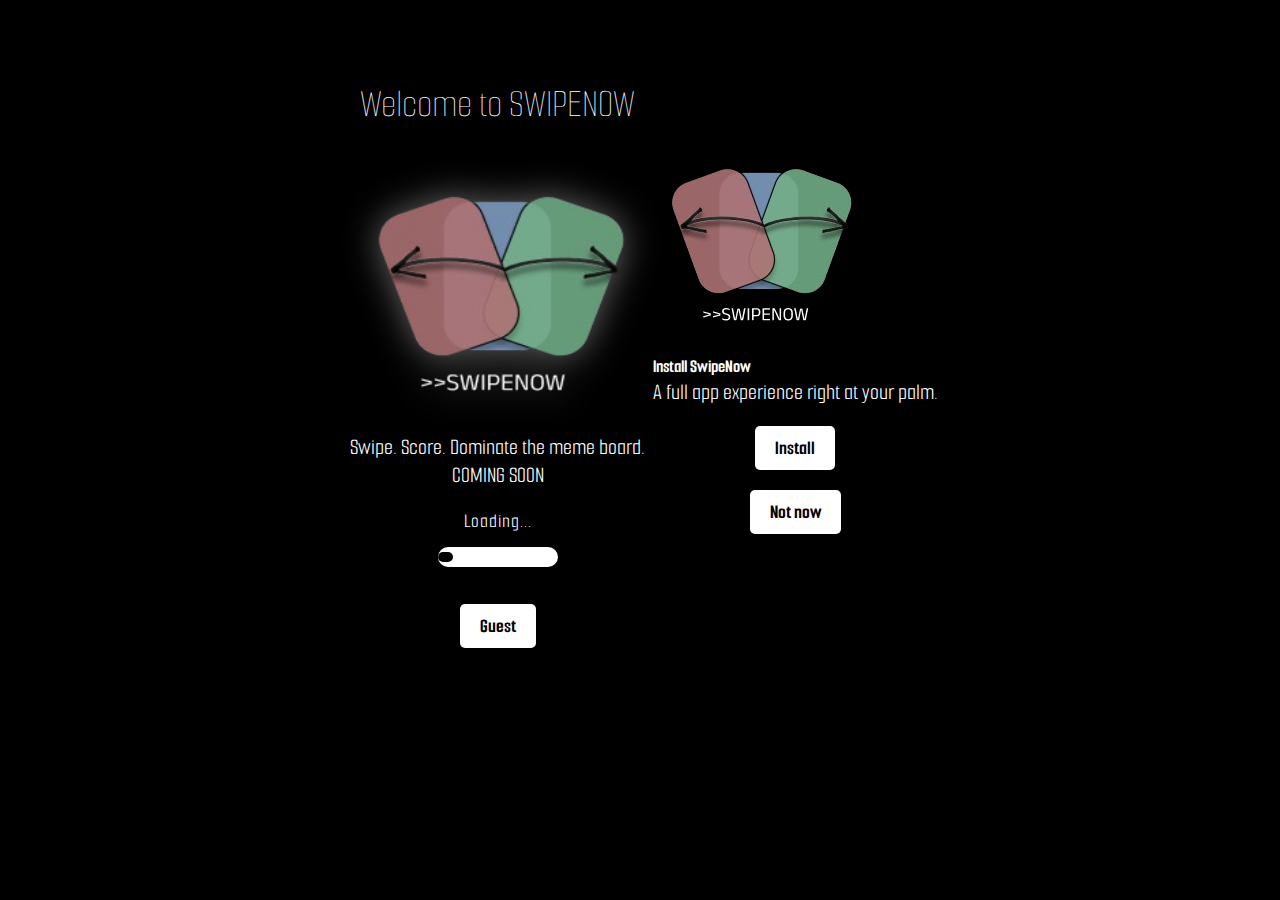
<file: index.html>
<!DOCTYPE html>
<html lang="en">
<head>
  <meta charset="UTF-8">
 
  <meta name="viewport" content="width=device-width, initial-scale=1.0">
  <title>SWIPENOW</title>

  <!-- PWA Manifest -->
 <link rel="manifest" href="manifest.json">
<meta name="theme-color" content="#000000">
<link
  rel="preload"
  href="/assests/SmoochSans-VariableFont_wght.ttf"
  as="font"
  type="font/ttf"
  crossorigin
/>
<link rel="icon" href="/assests/icon/favicon-96x96.png" sizes="any" type="image/x-icon">


<link rel="apple-touch-icon" href="assests/icon/apple-touch-icon.png">

<link rel="icon" href="assests/icon/favicon.ico" sizes="any">
<link rel="icon" href="assests/icon/favicon.svg" type="image/svg+xml">
<link rel="icon" href="assests/icon/favicon-96x96.png" sizes="96x96" type="image/png">
<script src="https://cdn.onesignal.com/sdks/web/v16/OneSignalSDK.page.js" defer></script>
<script>
  window.OneSignalDeferred = window.OneSignalDeferred || [];
  OneSignalDeferred.push(async function(OneSignal) {
    await OneSignal.init({
      appId: "42d4b147-37f6-4d4b-90af-7b0727be1048",
    });

    // Ask the user to allow notifications
    const isPushEnabled = await OneSignal.isPushNotificationsEnabled();
    if (!isPushEnabled) {
      OneSignal.showSlidedownPrompt(); // Opens the permission dialog
    }
  });
</script>

<link rel="preload" 
      href="/assests/SmoochSans-VariableFont_wght.woff2" 
      as="font" 
      type="font/woff2" 
      crossorigin>



  <link rel="stylesheet" href="styling/base/body.css">
  <link rel="stylesheet" href="styling/components/loading.css">
</head>
<body>
  <div class="container">
    <p class="heading">Welcome to SWIPENOW</p>
    <img class="logo floating white-glow" src="/assests/logo-removebg-preview.png" alt="SWIPENOW Logo">
    <p>Swipe. Score. Dominate the meme board.</p>
    <p>COMING SOON</p>
<div class="loader" id="loader">
  <div class="loader-text">Loading...</div>
  <div class="load">
    <div class="load-thumb"></div>
  </div>
</div>
<div class="button-group" id="buttonGroup">
  <button id="GuestBtn" onclick="goToHome()">Guest</button>
  <button id="registerBtn" onclick="routeToRegister()">Register</button>
</div>


  </div>

    <script src="/scripting/components/loading.js"></script>
    <script src="/scripting/utils/routing.js"></script>
   <script>
if ("serviceWorker" in navigator) {
  window.addEventListener("load", () => {
    navigator.serviceWorker.register("service-worker.js")
      .then(() => console.log("SW registered"))
      .catch(err => console.error("SW error", err));
  });
}
</script>
<script>
  if (localStorage.getItem("isLoggedIn") === "true") {
    
    window.location.replace("/pages/home.html");
  }
</script>


<script src="/global.js"></script>
<div id="pwa-install-popup" class="pwa-hidden">
  <div class="pwa-card">
    <img src="/assests/logo-removebg-preview.png" alt="App Icon">
    <h3>Install SwipeNow</h3>
    <p> A full app experience right at your palm.</p>

    <div class="actions">
      <button id="installBtn">Install</button>
      <button id="closeBtn">Not now</button>
    </div>
  </div>
</div>
<script>
  function showInstallPopup() {
  document.getElementById("pwa-install-popup").classList.remove("pwa-hidden");
}

document.getElementById("installBtn")?.addEventListener("click", async () => {
  if (!deferredPrompt) return;

  deferredPrompt.prompt();

  const { outcome } = await deferredPrompt.userChoice;
  console.log("Install choice:", outcome);

  deferredPrompt = null;
  document.getElementById("pwa-install-popup").classList.add("pwa-hidden");
});

document.getElementById("closeBtn")?.addEventListener("click", () => {
  document.getElementById("pwa-install-popup").classList.add("pwa-hidden");
});
window.addEventListener("appinstalled", () => {
  console.log("PWA installed");
  document.getElementById("pwa-install-popup")?.remove();
});

</script>
</body>
</html>
</file>
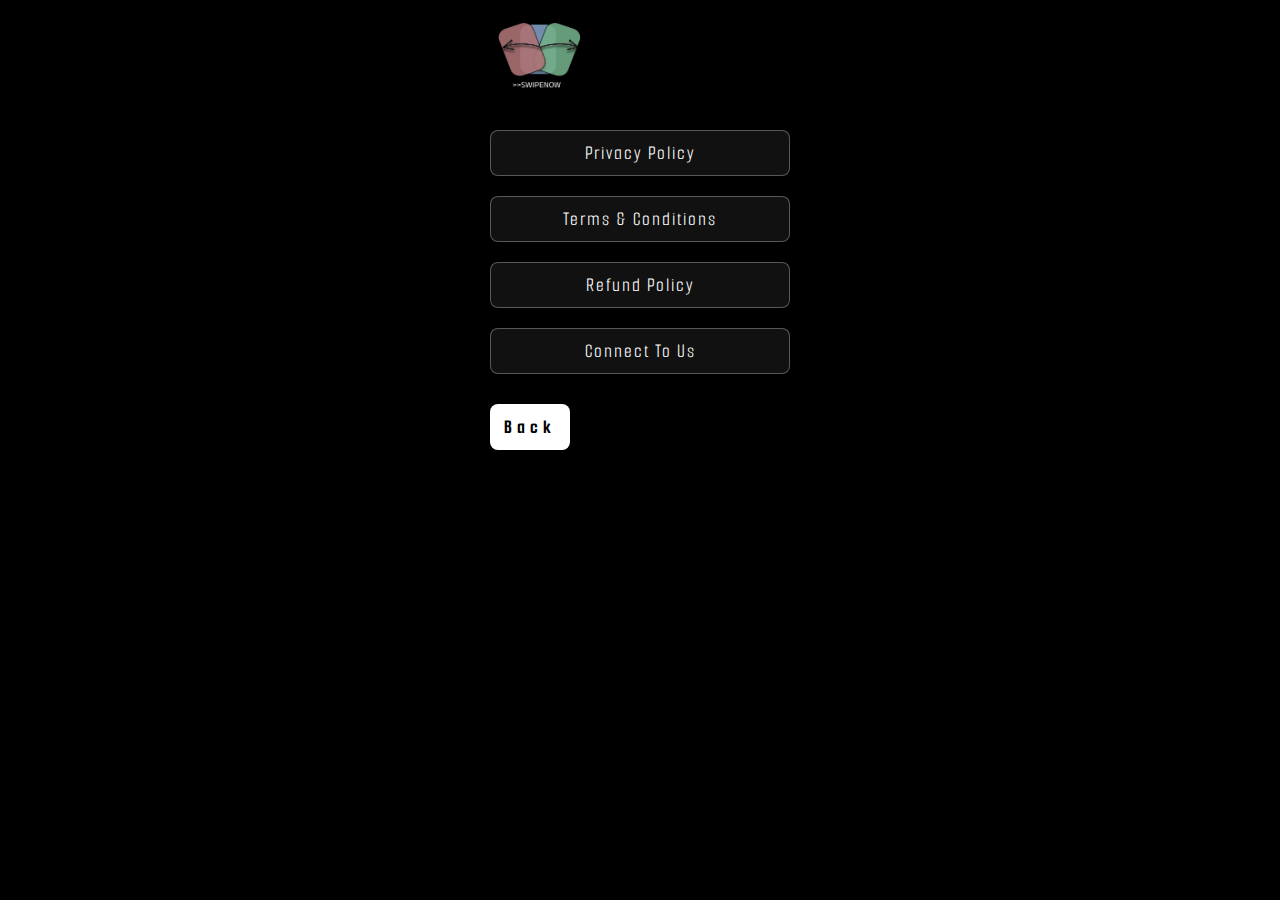
<file: pages/aboutus.html>
<!DOCTYPE html>
<html lang="en">
<head>
    <meta charset="UTF-8">
    <meta name="viewport" content="width=device-width, initial-scale=1.0">
    <title>SWIPENOW</title>
 <link rel="preload" 
      href="/assests/SmoochSans-VariableFont_wght.woff2" 
      as="font" 
      type="font/woff2" 
      crossorigin>
    <link rel="icon" href="./assests/icon/favicon-96x96.png" sizes="any" type="image/x-icon">
    <link rel="stylesheet" href="https://cdnjs.cloudflare.com/ajax/libs/font-awesome/7.0.1/css/all.min.css" integrity="sha512-2SwdPD6INVrV/lHTZbO2nodKhrnDdJK9/kg2XD1r9uGqPo1cUbujc+IYdlYdEErWNu69gVcYgdxlmVmzTWnetw==" crossorigin="anonymous" referrerpolicy="no-referrer" />
    <link rel="stylesheet" href="/styling/pages/edit.css">
 <link rel="stylesheet" href="/styling/pages/aboutus.css">
</head>
<body>
    <div class="container">
        <div class="header">
           <div class="primary">
            <img class="logo floating white-glow" src="/assests/logo-removebg-preview.png" alt="SWIPENOW Logo">
           
            
           </div>
           </div>
         
         
<div class="info">
  <button onclick="openPolicy('privacy')">Privacy Policy</button>
  <button onclick="openPolicy('terms')">Terms & Conditions</button>
  <button onclick="openPolicy('refund')">Refund Policy</button>
  <button onclick="openPolicy('contact')">Connect To Us</button>
</div>


          <div class="buttons">
             <button onclick="gotoProfile()">Back</button>
           

          </div>
     <!-- Policy Popup -->
<div id="policyPopup" class="popup-overlay" style="display:none;">
  <div class="popup-content">
    <span class="close-btn" onclick="closePolicy()">✕</span>

    <h2 id="popupTitle">Title</h2>

    <!-- Text content -->
    <div id="popupText" class="policy-text"></div>

    <!-- Contact grid -->
    <div id="contactGrid" class="contact-grid" style="display:none;">
      <div class="contact-circle">IG</div>
      <div class="contact-circle">DC</div>
      <div class="contact-circle">TW</div>
      <div class="contact-circle">EM</div>
    </div>
  </div>
</div>
     

    
<script src="/scripting/utils/routing.js"></script>
   <script src="/global.js"></script>
<script>
  function openPolicy(type) {
    const popup = document.getElementById("policyPopup");
    const title = document.getElementById("popupTitle");
    const text = document.getElementById("popupText");
    const grid = document.getElementById("contactGrid");

    grid.style.display = "none";
    text.style.display = "block";

    if (type === "privacy") {
      title.innerText = "Privacy Policy";
      text.innerHTML = `
        We collect minimal user data such as email and username.<br><br>
        Payment data is securely processed by Razorpay.<br><br>
        We do not sell or misuse user data.
      `;
    }

    if (type === "terms") {
      title.innerText = "Terms & Conditions";
      text.innerHTML = `
        Users must be 13+ years old.<br><br>
        Minimum swipes are required to maintain streaks.<br><br>
        Abuse or automation may result in account suspension.
          Users must be 13+ years old.<br><br>
        Minimum swipes are required to maintain streaks.<br><br>
        Abuse or automation may result in account suspension.
          Users must be 13+ years old.<br><br>
        Minimum swipes are required to maintain streaks.<br><br>
        Abuse or automation may result in account suspension.
      `;
    }

    if (type === "refund") {
      title.innerText = "Refund Policy";
      text.innerHTML = `
        Refunds are processed only for failed or duplicate payments.<br><br>
        Approved refunds are credited within 5–7 business days.
      `;
    }

    if (type === "contact") {
      title.innerText = "Connect With Us";
      text.style.display = "none";
      grid.style.display = "grid";
    }

    popup.style.display = "flex";
  }

  function closePolicy() {
    document.getElementById("policyPopup").style.display = "none";
  }
</script>



</body>
</html>
</file>
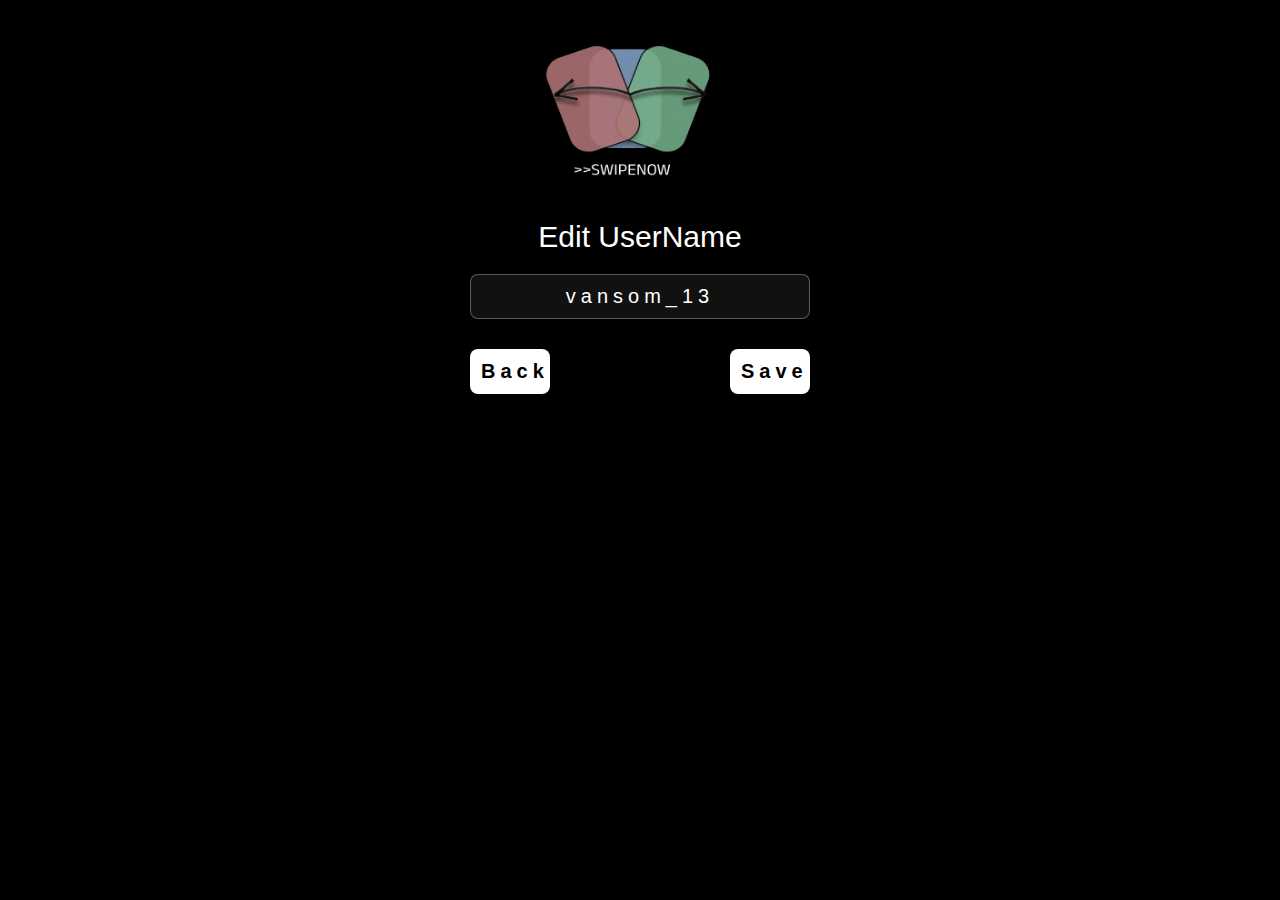
<file: pages/actualedit.html>
<!DOCTYPE html>
<html lang="en">
<head>
    <meta charset="UTF-8">
    <meta name="viewport" content="width=device-width, initial-scale=1.0">
    <title>SWIPENOW</title>
    <link rel="stylesheet" href="https://cdnjs.cloudflare.com/ajax/libs/font-awesome/7.0.1/css/all.min.css" integrity="sha512-2SwdPD6INVrV/lHTZbO2nodKhrnDdJK9/kg2XD1r9uGqPo1cUbujc+IYdlYdEErWNu69gVcYgdxlmVmzTWnetw==" crossorigin="anonymous" referrerpolicy="no-referrer" />
    <link rel="stylesheet" href="/styling/pages/actualedit.css">

</head>
<body>
    <div class="container">
        <div class="header">
           <div class="primary">
            <img class="logo floating white-glow" src="/assests/logo-removebg-preview.png" alt="SWIPENOW Logo">
           
            
           </div>
           </div>

<div class="info">
    <p class="actualedit">Edit UserName</p>
    <div class="username-wrapper">
    <button class="username" onclick="toggleUsernameInput()">vansom_13</button>

    <input 
        type="text" 
        id="usernameInput" 
        class="username-input" 
        placeholder="Enter new username"
    />
</div>

    
</div>

          <div class="buttons">
             <button onclick="goToEdit()">Back</button>
            <button onclick="routeToOTP()">Save</button>
            

          </div>
          
          



       

    
    
<script src="/scripting/utils/routing.js"></script>
   
<script>
    function toggleUsernameInput() {
        const input = document.getElementById("usernameInput");

        if (input.style.display === "block") {
            input.style.display = "none";
        } else {
            input.style.display = "block";
            input.focus();
        }
    }
</script>



</body>
</html>
</file>
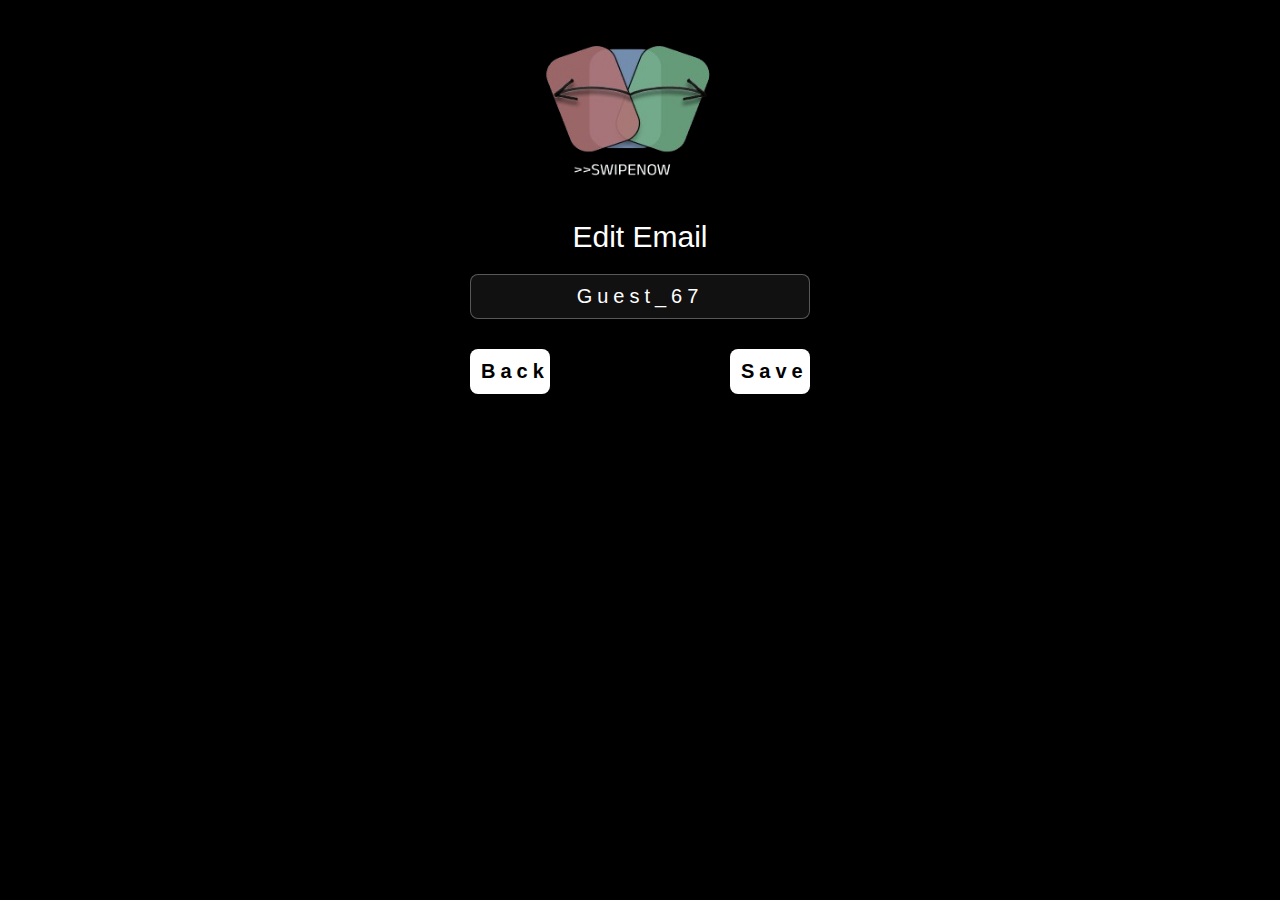
<file: pages/actualeditEmail.html>
<!DOCTYPE html>
<html lang="en">
<head>
    <meta charset="UTF-8">
    <meta name="viewport" content="width=device-width, initial-scale=1.0">
    <title>SWIPENOW</title>
    <link rel="icon" href="/assests/icon/favicon-96x96.png" sizes="any" type="image/x-icon">
    <link rel="stylesheet" href="https://cdnjs.cloudflare.com/ajax/libs/font-awesome/7.0.1/css/all.min.css" integrity="sha512-2SwdPD6INVrV/lHTZbO2nodKhrnDdJK9/kg2XD1r9uGqPo1cUbujc+IYdlYdEErWNu69gVcYgdxlmVmzTWnetw==" crossorigin="anonymous" referrerpolicy="no-referrer" />
    <link rel="stylesheet" href="/styling/pages/actualedit.css">

</head>
<body>
    <div class="container">
        <div class="header">
           <div class="primary">
            <img class="logo floating white-glow" src="/assests/logo-removebg-preview.png" alt="SWIPENOW Logo">
           
            
           </div>
           </div>

<div class="info">
    <p class="actualedit">Edit Email</p>
    <div class="username-wrapper">
    <button class="username"  id="email" onclick="toggleUsernameInput()">Guest_67</button>

    <input 
        type="text" 
        id="usernameInput" 
        class="username-input" 
        placeholder="Enter new username"
    />
</div>

    
</div>

          <div class="buttons">
             <button onclick="goToEdit()">Back</button>
            <button onclick="routeToOTP()">Save</button>
            

          </div>
          
          
<script src="/scripting/API/apiHandler.js"></script> 

<script>
 document.addEventListener("DOMContentLoaded", () => {
  const username = sessionStorage.getItem("username");
  console.log(username);
  
  fetch(API.getProfile(username))
    .then(res => {
      if (!res.ok) throw new Error("Failed to fetch profile");
      return res.json();
    })
    .then(data =>{
      console.log(data);
      updateUIs(data)
    } )
    .catch(err => console.error(err));
});

function updateUIs(user) {
  // PROFILE INFO
//   document.getElementById("email").textContent = `${user.email}`;
   document.getElementById("email").textContent = `${user.email}`;
  

 
}

</script>
       

    
    
<script src="/scripting/utils/routing.js"></script>
   
<script>
    function toggleUsernameInput() {
        const input = document.getElementById("usernameInput");

        if (input.style.display === "block") {
            input.style.display = "none";
        } else {
            input.style.display = "block";
            input.focus();
        }
    }
</script>



</body>
</html>
</file>
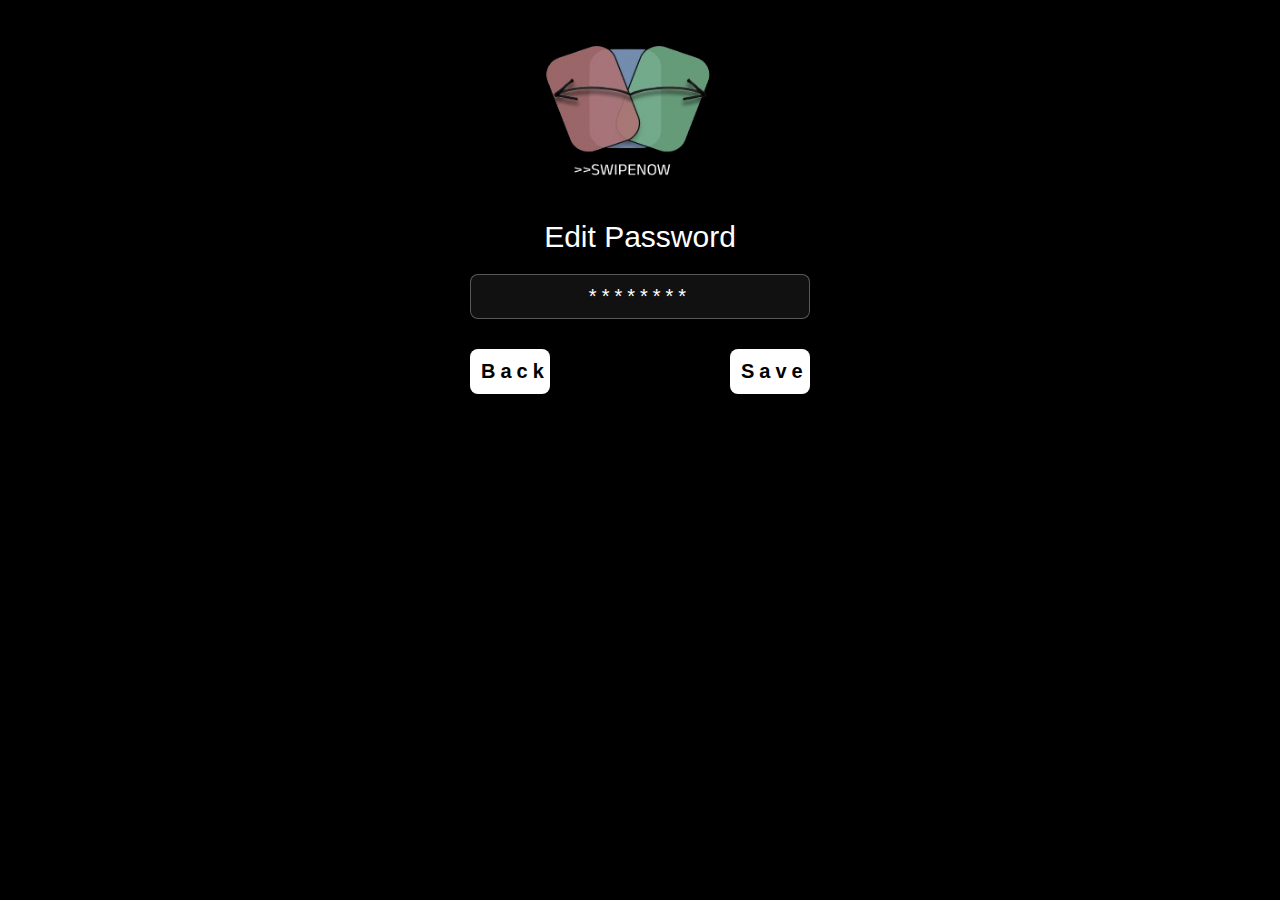
<file: pages/actualeditPassword.html>
<!DOCTYPE html>
<html lang="en">
<head>
    <meta charset="UTF-8">
    <meta name="viewport" content="width=device-width, initial-scale=1.0">
    <title>SWIPENOW</title>
    <link rel="stylesheet" href="https://cdnjs.cloudflare.com/ajax/libs/font-awesome/7.0.1/css/all.min.css" integrity="sha512-2SwdPD6INVrV/lHTZbO2nodKhrnDdJK9/kg2XD1r9uGqPo1cUbujc+IYdlYdEErWNu69gVcYgdxlmVmzTWnetw==" crossorigin="anonymous" referrerpolicy="no-referrer" />
    <link rel="stylesheet" href="/styling/pages/actualedit.css">

</head>
<body>
    <div class="container">
        <div class="header">
           <div class="primary">
            <img class="logo floating white-glow" src="/assests/logo-removebg-preview.png" alt="SWIPENOW Logo">
           
            
           </div>
           </div>

<div class="info">
    <p class="actualedit">Edit Password</p>
    <div class="username-wrapper">
    <button class="username" id="password" onclick="toggleUsernameInput()">********</button>

    <input 
        type="text" 
        id="usernameInput" 
        class="username-input" 
        placeholder="Enter new username"
    />
</div>

    
</div>

          <div class="buttons">
             <button onclick="goToEdit()">Back</button>
            <button onclick="SavePassword()">Save</button>
            

          </div>
          
  <script>
   function SavePassword() {
 const input = document.getElementById("usernameInput"); // password input
  const newPassword = input.value.trim();
  const username = sessionStorage.getItem("username");

  if (!newPassword) {
    alert("Password cannot be empty");
    return;
  }

  if (!username) {
    alert("User not logged in");
    return;
  }

  fetch(API.updatePassword(), {
    method: "POST",
    headers: {
      "Content-Type": "application/json"
    },
    body: JSON.stringify({
      username: username,
      password: newPassword
    })
  })
    .then(res => {
      if (!res.ok) throw new Error("Failed to update password");
      return res.json();
    })
    .then(data => {
      console.log(data);
      alert("Password updated successfully");
      input.value = "";
      window.location.href = "/pages/profile.html";
    })
    .catch(err => {
      console.error(err);
      alert("Something went wrong");
    });
}

  </script>        



       

  <script src="/scripting/API/apiHandler.js"></script>   

     <script>
 document.addEventListener("DOMContentLoaded", () => {
  const username = sessionStorage.getItem("username");
  console.log(username);
  
  fetch(API.getProfile(username))
    .then(res => {
      if (!res.ok) throw new Error("Failed to fetch profile");
      return res.json();
    })
    .then(data =>{
      console.log(data);
      updateUIs(data)
    } )
    .catch(err => console.error(err));
});

function updateUIs(user) {
  // PROFILE INFO
//   document.getElementById("email").textContent = `${user.email}`;
   document.getElementById("password").textContent = `${user.password}`;
  

 
}

</script>
    
<script src="/scripting/utils/routing.js"></script>
   
<script>
    function toggleUsernameInput() {
        const input = document.getElementById("usernameInput");

        if (input.style.display === "block") {
            input.style.display = "none";
        } else {
            input.style.display = "block";
            input.focus();
        }
    }
</script>



</body>
</html>
</file>
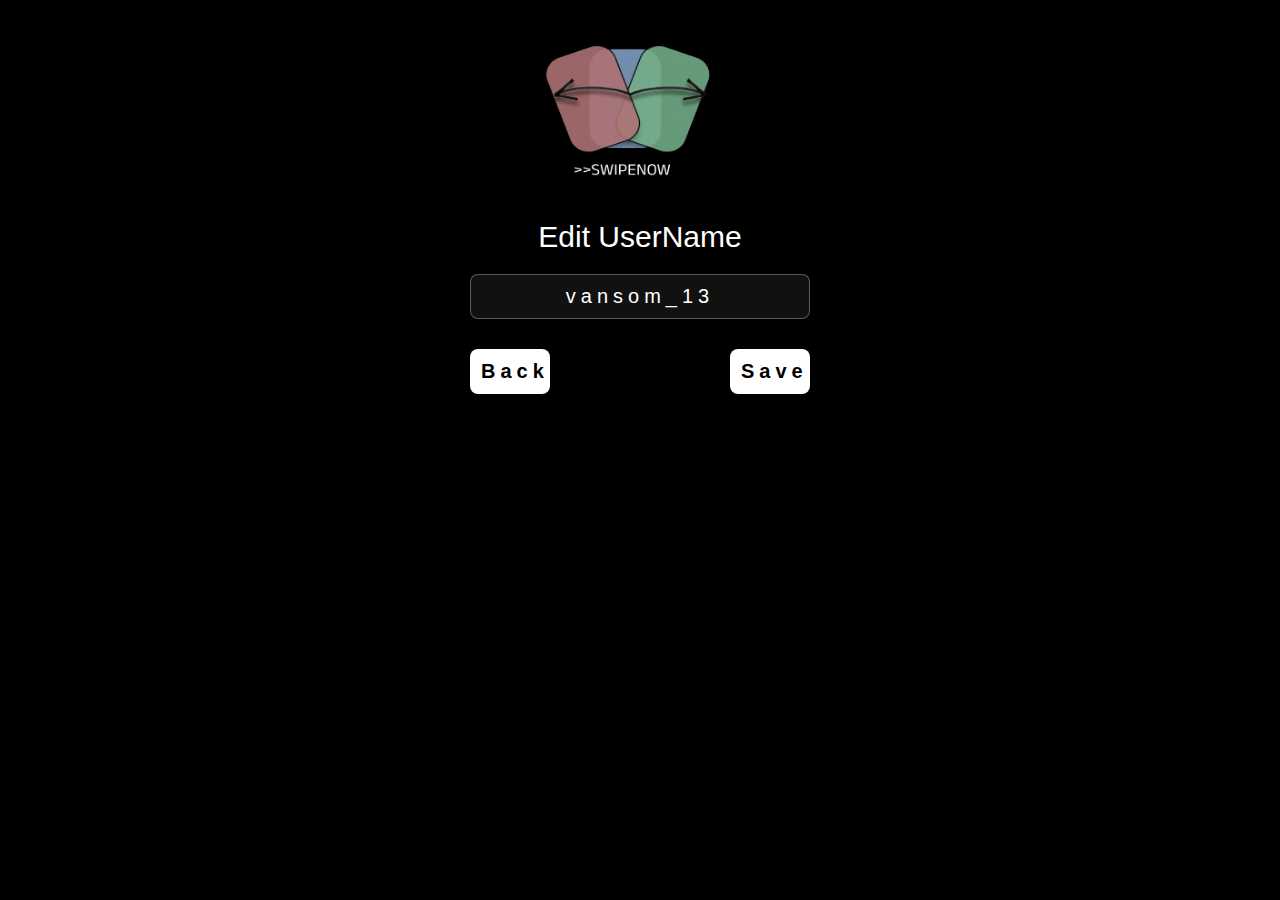
<file: pages/actualeditUserName.html>
<!DOCTYPE html>
<html lang="en">
<head>
    <meta charset="UTF-8">
    <meta name="viewport" content="width=device-width, initial-scale=1.0">
    <title>SWIPENOW</title>
    <link rel="icon" href="/assests/icon/favicon-96x96.png" sizes="any" type="image/x-icon">
    <link rel="stylesheet" href="https://cdnjs.cloudflare.com/ajax/libs/font-awesome/7.0.1/css/all.min.css" integrity="sha512-2SwdPD6INVrV/lHTZbO2nodKhrnDdJK9/kg2XD1r9uGqPo1cUbujc+IYdlYdEErWNu69gVcYgdxlmVmzTWnetw==" crossorigin="anonymous" referrerpolicy="no-referrer" />
    <link rel="stylesheet" href="/styling/pages/actualedit.css">

</head>
<body>
    <div class="container">
        <div class="header">
           <div class="primary">
            <img class="logo floating white-glow" src="/assests/logo-removebg-preview.png" alt="SWIPENOW Logo">
           
            
           </div>
           </div>

<div class="info">
    <p class="actualedit">Edit UserName</p>
    <div class="username-wrapper">
    <button class="username"  id="username" onclick="toggleUsernameInput()">vansom_13</button>

    <input 
        type="text" 
        id="usernameInput" 
        class="username-input" 
        placeholder="Enter new username"
    />
</div>

    
</div>

          <div class="buttons">
             <button onclick="goToEdit()">Back</button>
            <button onclick="SavUserName()">Save</button>
            

          </div>
          
          



       

    <script src="/global.js"></script>
   <script src="/scripting/API/apiHandler.js"></script>  
   <!-- <script>
   function SavUserName() {
 const input = document.getElementById("usernameInput"); // password input
  const newUserName = input.value.trim();
  const email = sessionStorage.getItem("email");
  console.log(email);
  

  if (!newUserName) {
    alert("Password cannot be empty");
    return;
  }

  if (!username) {
    alert("User not logged in");
    return;
  }

  fetch(API.updateUsername(), {
    method: "POST",
    headers: {
      "Content-Type": "application/json"
    },
    body: JSON.stringify({
      email: email,
      username: newUserName
    })
  })
    .then(res => {
      if (!res.ok) throw new Error("Failed to update password");
      return res.json();
    })
    .then(data => {
      console.log(data);
      alert("Password updated successfully");
      input.value = "";
      window.location.href = "/pages/profile.html";
    })
    .catch(err => {
      console.error(err);
      alert("Something went wrong");
    });
}

  </script>    -->

   <script>
 document.addEventListener("DOMContentLoaded", () => {
  const username = sessionStorage.getItem("username");
  console.log(username);
  
  fetch(API.getProfile(username))
    .then(res => {
      if (!res.ok) throw new Error("Failed to fetch profile");
      return res.json();
    })
    .then(data =>{
      console.log(data);
      sessionStorage.setItem("email",data.email);
      updateUIs(data)
    } )
    .catch(err => console.error(err));
});

function updateUIs(user) {
  // PROFILE INFO
//   document.getElementById("email").textContent = `${user.email}`;
   document.getElementById("username").textContent = `${user.username}`;
  

 
}

</script>
<script src="/scripting/utils/routing.js"></script>
   
<script>
    function toggleUsernameInput() {
        const input = document.getElementById("usernameInput");

        if (input.style.display === "block") {
            input.style.display = "none";
        } else {
            input.style.display = "block";
            input.focus();
        }
    }
</script>



</body>
</html>
</file>
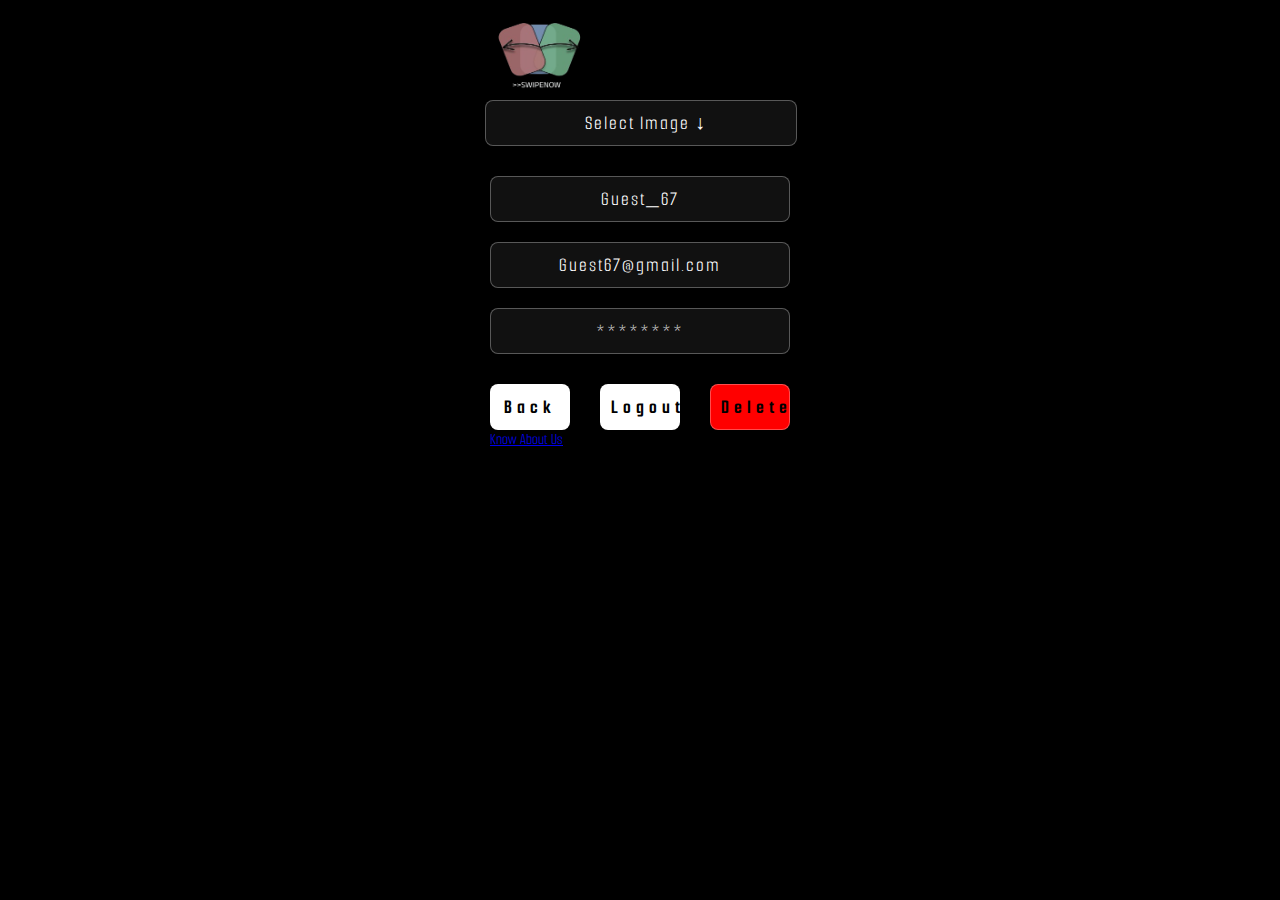
<file: pages/edit.html>
<!DOCTYPE html>
<html lang="en">
<head>
    <meta charset="UTF-8">
    <meta name="viewport" content="width=device-width, initial-scale=1.0">
    <title>SWIPENOW</title>
    <link
  rel="preload"
  href="/assests/SmoochSans-VariableFont_wght.ttf"
  as="font"
  type="font/ttf"
  crossorigin
/>
    <link rel="icon" href="/assests/icon/favicon-96x96.png" sizes="any" type="image/x-icon">
    <link rel="stylesheet" href="https://cdnjs.cloudflare.com/ajax/libs/font-awesome/7.0.1/css/all.min.css" integrity="sha512-2SwdPD6INVrV/lHTZbO2nodKhrnDdJK9/kg2XD1r9uGqPo1cUbujc+IYdlYdEErWNu69gVcYgdxlmVmzTWnetw==" crossorigin="anonymous" referrerpolicy="no-referrer" />
    <link rel="stylesheet" href="/styling/pages/edit.css">

</head>
<body>
    <div class="container">
        <div class="header">
           <div class="primary">
            <img class="logo floating white-glow" src="/assests/logo-removebg-preview.png" alt="SWIPENOW Logo">
           
            
           </div>
           </div>
         <div class="img-dropdown">
  <div class="dropdown-btn" id="dropdownBtn" onclick="saveProfilePic()">Select Image <span>↓</span></dix>

  <div class="dropdown-menu" id="dropdownMenu">

  <!-- Row 1 : Alex (Male) -->
  <div class="flex">
    <img src="/assests/pfp/2.png" data-name="Alex - Normal">
    <img src="/assests/pfp/headShock2.png" data-name="Alex - Shocked">
    <img src="/assests/pfp/headFocus2.png" data-name="Alex - Focused">
  </div>

  <!-- Row 2 : Ryan (Male) -->
  <div class="flex">
    <img src="/assests/pfp/head3.png" data-name="Ryan - Calm">
    <img src="/assests/pfp/3.png" data-name="Ryan - Smiling">
    <img src="/assests/pfp/headFocus3.png" data-name="Ryan - Focused">
  </div>

  <!-- Row 3 : Robot -->
  <div class="flex">
    <img src="/assests/pfp/headShock1.png" data-name="Robot - Alert">
    <img src="/assests/pfp/head1.png" data-name="Robot - Neutral">
    <img src="/assests/pfp/headFocus1.png" data-name="Robot - Processing">
  </div>

  <!-- Row 4 : Emma (Female) -->
  <div class="flex">
    <img src="/assests/pfp/headShock4.png" data-name="Emma - Shocked">
    <img src="/assests/pfp/head4.png" data-name="Emma - Normal">
    <img src="/assests/pfp/headFocus4.png" data-name="Emma - Focused">
  </div>

  <!-- Row 5 : Zombie -->
  <div class="flex">
    <img src="/assests/pfp/headFocus.png" data-name="Zombie - Focused">
    <img src="/assests/pfp/headShock.png" data-name="Zombie - Shocked">
    <img src="/assests/pfp/head.png" data-name="Zombie - Neutral">
  </div>

  <!-- Row 6 : Luna (Female) -->
  <div class="flex">
    <img src="/assests/pfp/head5.png" data-name="Luna - Normal">
    <img src="/assests/pfp/headFocus5.png" data-name="Luna - Focused">
    <img src="/assests/pfp/headShock5.png" data-name="Luna - Shocked">
  </div>

</div>

</div>
         </div>
<div class="info">
  <button class="username" id="username" >Guest_67</button>
  <button class="email" id="email" >Guest67@gmail.com</button>
  <button class="password" onclick="sendOtpAndRedirect('password')">********</button>
</div>


          <div class="buttons">
             <button onclick="gotoProfile()">Back</button>
            <button onclick="loggingOut()">Logout</button>
            <button id="delete">Delete</button>

          </div>
          <div class="flex1">

            <a href="aboutus.html">Know About Us</a>   
          </div>
 <script src="/global.js"></script>
  <script src="/scripting/services/home.js"></script>  
<script src="/scripting/utils/routing.js"></script>
 <script src="/scripting/services/profilepic.js"></script>  
 <script src="/scripting/API/apiHandler.js"></script>
<script>
  const btn = document.getElementById("dropdownBtn");
  const menu = document.getElementById("dropdownMenu");

  // Toggle dropdown
  btn.addEventListener("click", () => {
    menu.style.display = menu.style.display === "block" ? "none" : "block";
  });

  // Image click handler
  menu.addEventListener("click", (e) => {
    if (e.target.tagName === "IMG") {
      const name = e.target.dataset.name;
      btn.textContent = name + " ↓";
      menu.style.display = "none";
    }
  });

  // Close on outside click
  document.addEventListener("click", (e) => {
    if (!e.target.closest(".img-dropdown")) {
      menu.style.display = "none";
    }
  });
</script>

<script>
 document.addEventListener("DOMContentLoaded", () => {
  const username = localStorage.getItem("username");
  console.log(username);
  
  fetch(API.getProfile(username))
    .then(res => {
      if (!res.ok) throw new Error("Failed to fetch profile");
      return res.json();
    })
    .then(data =>{
      console.log(data);
      updateUIs(data)
    } )
    .catch(err => console.error(err));
});

function updateUIs(user) {
  // PROFILE INFO
  document.getElementById("email").textContent = `${user.email}`;
   document.getElementById("username").textContent = `@${user.username}`;
  

 
}

</script>






<script>
  const sendOtpAndRedirect = async (actionType) => {
  const email = document.querySelector(".email").innerText.trim();
  console.log("hello",email);
  
  try {
    const response = await fetch(API.sendOtp(email), {
      method: "POST",
    });

    if (!response.ok) {
      throw new Error("OTP send failed");
    }

    localStorage.setItem("otpEmail", email);
    localStorage.setItem("otpAction", actionType);

    window.location.href = "/pages/otp.html";

  } catch (error) {
    console.error(error);
    alert("Failed to send OTP");
  }
};

</script>


</body>
</html>
</file>
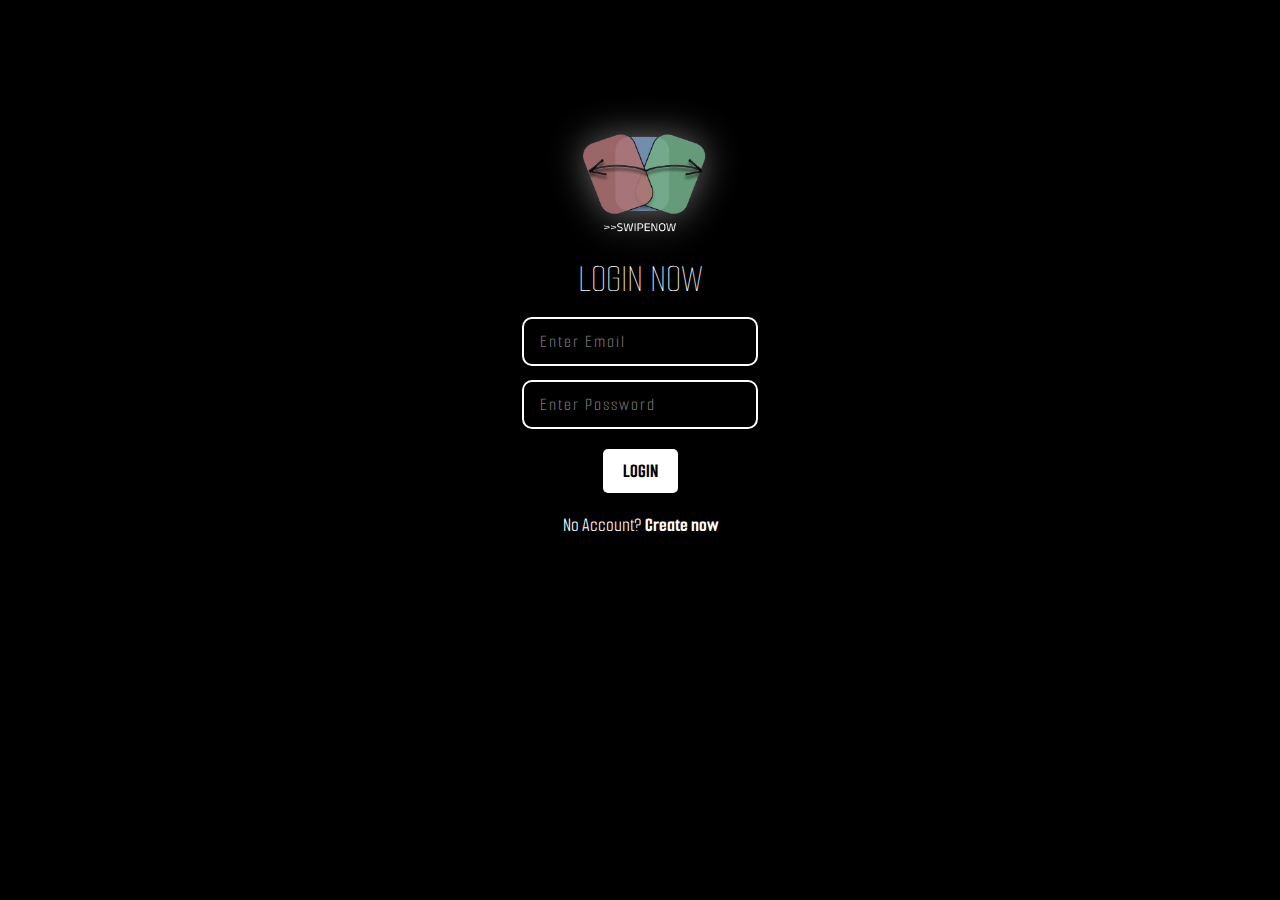
<file: pages/home.html>
<!DOCTYPE html>
<html lang="en">
<head>
    <meta charset="UTF-8">
    <meta name="viewport" content="width=device-width, initial-scale=1.0">
    <title>SWIPENOW</title>
        <link
  rel="preload"
  href="/assests/SmoochSans-VariableFont_wght.ttf"
  as="font"
  type="font/ttf"
  crossorigin
/>
    <link rel="icon" href="/assests/icon/favicon-96x96.png" sizes="any" type="image/x-icon">
    <link rel="stylesheet" href="https://cdnjs.cloudflare.com/ajax/libs/font-awesome/7.0.1/css/all.min.css" integrity="sha512-2SwdPD6INVrV/lHTZbO2nodKhrnDdJK9/kg2XD1r9uGqPo1cUbujc+IYdlYdEErWNu69gVcYgdxlmVmzTWnetw==" crossorigin="anonymous" referrerpolicy="no-referrer" />
    <link rel="stylesheet" href="/styling/pages/home.css">
     <link rel="stylesheet" href="/styling/responsive/homeresponsive.css">
     <link rel="stylesheet" href="/styling/heightResponsive/homeheightresponsive.css">
 <script src="https://cdn.onesignal.com/sdks/web/v16/OneSignalSDK.page.js" defer></script>
<script>
  window.OneSignalDeferred = window.OneSignalDeferred || [];
  OneSignalDeferred.push(async function(OneSignal) {
    await OneSignal.init({
      appId: "42d4b147-37f6-4d4b-90af-7b0727be1048",
    });

    // Ask the user to allow notifications
    const isPushEnabled = await OneSignal.isPushNotificationsEnabled();
    if (!isPushEnabled) {
      OneSignal.showSlidedownPrompt(); // Opens the permission dialog
    }
  });
</script>
</head>
<body>
    <div class="app">
        <div class="header">
            <img class="logo floating white-glow" src="/assests/logo-removebg-preview.png"  onclick="openPopup()" alt="SWIPENOW Logo">
            <div class="right">

                 <div class="total transparent-box" id="swipe"></div>
                
                <div class="streak transparent-box" id="streak" onclick="openStreakPopup()">🔥</div> 
            </div>
        </div>
<!-- Instruction Popup -->
<div id="instructionPopup" class="popup-overlay">
  <div class="popup-content">
    <span class="close-btn" onclick="closePopup()">✕</span>
    <h2>Instructions</h2>
    <ul>
      <li>Minimum <strong>50 swipes</strong> needed to maintain your streak 🔥.</li>
      <li>Swipe <strong>left</strong> for dislike and <strong>right</strong> for like.</li>
      <li>Each swipe adds <strong>5 points</strong> to your score.</li>
      <li>Check your streak, targets, and total points at the top.</li>
      <li>Enjoy memes and keep swiping!</li>
    </ul>
  </div>
</div>


        <div class="memeBox">

        </div>
       <div class="footerNav">
  <div class="nav-item active" onclick="setActiveNav(this)">
    <svg xmlns="http://www.w3.org/2000/svg" value="home" viewBox="0 0 640 640"><!--!Font Awesome Free v7.1.0 by @fontawesome - https://fontawesome.com License - https://fontawesome.com/license/free Copyright 2026 Fonticons, Inc.--><path d="M341.8 72.6C329.5 61.2 310.5 61.2 298.3 72.6L74.3 280.6C64.7 289.6 61.5 303.5 66.3 315.7C71.1 327.9 82.8 336 96 336L112 336L112 512C112 547.3 140.7 576 176 576L464 576C499.3 576 528 547.3 528 512L528 336L544 336C557.2 336 569 327.9 573.8 315.7C578.6 303.5 575.4 289.5 565.8 280.6L341.8 72.6zM304 384L336 384C362.5 384 384 405.5 384 432L384 528L256 528L256 432C256 405.5 277.5 384 304 384z"/></svg>
    <span class="dash"></span>
  </div>

  <div class="nav-item " onclick="setActiveNav(this)">
    <svg xmlns="http://www.w3.org/2000/svg" value="rank" viewBox="0 0 640 640"><!--!Font Awesome Free v7.1.0 by @fontawesome - https://fontawesome.com License - https://fontawesome.com/license/free Copyright 2026 Fonticons, Inc.--><path d="M353.8 118.1L330.2 70.3C326.3 62 314.1 61.7 309.8 70.3L286.2 118.1L233.9 125.6C224.6 127 220.6 138.5 227.5 145.4L265.5 182.4L256.5 234.5C255.1 243.8 264.7 251 273.3 246.7L320.2 221.9L366.8 246.3C375.4 250.6 385.1 243.4 383.6 234.1L374.6 182L412.6 145.4C419.4 138.6 415.5 127.1 406.2 125.6L353.9 118.1zM288 320C261.5 320 240 341.5 240 368L240 528C240 554.5 261.5 576 288 576L352 576C378.5 576 400 554.5 400 528L400 368C400 341.5 378.5 320 352 320L288 320zM80 384C53.5 384 32 405.5 32 432L32 528C32 554.5 53.5 576 80 576L144 576C170.5 576 192 554.5 192 528L192 432C192 405.5 170.5 384 144 384L80 384zM448 496L448 528C448 554.5 469.5 576 496 576L560 576C586.5 576 608 554.5 608 528L608 496C608 469.5 586.5 448 560 448L496 448C469.5 448 448 469.5 448 496z"/></svg>
    <span class="dash"></span>
  </div>

  <div class="nav-item" onclick="setActiveNav(this)">
   <svg xmlns="http://www.w3.org/2000/svg" value="profile" viewBox="0 0 640 640"><!--!Font Awesome Free v7.1.0 by @fontawesome - https://fontawesome.com License - https://fontawesome.com/license/free Copyright 2026 Fonticons, Inc.--><path d="M320 312C386.3 312 440 258.3 440 192C440 125.7 386.3 72 320 72C253.7 72 200 125.7 200 192C200 258.3 253.7 312 320 312zM290.3 368C191.8 368 112 447.8 112 546.3C112 562.7 125.3 576 141.7 576L498.3 576C514.7 576 528 562.7 528 546.3C528 447.8 448.2 368 349.7 368L290.3 368z"/></svg>
    <span class="dash"></span>
  </div>
</div>


    </div>

   <!-- Streak Popup -->
<div id="streakPopup" class="popup-overlay" style="display:none;">
  <div class="popup-content streak-popup">
    <span class="close-btn" onclick="closeStreakPopup()">✕</span>

    <h2 class="streak-title" >🔥 Streak</h2>
    <div class="streak-count" id="streakCount">50 Days</div>

    <div class="streak-line" id="streakLine">
      <div class="week">1</div>
      <div class="week">2</div>
      <div class="week">3</div>
      <div class="week">4</div>
      <div class="week">5</div>
      <div class="week">6</div>
      <div class="week">7</div>
    </div>

    <p class="streak-subtext">Complete all weeks to keep your streak 🔥</p>
  </div>
</div>
<div class="swipe-reaction heart">❤️</div>
<div class="swipe-reaction cross">✖</div>





<!-- SNAPSHOT POPUP -->
<div class="snapshot-overlay" id="snapshotOverlay">
  <div class="snapshot-wrapper">

 

    <!-- CARD TO CAPTURE -->
    <div class="snapshot-card" id="snapshotCard">
      <img src="/assests/pfp/head1.png" class="snapshot-pfp" id="snapPfp">

      <h2 id="snapUsername"></h2>

      <div class="snapshot-stats">
        <div><b id="snapScore"></b><span>Score</span></div>
        <div><b id="snapSwipes"></b><span>Swipes</span></div>
        <div><b id="snapStreak"></b><span>Streak</span></div>
      </div>
      

      <p class="snapshot-brand">SWIPENOW</p>
    </div>

    <!-- DOWNLOAD -->
    <button class="snapshot-download" onclick="routeToRegister()">
      Save You Stats
    </button>

  </div>
</div>


<script>
  if (localStorage.getItem("isLoggedIn") !== "true") {
    if (userType === "guest") {

  alert("You are logged in as Guest");
  localStorage.setItem("username",userType)
    
}
    window.location.replace("index.html");
  }
</script>
<script src="/scripting/pagesscripting/instructionpopup.js"></script>
<script src="/scripting/API/apiHandler.js"></script>
<script src="/scripting/pagesscripting/streakpopup.js"></script>
<script src="/scripting/services/swipecount.js"></script>
<script src="/scripting/pagesscripting/memeFetch.js"></script>
<script src="/global.js"></script>

<script src="/scripting/utils/routing.js"></script>

<script src="/scripting/services/home.js"></script>
<script src="/scripting/services/homesession.js"></script>
</body>
</html>
</file>
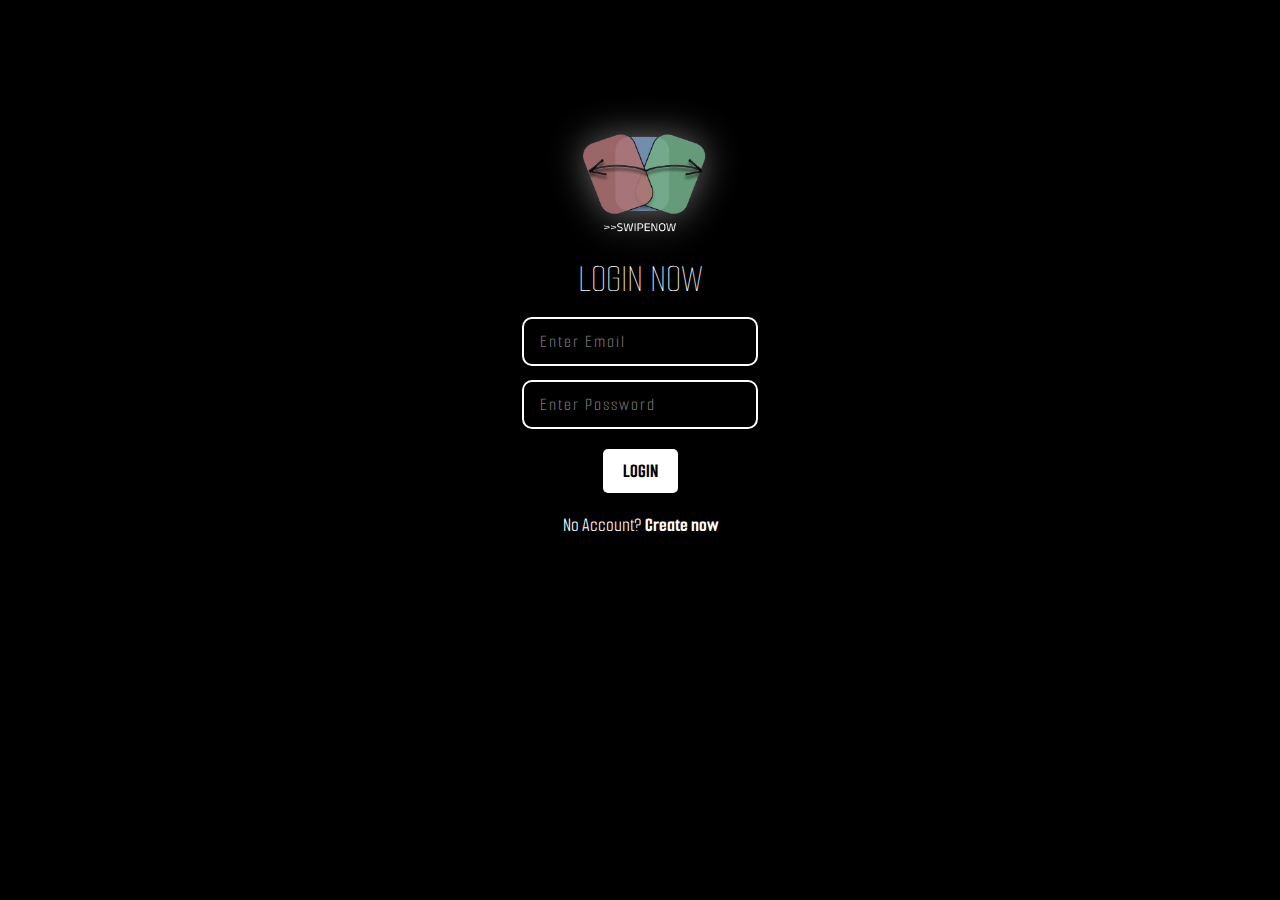
<file: pages/login.html>
<!DOCTYPE html>
<html lang="en">
<head>
  <meta charset="UTF-8">
  <meta name="viewport" content="width=device-width, initial-scale=1.0">
  <title>SWIPENOW</title>
  <link rel="stylesheet" href="/styling/pages/login.css">
  
</head>
<body>
    
  <div class="container">
    <img class="logo floating white-glow" src="/assests/logo-removebg-preview.png" alt="SWIPENOW Logo">
    <p class="heading">LOGIN NOW</p>

    
    <input type="email" id="email" placeholder="Enter Email" >  
    <input type="password" id="password" placeholder="Enter Password" >
     <button id="registered" onclick="routeToOTP()">LOGIN</button>
     <div class="flex">

       <p class="redirect">No Account? <span onclick="routeToRegister()">Create now</span></p>
     </div>


   
</div>
    
  
   
<script src="/scripting/utils/routing.js"></script>
</body>

</html>
</file>
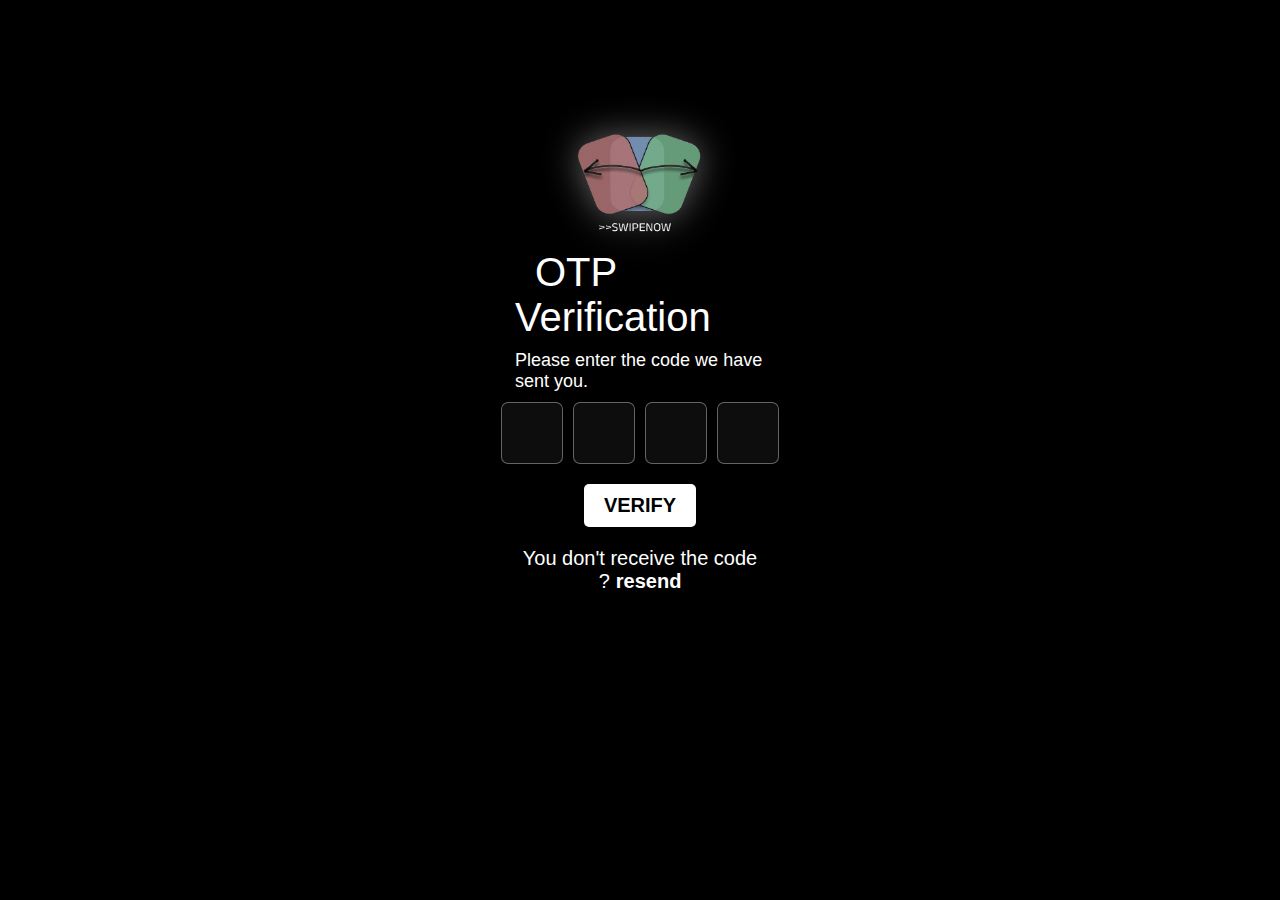
<file: pages/otp.html>
<!DOCTYPE html>
<html lang="en">
<head>
  <meta charset="UTF-8">
  <meta name="viewport" content="width=device-width, initial-scale=1.0">
  <title>SWIPENOW</title>
  <link
  rel="preload"
  href="/assests/SmoochSans-VariableFont_wght.ttf"
  as="font"
  type="font/ttf"
  crossorigin
/>
  <link rel="icon" href="/assests/icon/favicon-96x96.png" sizes="any" type="image/x-icon">
  <link rel="stylesheet" href="/styling/pages/otp.css">
  <link rel="stylesheet" href="/styling/components/loading2.css">
</head>
<body>
    
 <div class="container">
    <img class="logo floating white-glow" src="/assests/logo-removebg-preview.png" alt="SWIPENOW Logo">
   



  <div class="info">
  <span class="title">OTP Verification</span>
<p class="description">Please enter the code we have sent you. </p>
   </div>
    <div class="inputs">
    <input placeholder="" type="tel" maxlength="1">
    <input placeholder="" type="tel" maxlength="1">
    <input placeholder="" type="tel" maxlength="1">
    <input placeholder="" type="tel" maxlength="1">
  </div>
        <button id="registered" onclick="verifyOtp()">VERIFY</button>
<div class="loader hidden" id="loader">
  <div class="circle">
    <div class="dot"></div>
    <div class="outline"></div>
  </div>
  <div class="circle">
    <div class="dot"></div>
    <div class="outline"></div>
  </div>
  <div class="circle">
    <div class="dot"></div>
    <div class="outline"></div>
  </div>
  <div class="circle">
    <div class="dot"></div>
    <div class="outline"></div>
  </div>
</div>
<p class="resend">You don't receive the code ?<a class="resend-action">resend</a></p>




   
</div>
    
   
   <script src="/scripting/utils/routing.js">
  
</script>
<script>
  // Select all OTP input fields
const otpInputs = document.querySelectorAll(".inputs input");

// Add auto-focus functionality
otpInputs.forEach((input, index) => {
  input.addEventListener("input", () => {
    // Move to next input if current has a value
    if (input.value.length === input.maxLength && index < otpInputs.length - 1) {
      otpInputs[index + 1].focus();
    }
  });

  input.addEventListener("keydown", (e) => {
    // Move to previous input on Backspace if current is empty
    if (e.key === "Backspace" && input.value.length === 0 && index > 0) {
      otpInputs[index - 1].focus();
    }
  });
});

// Your existing verifyOtp function
const verifyOtp = async () => {
  let otp = "";

  // Combine the values from all 4 inputs
  otpInputs.forEach(input => {
    otp += input.value;
  });

  if (otp.length !== 4) {
    alert("Please enter a 4-digit OTP");
    return;
  }

  const email = localStorage.getItem("otpEmail");
  const action = localStorage.getItem("otpAction");

  try {
    const response = await fetch("https://backend-yf83.onrender.com/verify", {
      method: "POST",
      headers: {
        "Content-Type": "application/x-www-form-urlencoded"
      },
      body: `email=${encodeURIComponent(email)}&otp=${encodeURIComponent(otp)}`
    });

    const message = await response.text();

    if (message.toLowerCase().includes("success")) {
      if (action === "password") {
        window.location.href = "/pages/actualeditPassword.html";
      } 
      // else if (action === "email") {
      //   window.location.href = "/pages/actualeditEmail.html";
      // } else {
      //   window.location.href = "/pages/actualeditUserName.html";
      // }
    } else {
      alert("Invalid or expired OTP");
    }
  } catch (error) {
    console.error("OTP verification failed:", error);
    alert("OTP verification failed. Please try again.");
  }
};

</script>
<script src="/global.js"></script>
 

</body>

</html>
</file>
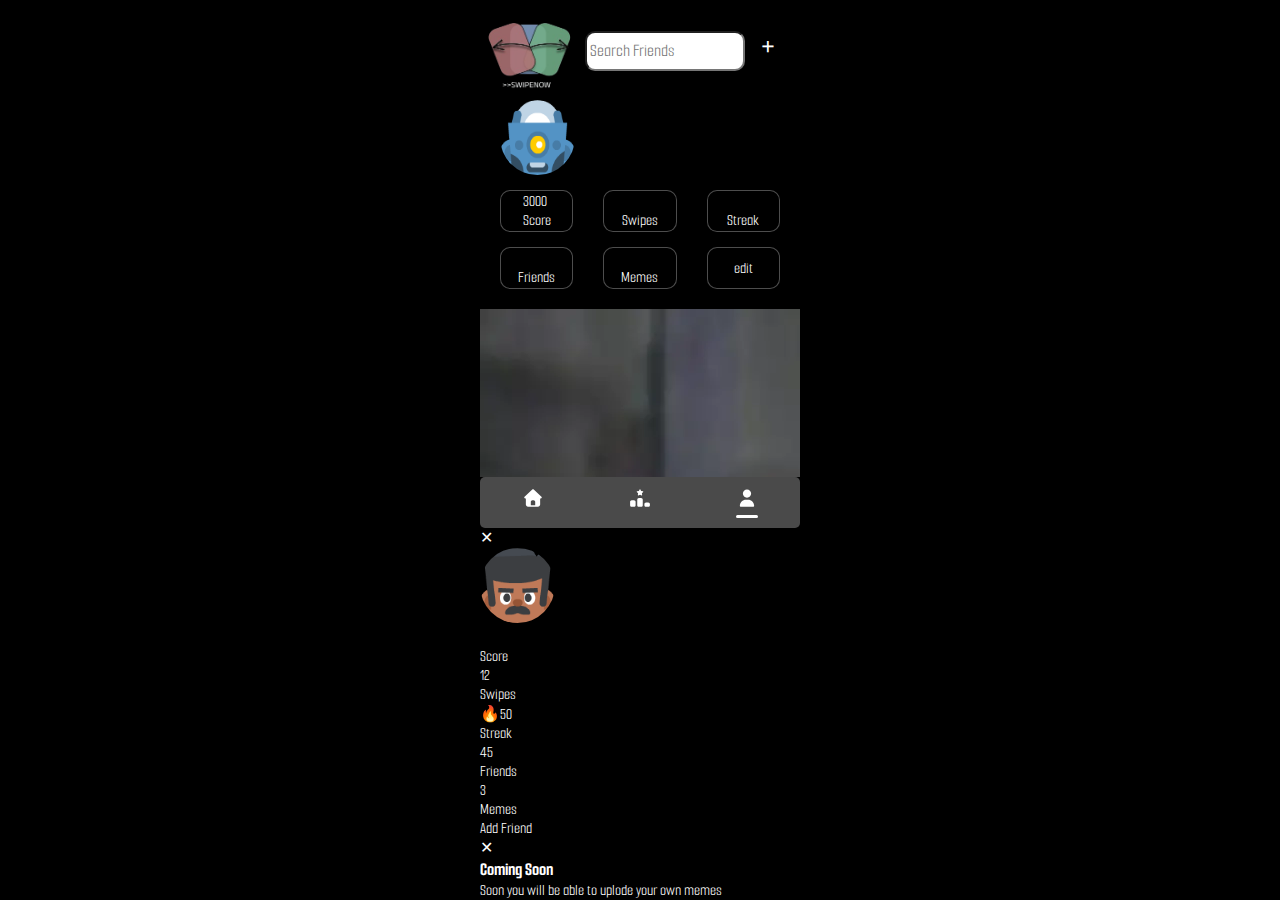
<file: pages/profile.html>
<!DOCTYPE html>
<html lang="en">
<head>
    <meta charset="UTF-8">
    <meta name="viewport" content="width=device-width, initial-scale=1.0">
    <title>SWIPENOW</title>
    <link rel="stylesheet" href="https://cdnjs.cloudflare.com/ajax/libs/font-awesome/7.0.1/css/all.min.css" integrity="sha512-2SwdPD6INVrV/lHTZbO2nodKhrnDdJK9/kg2XD1r9uGqPo1cUbujc+IYdlYdEErWNu69gVcYgdxlmVmzTWnetw==" crossorigin="anonymous" referrerpolicy="no-referrer" />
    <link rel="stylesheet" href="/styling/pages/profile.css">
    <link rel="stylesheet" href="/styling/responsive/profileresponsive.css">
    <link rel="stylesheet" href="/styling/heightResponsive/profileheightresponsive.css">

</head>
<body>
    <div class="container">
        <div class="header">
           <div class="primary">
            <img class="logo floating white-glow" src="/assests/logo-removebg-preview.png" alt="SWIPENOW Logo">
           <div class="primarysecond">

             <input type="text" placeholder="Search Friends">
             <button class="add" onclick="openAddPopup()">+</button>


            </div>
               
            
           
           </div>
           <div class="secondary">
           <img src="/assests/pfp/head1.png" class="pfp" id="profilePic">
           <p class="username" id="usernameText"></p>
           </div>
           <div class="flex">
           <div class="third">
              <div class="Score" id="scoreBox">3000<br>Score</div>
                 <div class="rank" id="rankBox"><br>Swipes</div>
                 <div class="streak" id="streakBox"><br>Streak</div>
           </div>
           <div class="fourth">
              <div class="friends" id="friendsBox"><br>Friends</div>
                 <div class="meme" id="memeBox"><br>Memes</div>
                 <div class="edit" onclick="goToEdit()">edit</div>
           </div>
           </div>
           </div>
          <div class="memebox">
         <div class="memes">
          <img src="/assests/memes/1500x900_164267-36758ad0cf0a0f2bbfd72ad324a6cb71.webp">
         </div>
         <div class="memes">
          <img src="/assests/memes/monkey-thinking-meme-template-27--kClqt8PzKNph-full.jpg">
         </div>
         <div class="memes">
          <img src="/assests/memes/supermeme_hero_image.png">
         </div>
          <div class="memes">
          <img src="/assests/memes/1500x900_164267-36758ad0cf0a0f2bbfd72ad324a6cb71.webp">
         </div>
         <div class="memes">
          <img src="/assests/memes/monkey-thinking-meme-template-27--kClqt8PzKNph-full.jpg">
         </div>
         <div class="memes">
          <img src="/assests/memes/supermeme_hero_image.png">
         </div>
          </div>
          



       

    
    <div class="footerNav">
  <div class="nav-item " onclick="setActiveNav(this)">
    <svg xmlns="http://www.w3.org/2000/svg" value="home"  viewBox="0 0 640 640"><!--!Font Awesome Free v7.1.0 by @fontawesome - https://fontawesome.com License - https://fontawesome.com/license/free Copyright 2026 Fonticons, Inc.--><path d="M341.8 72.6C329.5 61.2 310.5 61.2 298.3 72.6L74.3 280.6C64.7 289.6 61.5 303.5 66.3 315.7C71.1 327.9 82.8 336 96 336L112 336L112 512C112 547.3 140.7 576 176 576L464 576C499.3 576 528 547.3 528 512L528 336L544 336C557.2 336 569 327.9 573.8 315.7C578.6 303.5 575.4 289.5 565.8 280.6L341.8 72.6zM304 384L336 384C362.5 384 384 405.5 384 432L384 528L256 528L256 432C256 405.5 277.5 384 304 384z"/></svg>
    <span class="dash"></span>
  </div>

  <div class="nav-item " onclick="setActiveNav(this)">
    <svg xmlns="http://www.w3.org/2000/svg" value="rank" viewBox="0 0 640 640"><!--!Font Awesome Free v7.1.0 by @fontawesome - https://fontawesome.com License - https://fontawesome.com/license/free Copyright 2026 Fonticons, Inc.--><path d="M353.8 118.1L330.2 70.3C326.3 62 314.1 61.7 309.8 70.3L286.2 118.1L233.9 125.6C224.6 127 220.6 138.5 227.5 145.4L265.5 182.4L256.5 234.5C255.1 243.8 264.7 251 273.3 246.7L320.2 221.9L366.8 246.3C375.4 250.6 385.1 243.4 383.6 234.1L374.6 182L412.6 145.4C419.4 138.6 415.5 127.1 406.2 125.6L353.9 118.1zM288 320C261.5 320 240 341.5 240 368L240 528C240 554.5 261.5 576 288 576L352 576C378.5 576 400 554.5 400 528L400 368C400 341.5 378.5 320 352 320L288 320zM80 384C53.5 384 32 405.5 32 432L32 528C32 554.5 53.5 576 80 576L144 576C170.5 576 192 554.5 192 528L192 432C192 405.5 170.5 384 144 384L80 384zM448 496L448 528C448 554.5 469.5 576 496 576L560 576C586.5 576 608 554.5 608 528L608 496C608 469.5 586.5 448 560 448L496 448C469.5 448 448 469.5 448 496z"/></svg>
    <span class="dash"></span>
  </div>

  <div class="nav-item active" onclick="setActiveNav(this)">
   <svg xmlns="http://www.w3.org/2000/svg" value="profile" viewBox="0 0 640 640"><!--!Font Awesome Free v7.1.0 by @fontawesome - https://fontawesome.com License - https://fontawesome.com/license/free Copyright 2026 Fonticons, Inc.--><path d="M320 312C386.3 312 440 258.3 440 192C440 125.7 386.3 72 320 72C253.7 72 200 125.7 200 192C200 258.3 253.7 312 320 312zM290.3 368C191.8 368 112 447.8 112 546.3C112 562.7 125.3 576 141.7 576L498.3 576C514.7 576 528 562.7 528 546.3C528 447.8 448.2 368 349.7 368L290.3 368z"/></svg>
    <span class="dash"></span>
  </div>
</div>

<div class="profile-overlay" id="profileOverlay">
  <div class="profile-card">

    <!-- CLOSE X -->
    <span class="close-x" onclick="closePopup()">✕</span>

    <!-- HEADER -->
    <div class="profile-header">
      <img src="/assests/pfp/2.png" class="pfp" />
      <p class="username" id="usernameTexts"></p>
    </div>

    <!-- STATS ROW 1 -->
    <div class="stats-row">
      <div class="stat-box" id="scoreBoxs"><br><span>Score</span></div>
      <div class="stat-box" id="rankBoxs">12<br><span>Swipes</span></div>
      <div class="stat-box" id="streakBoxs">🔥50<br><span>Streak</span></div>
    </div>

    <!-- STATS ROW 2 -->
    <div class="stats-row">
      <div class="stat-box" id="friendsBoxs">45<br><span>Friends</span></div>
      <div class="stat-box" id="memeBoxs">3<br><span>Memes</span></div>

      <!-- ADD FRIEND -->
      <div class="stat-box add-friend" onclick="postUserData(this);">
        Add Friend
      </div>
    </div>

  </div>
</div>







<!-- ADD FRIEND POPUP -->
<div class="add-popup-overlay" id="addPopup">
  <div class="add-popup-card">
    <span class="close-x" onclick="closeAddPopup()">✕</span>

    <h3>Coming Soon</h3>
   <p>Soon you will be able to uplode your own memes</p>
  </div>
</div>

<script>
function openAddPopup() {
  document.getElementById("addPopup").style.display = "flex";
}

function closeAddPopup() {
  document.getElementById("addPopup").style.display = "none";
}

function addFriendFromPopup() {
  const input = document.getElementById("addFriendInput");
  const username = input.value.trim();

  if (!username) {
    alert("Enter a username");
    return;
  }

  // reuse your existing logic
  postUserData({
    value: username
  });

  input.value = "";
  closeAddPopup();
}
</script>





<script src="/scripting/utils/routing.js"></script>
  <script>
  const searchInput = document.querySelector(".primary input");
  const profileOverlay = document.getElementById("profileOverlay");

  // ENTER key (keyboard + mobile)
  searchInput.addEventListener("keydown", function (event) {
    if (event.key === "Enter") {
      event.preventDefault();

      const value = searchInput.value.trim();
      if (!value) return;

      // SHOW POPUP
      profileOverlay.style.display = "flex";
    }
  });

  function closePopup() {
    profileOverlay.style.display = "none";
  }

  function addFriend(el) {
    el.classList.toggle("added");
    el.textContent = el.classList.contains("added")
      ? "Added ✓"
      : "Add Friend";
  }
</script>

<script>
document.addEventListener("DOMContentLoaded", loadProfile);

function loadProfile() {
  const username = sessionStorage.getItem("username");
  if (!username) {
    console.error("No session username found");
    return;
  }

  fetch(`http://localhost:8080/profile/${username}`)
    .then(res => {
      if (!res.ok) throw new Error("Failed to fetch profile");
      return res.json();
    })
    .then(data => updateUI(data))
    .catch(err => console.error(err));
}

function updateUI(user) {
  // PROFILE INFO
  document.getElementById("usernameText").textContent = `@${user.username}`;
  document.getElementById("profilePic").src = "/assests/pfp/3.png";

  // MAIN STATS
  document.getElementById("scoreBox").innerHTML =
    `${user.score}<br>Score`;

  document.getElementById("rankBox").innerHTML =
    `${user.swipes}<br>Swipes`;

  document.getElementById("streakBox").innerHTML =
    `${user.streak}🔥<br>Streak`;

  // SECONDARY STATS
  document.getElementById("friendsBox").innerHTML =
    `${user.friends ||0}<br>Friends`;

  document.getElementById("memeBox").innerHTML =
    `${user.memes || 0}<br>Memes`;
}

// function goToEdit() {
//   window.location.href = "/edit-profile.html";
// }
</script>



<script>
const searchInputs = document.querySelector(".primary input");
const profileOverlays = document.getElementById("profileOverlay");
console.log(searchInput);

/* ===============================
   SEARCH USER PROFILE
================================ */

searchInputs.addEventListener("keydown", function (event) {
  if (event.key === "Enter") {
    event.preventDefault();

    const searchedUser = searchInputs.value.trim();
    if (!searchedUser) return;
     if(searchedUser != sessionStorage.getItem("username")){
      // alert("You cannot search yourself");
      fetchUserProfile(searchedUser);
      // return;
     }else{
      return;
     }
    
  }
});

function fetchUserProfile(username) {
  fetch(`http://localhost:8080/profile/${username}`)
    .then(res => {
      if (!res.ok) throw new Error("User not found");
      return res.json();
    })
    .then(data => {
      document.getElementById("usernameTexts").textContent = `@${data.username}`;
  // document.getElementById("profilePics").src = "/assests/pfp/3.png";

  // MAIN STATS
  document.getElementById("scoreBoxs").innerHTML =
    `${data.score}<br>Score`;

  document.getElementById("rankBoxs").innerHTML =
    `${data.swipes}<br>Swipes`;

  document.getElementById("streakBoxs").innerHTML =
    `${data.streak}🔥<br>Streak`;

  // SECONDARY STATS
  document.getElementById("friendsBoxs").innerHTML =
    `${data.friends ||0}<br>Friends`;

  document.getElementById("memeBoxs").innerHTML =
    `${data.memes || 0}<br>Memes`;
      profileOverlays.style.display = "flex"; // show popup
    })
    .catch(err => {
      console.error(err);
      alert("User not found");
    });
}

/* ===============================
   UI HELPERS
================================ */

function closePopup() {
  profileOverlay.style.display = "none";
}


</script>


<script>
function postUserData(el) {
  const searchInput = document.querySelector(".primary input");
  const data = {
      friend1: sessionStorage.getItem("username"),
      friend2: searchInput.value.trim()
  };

  fetch("http://localhost:8080/add-friends", {
      method: "POST",
      headers: {"Content-Type": "application/json"},
      body: JSON.stringify(data)
  })
  .then(res => {
      if (!res.ok) throw new Error("Request failed");
      return res.json();
  })
  .then(response => {
      console.log("Server response:", response);
      el.classList.add("added");
      el.textContent = "Friends";
  })
  .catch(err => {
      console.error("POST error:", err);
      alert("Failed to add friend");
  });
}

</script>




<script>
  function fetchUserProfile(username) {
  fetch(`http://localhost:8080/profile/${username}`)
    .then(res => {
      if (!res.ok) throw new Error("User not found");
      return res.json();
    })
    .then(data => {
      document.getElementById("usernameTexts").textContent = `@${data.username}`;
      document.getElementById("scoreBoxs").innerHTML = `${data.score}<br>Score`;
      document.getElementById("rankBoxs").innerHTML = `${data.swipes}<br>Swipes`;
      document.getElementById("streakBoxs").innerHTML = `${data.streak}🔥<br>Streak`;
      document.getElementById("friendsBoxs").innerHTML = `${data.friends ||0}<br>Friends`;
      document.getElementById("memeBoxs").innerHTML = `${data.memes || 0}<br>Memes`;

      // ✅ Check if already friends
      const myUsername = sessionStorage.getItem("username");
      if (username === myUsername) {
        // Searching yourself → hide button
        document.querySelector(".add-friend").style.display = "none";
      } else {
        document.querySelector(".add-friend").style.display = "flex";
        checkFriendshipStatus(myUsername, username);
      }

      profileOverlay.style.display = "flex"; // show popup
    })
    .catch(err => {
      console.error(err);
      alert("User not found");
    });
}
function checkFriendshipStatus(myUsername, otherUsername) {
  fetch(`http://localhost:8080/friends/check?username1=${myUsername}&username2=${otherUsername}`)
    .then(res => res.json())
    .then(isFriend => {
      const addBtn = document.querySelector(".add-friend");
      if (isFriend) {
        addBtn.classList.add("added");
        addBtn.textContent = "Friends";
      } else {
        addBtn.classList.remove("added");
        addBtn.textContent = "Add Friend";
      }
    })
    .catch(err => console.error("Error checking friendship:", err));
}

</script>
</body>
</html>
</file>
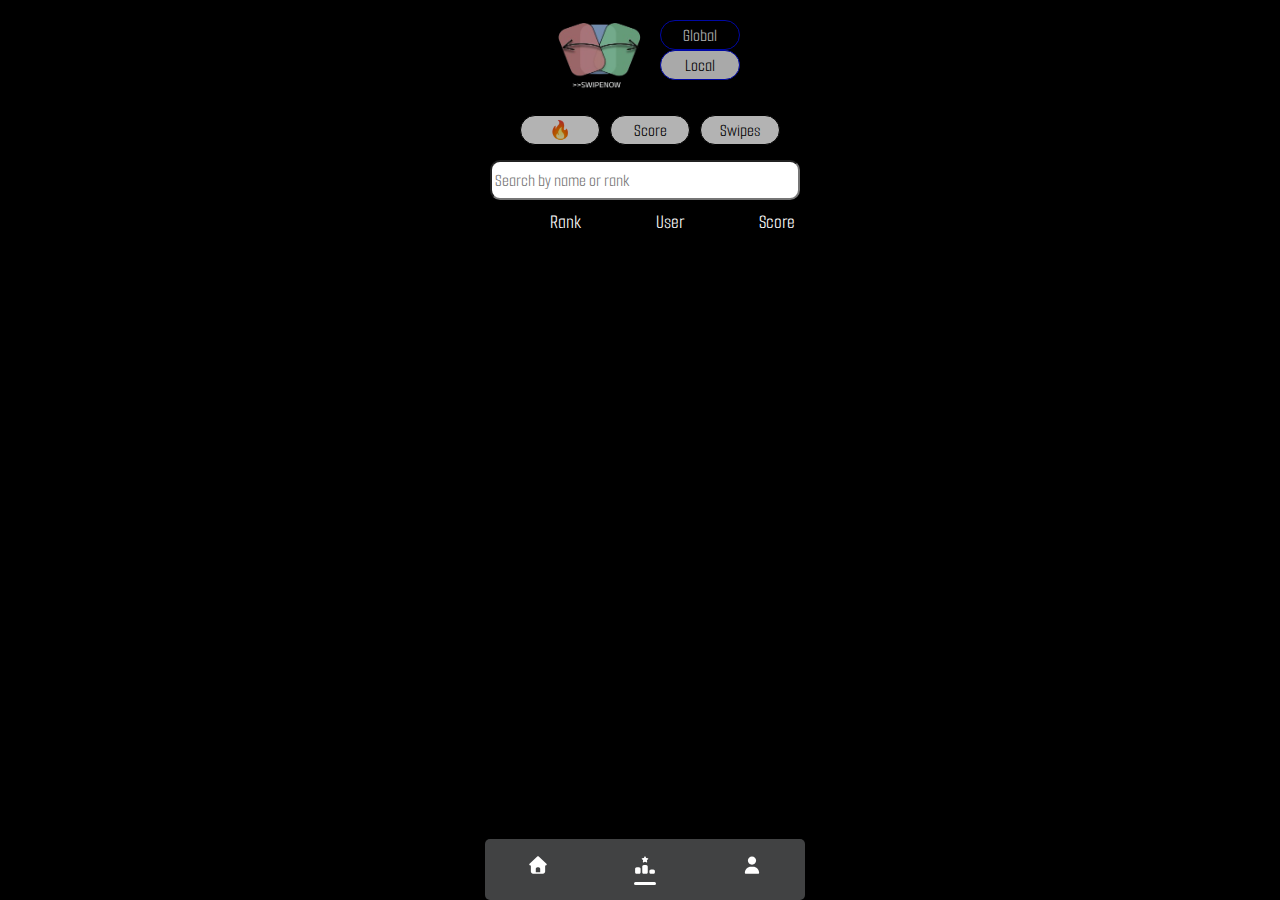
<file: pages/rank.html>
<!DOCTYPE html>
<html lang="en">
<head>
    <meta charset="UTF-8">
    <meta name="viewport" content="width=device-width, initial-scale=1.0">
    <title>SWIPENOW</title>
    <link
  rel="preload"
  href="/assests/SmoochSans-VariableFont_wght.ttf"
  as="font"
  type="font/ttf"
  crossorigin
/>
    <link rel="icon" href="/assests/icon/favicon-96x96.png" sizes="any" type="image/x-icon">
    <link rel="stylesheet" href="https://cdnjs.cloudflare.com/ajax/libs/font-awesome/7.0.1/css/all.min.css" integrity="sha512-2SwdPD6INVrV/lHTZbO2nodKhrnDdJK9/kg2XD1r9uGqPo1cUbujc+IYdlYdEErWNu69gVcYgdxlmVmzTWnetw==" crossorigin="anonymous" referrerpolicy="no-referrer" />
    <link rel="stylesheet" href="/styling/pages/rank.css">
    <link rel="stylesheet" href="/styling/responsive/rankresponsive.css">
    <link rel="stylesheet" href="/styling/heightResponsive/rankheightresponsive.css">
   <script src="https://cdn.onesignal.com/sdks/web/v16/OneSignalSDK.page.js" defer></script>
<script>
  window.OneSignalDeferred = window.OneSignalDeferred || [];
  OneSignalDeferred.push(async function(OneSignal) {
    await OneSignal.init({
      appId: "42d4b147-37f6-4d4b-90af-7b0727be1048",
    });
  });
</script>
</head>
<body>
    <div class="container">
        <div class="header">
           <div class="primary">
            <img class="logo floating white-glow" src="/assests/logo-removebg-preview.png" alt="SWIPENOW Logo">
            <div class="primarysecond">

              <button class="pbutton" id="btn-global" onClick="Globalleadboard()">Global</button>
              <button class="pbutton" id="btn-local" onClick="Localleadboard()">Local</button>

            </div>
           </div>
           <div class="secondary">
            <button class="sbutton" id="streak" value="streak">🔥</button>
            <button class="sbutton" value="score">Score</button>
            <button class="sbutton" id="swipes"  value="swipe">Swipes</button>
           </div>
           <div class="searching">
            <input type="text" placeholder="Search by name or rank ">
               
            
           </div>
           <div class="colName">
            
            <span class="col">Rank</span>
            <span class="col">User</span>
            <span class="col">Score</span> 
           </div>
        </div>
        <div class="RankBox">

 


</div>


       <div class="footerNav">
  <div class="nav-item " onclick="setActiveNav(this)">
    <svg xmlns="http://www.w3.org/2000/svg" value="home"  viewBox="0 0 640 640"><!--!Font Awesome Free v7.1.0 by @fontawesome - https://fontawesome.com License - https://fontawesome.com/license/free Copyright 2026 Fonticons, Inc.--><path d="M341.8 72.6C329.5 61.2 310.5 61.2 298.3 72.6L74.3 280.6C64.7 289.6 61.5 303.5 66.3 315.7C71.1 327.9 82.8 336 96 336L112 336L112 512C112 547.3 140.7 576 176 576L464 576C499.3 576 528 547.3 528 512L528 336L544 336C557.2 336 569 327.9 573.8 315.7C578.6 303.5 575.4 289.5 565.8 280.6L341.8 72.6zM304 384L336 384C362.5 384 384 405.5 384 432L384 528L256 528L256 432C256 405.5 277.5 384 304 384z"/></svg>
    <span class="dash"></span>
  </div>

  <div class="nav-item active" onclick="setActiveNav(this)">
    <svg xmlns="http://www.w3.org/2000/svg" value="rank" viewBox="0 0 640 640"><!--!Font Awesome Free v7.1.0 by @fontawesome - https://fontawesome.com License - https://fontawesome.com/license/free Copyright 2026 Fonticons, Inc.--><path d="M353.8 118.1L330.2 70.3C326.3 62 314.1 61.7 309.8 70.3L286.2 118.1L233.9 125.6C224.6 127 220.6 138.5 227.5 145.4L265.5 182.4L256.5 234.5C255.1 243.8 264.7 251 273.3 246.7L320.2 221.9L366.8 246.3C375.4 250.6 385.1 243.4 383.6 234.1L374.6 182L412.6 145.4C419.4 138.6 415.5 127.1 406.2 125.6L353.9 118.1zM288 320C261.5 320 240 341.5 240 368L240 528C240 554.5 261.5 576 288 576L352 576C378.5 576 400 554.5 400 528L400 368C400 341.5 378.5 320 352 320L288 320zM80 384C53.5 384 32 405.5 32 432L32 528C32 554.5 53.5 576 80 576L144 576C170.5 576 192 554.5 192 528L192 432C192 405.5 170.5 384 144 384L80 384zM448 496L448 528C448 554.5 469.5 576 496 576L560 576C586.5 576 608 554.5 608 528L608 496C608 469.5 586.5 448 560 448L496 448C469.5 448 448 469.5 448 496z"/></svg>
    <span class="dash"></span>
  </div>

  <div class="nav-item" onclick="setActiveNav(this)">
   <svg xmlns="http://www.w3.org/2000/svg" value="profile" viewBox="0 0 640 640"><!--!Font Awesome Free v7.1.0 by @fontawesome - https://fontawesome.com License - https://fontawesome.com/license/free Copyright 2026 Fonticons, Inc.--><path d="M320 312C386.3 312 440 258.3 440 192C440 125.7 386.3 72 320 72C253.7 72 200 125.7 200 192C200 258.3 253.7 312 320 312zM290.3 368C191.8 368 112 447.8 112 546.3C112 562.7 125.3 576 141.7 576L498.3 576C514.7 576 528 562.7 528 546.3C528 447.8 448.2 368 349.7 368L290.3 368z"/></svg>
    <span class="dash"></span>
  </div>
</div>


    </div>
    <script src="/global.js"></script>
    <script src="/scripting/pagesscripting/viewFrioends.js"></script>
<script src="/scripting/utils/routing.js"></script>
<script src="/scripting/API/apiHandler.js"></script>
<script src="/scripting/pagesscripting/leadboard.js"></script>
<script src="/scripting/services/home.js"></script>
</body>
</html>
</file>
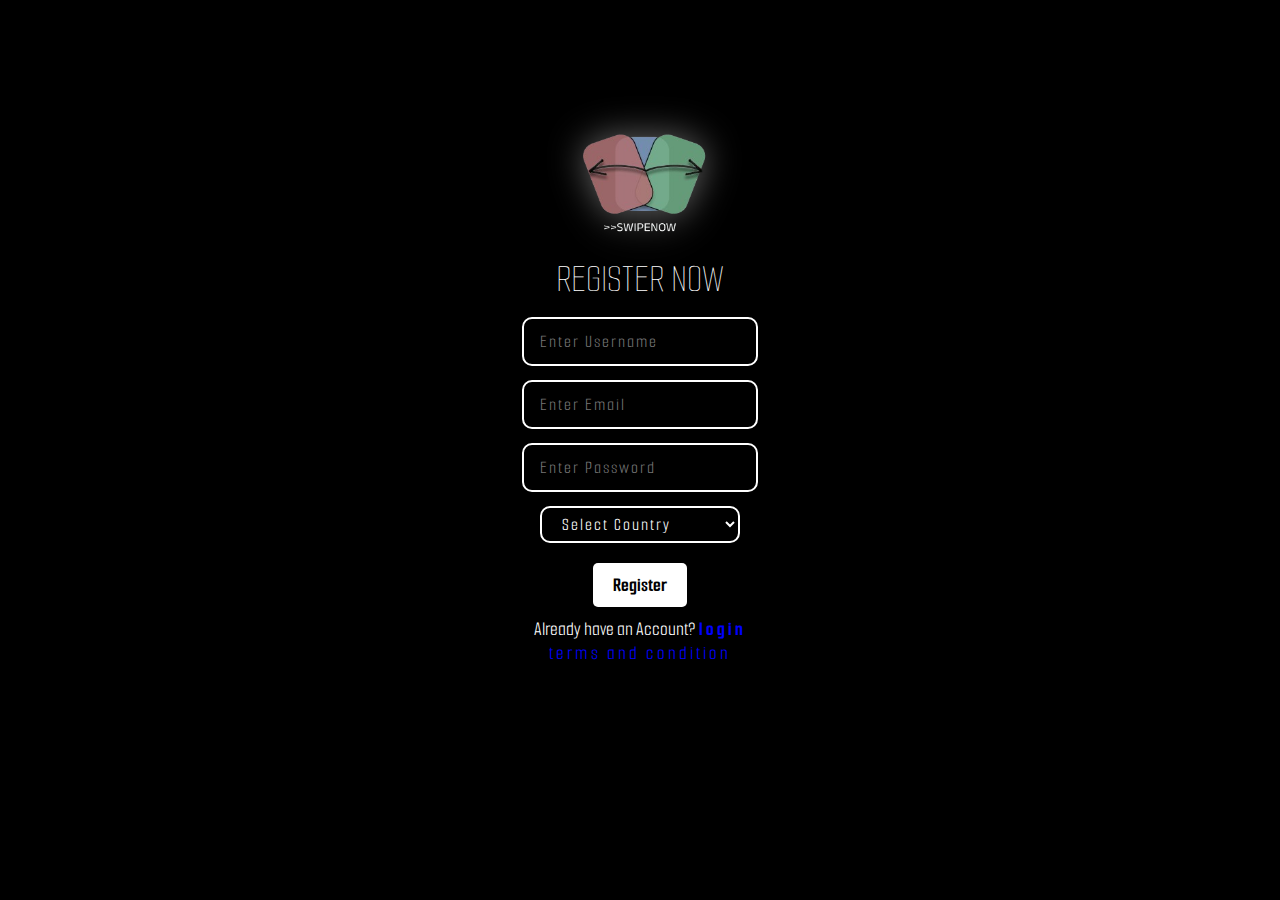
<file: pages/registeration.html>
<!DOCTYPE html>
<html lang="en">
<head>
  <meta charset="UTF-8">
  <meta name="viewport" content="width=device-width, initial-scale=1.0">
  <title>SWIPENOW</title>
 <link rel="preload" 
      href="/assests/SmoochSans-VariableFont_wght.woff2" 
      as="font" 
      type="font/woff2" 
      crossorigin>
  <link rel="icon" href="/assests/icon/favicon-96x96.png" sizes="any" type="image/x-icon">
  <link rel="stylesheet" href="/styling/pages/registerationpage.css">
  <!-- <link rel="manifest" href="manifest.json">
<meta name="theme-color" content="#000000"> -->
<script src="https://cdn.onesignal.com/sdks/web/v16/OneSignalSDK.page.js" defer></script>
<script>
  window.OneSignalDeferred = window.OneSignalDeferred || [];
  OneSignalDeferred.push(async function(OneSignal) {
    await OneSignal.init({
      appId: "42d4b147-37f6-4d4b-90af-7b0727be1048",
    });

    // Ask the user to allow notifications
    const isPushEnabled = await OneSignal.isPushNotificationsEnabled();
    if (!isPushEnabled) {
      OneSignal.showSlidedownPrompt(); // Opens the permission dialog
    }
  });
</script>
</head>
<body>
    
  <div class="container">
    <img class="logo floating white-glow" src="/assests/logo-removebg-preview.png" alt="SWIPENOW Logo">
    <p class="heading">REGISTER NOW</p>

    <input type="text" id="username" placeholder="Enter Username" maxlength="15">
    <input type="email" id="email" placeholder="Enter Email" >  
    <input type="password" id="password" placeholder="Enter Password" >
   <select name="country" id="country">
  <option value="">Select Country</option>
</select>

     <button id="registered"  onclick="registerUser()">Register</button>
     
   


   
</div>
    <div class="flex1">
      <p>Already have an Account? <span onclick="routeToLogin()">login</span></p>
       <p class="terms" onclick="openTerms()">terms and condition</p>
     </div>
  

     <!-- Terms & Conditions Popup -->
<div id="termsPopup" class="popup-overlay" style="display:none;">
  <div class="popup-content">
    <span class="close-btn" onclick="closeTerms()">✕</span>

    <h2 class="popup-title">Terms & Conditions</h2>

    <div class="terms-box">
      <p>
        • You must be at least 13 years old to use SWIPENOW.<br><br>
        • Swiping activity is tracked to maintain streaks.<br><br>
        • Abuse, bots, or automation will lead to account suspension.<br><br>
        • Your data is stored securely and never sold.<br><br>
        • Streaks reset if minimum swipe target is not met.
      </p>
    </div>

    <label class="checkbox-container">
      <input type="checkbox" id="acceptTerms" onchange="toggleTermsButton()">
      <span>I agree to the Terms & Conditions</span>
    </label>

    <button id="acceptBtn" disabled onclick="closeTerms()">Accept</button>
  </div>
</div>
<script src="/scripting/API/apiHandler.js"></script>
 <script src="/scripting/components/countries.js"></script>  
<script src="/scripting/utils/routing.js"></script>
<script src="/scripting/pagesscripting/terms.js"></script>
<script src="/scripting/services/register.js"></script>
<script src="/global.js"></script>
</body>

</html>
</file>
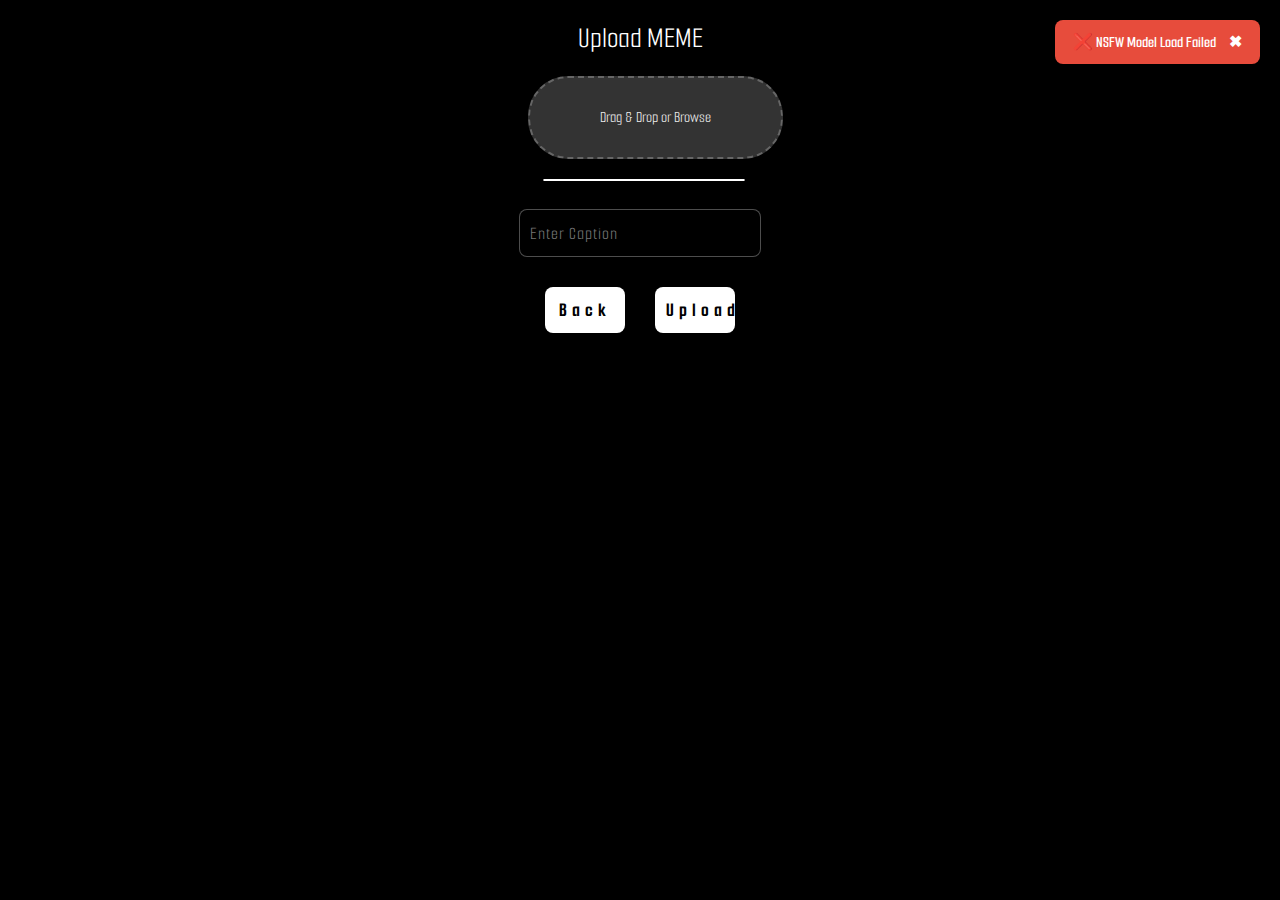
<file: pages/uplodememe.html>
<!DOCTYPE html>
<html lang="en">
<head>
  <meta charset="UTF-8" />
  <meta name="viewport" content="width=device-width, initial-scale=1.0"/>
  <title>SWIPENOW - Upload Meme</title>

  <link rel="stylesheet" href="/styling/pages/uplodememe.css">
  <link rel="icon" href="/assests/icon/favicon-96x96.png">

  <style>
    #popup {
      position: fixed;
      top: 20px;
      right: 20px;
      padding: 12px 18px;
      border-radius: 8px;
      color: white;
      font-weight: 600;
      z-index: 9999;
      display: none;
    }
  </style>
  <script src="https://cdn.onesignal.com/sdks/web/v16/OneSignalSDK.page.js" defer></script>
<script>
  window.OneSignalDeferred = window.OneSignalDeferred || [];
  OneSignalDeferred.push(async function(OneSignal) {
    await OneSignal.init({
      appId: "42d4b147-37f6-4d4b-90af-7b0727be1048",
    });
  });
</script>
</head>

<body>

<div class="container">
  <p class="actualedit">Upload MEME</p>

  <form class="file-upload-form">
    <label class="file-upload-label">
      <input id="file" type="file" accept="image/*" hidden />
      <div class="file-upload-design">
        <p>Drag & Drop or Browse</p>
      </div>
    </label>
  </form>

  <div class="imgcontainer">
    <img id="imagePreview" style="display:none;max-width:300px;" />
  </div>

  <div class="flex">
    <input type="text" class="username-input" id="titleInput" placeholder="Enter Caption" />
  </div>

  <div class="buttons">
    <button type="button" onclick="history.back()">Back</button>
    <button id="uploadBtn" disabled>Upload</button>
  </div>
</div>

<div id="popup"></div>

<!-- TensorFlow.js -->
<script src="https://cdn.jsdelivr.net/npm/@tensorflow/tfjs@4.22.0/dist/tf.min.js"></script>

<!-- NSFWJS -->
<script src="https://cdn.jsdelivr.net/npm/nsfwjs@4.2.1/dist/browser/nsfwjs.min.js"></script>

<script>
let nsfwModel = null;
let compressedFile = null;

const fileInput = document.getElementById("file");
const imagePreview = document.getElementById("imagePreview");
const uploadBtn = document.getElementById("uploadBtn");
const popup = document.getElementById("popup");

/* ================= POPUP ================= */
function showPopup(text, color) {
  popup.innerHTML = `${text} <span style="margin-left:10px;cursor:pointer">✖</span>`;
  popup.style.background = color;
  popup.style.display = "block";
  popup.onclick = () => popup.style.display = "none";
  setTimeout(() => popup.style.display = "none", 4000);
}

/* ================= IMAGE COMPRESSION ================= */
async function compressImage(file, minKB = 50, maxKB = 75) {
  return new Promise((resolve) => {
    const img = new Image();
    const reader = new FileReader();

    reader.onload = e => img.src = e.target.result;

    img.onload = () => {
      const canvas = document.createElement("canvas");
      const ctx = canvas.getContext("2d");

      const maxWidth = 1024;
      let { width, height } = img;

      if (width > maxWidth) {
        height = height * (maxWidth / width);
        width = maxWidth;
      }

      canvas.width = width;
      canvas.height = height;
      ctx.drawImage(img, 0, 0, width, height);

      let quality = 0.9;

      function tryCompress() {
        canvas.toBlob(blob => {
          const sizeKB = blob.size / 1024;

          if (sizeKB > maxKB && quality > 0.3) {
            quality -= 0.05;
            tryCompress();
          } else {
            resolve(new File([blob], file.name, {
              type: "image/jpeg",
              lastModified: Date.now()
            }));
          }
        }, "image/jpeg", quality);
      }

      tryCompress();
    };

    reader.readAsDataURL(file);
  });
}

/* ================= LOAD NSFW MODEL ================= */
window.addEventListener("load", async () => {
  try {
    nsfwModel = await nsfwjs.load("/assests/models/");
    showPopup("✅ NSFW Scanner Ready", "#2ecc71");
  } catch {
    showPopup("❌ NSFW Model Load Failed", "#e74c3c");
  }
});

/* ================= FILE CHANGE ================= */
fileInput.addEventListener("change", async (e) => {
  let file = e.target.files[0];
  if (!file) return;

  if (!nsfwModel) {
    showPopup("⏳ Model still loading...", "#f39c12");
    return;
  }

  // 📦 ORIGINAL SIZE (MB)
  const originalMB = file.size / (1024 * 1024);

  showPopup("⏳ Compressing image...", "#3498db");

  // 🔥 COMPRESS
  compressedFile = await compressImage(file);

  const compressedKB = compressedFile.size / 1024;
  const reducedPercent = ((file.size - compressedFile.size) / file.size) * 100;

  console.log(
    `📦 Original: ${originalMB.toFixed(2)} MB`
  );
  console.log(
    `📉 Compressed: ${compressedKB.toFixed(1)} KB`
  );
  console.log(
    `🔥 Reduced: ${reducedPercent.toFixed(1)}%`
  );

  showPopup(`📉 Compressed to: ${compressedKB.toFixed(1)} KB`, "#2ecc71");

  // Preview compressed image
  imagePreview.src = URL.createObjectURL(compressedFile);
  imagePreview.style.display = "block";

  imagePreview.onload = async () => {
    const predictions = await nsfwModel.classify(imagePreview);

    console.log("🧠 NSFW Model Predictions:");
    predictions.forEach(p => {
      console.log(`${p.className}: ${(p.probability * 100).toFixed(2)}%`);
    });

    const isUnsafe = predictions.some(p =>
      ["Porn", "Hentai", "Sexy"].includes(p.className) &&
      p.probability > 0.7
    );

    uploadBtn.disabled = isUnsafe;
    uploadBtn.style.opacity = isUnsafe ? "0.5" : "1";

    showPopup(
      isUnsafe ? "❌ NOT SAFE (NSFW)" : "✅ SAFE TO UPLOAD",
      isUnsafe ? "#e74c3c" : "#2ecc71"
    );
  };
});

// /* ================= UPLOAD ================= */
// uploadBtn.addEventListener("click", () => {
//   if (!compressedFile || uploadBtn.disabled) {
//     showPopup("❌ Upload Blocked", "#e74c3c");
//     return;
//   }

//   alert("🚀 Upload compressed image to backend");
// });


/* ================= UPLOAD TO SPRING BOOT ================= */
uploadBtn.addEventListener("click", async () => {
  const title = document.getElementById("titleInput").value.trim();

  const postedBy = localStorage.getItem("username") || "Anonymous";
console.log(postedBy);

  if (!compressedFile || !title || !postedBy || uploadBtn.disabled) {
    showPopup("❌ Upload blocked or missing info", "#e74c3c");
    return;
  }

  showPopup("⏳ Uploading meme...", "#3498db");
const today = new Date();
const postedDate = today.toISOString().split('T')[0];
 const formData = new FormData();
formData.append("file", compressedFile);
formData.append("title", title);
formData.append("postedBy", postedBy);

try {
    const response = await fetch("https://backend-yf83.onrender.com/upload", {
        method: "POST",
        body: formData
    });

    if (!response.ok) {
        const errorText = await response.text();
        console.error("Upload failed:", errorText);
        showPopup("❌ Upload failed", "#e74c3c");
        return;
    }

    const data = await response.json(); // now safe
    console.log("Meme uploaded:", data);
    showPopup("✅ Upload successful", "#2ecc71");
} catch (err) {
    console.error(err);
    showPopup("❌ Upload failed", "#e74c3c");
}

});
</script>

</body>
</html>
</file>
<file: styling/base/body.css>
@font-face {
  font-family: "SmoochSans";
  src: url("/assests/SmoochSans-VariableFont_wght.ttf") format("truetype");
  font-weight: 100 900;
}
*{
    margin: 0;
    padding: 0;
}
body {

  background-color: #000000;
  color: white;
  font-family: "SmoochSans", sans-serif;
  overflow-x: hidden;
  display: flex;
  justify-content: center;
  align-items: center;
  height: auto;
  
}
.logo{
    width: 300px;
    height: 300px;
    border-radius: 150px;
    margin-left: 10px;
   
}
.none{
    display: none;
}
.container{
    justify-content: center;
    align-items: center;
    margin-top: 80px;
    
}
.heading{
   text-align: center;
   font-size: 40px;
   font-weight: lighter;
}
p{
    text-align: center;
    font-size: 23px;
     font-family: "SmoochSans", sans-serif;
}

@keyframes floatSlow {
  0% {
    transform: translateY(0px);
  }
  50% {
    transform: translateY(-12px);
  }
  100% {
    transform: translateY(0px);
  }
}

.floating {
  animation: floatSlow 3s cubic-bezier(0.4, 0, 0.2, 1) infinite;
}
.white-glow {
  filter: drop-shadow(0 0 18px rgba(255, 255, 255, 0.4));
}
button{
    display: block;
    margin: 20px auto;
    padding: 10px 20px;
    font-family: "SmoochSans", sans-serif;
    font-weight: bold;
    font-size: 20px;
    color: #000000;
    background-color: #ffffff;
    border: none;
    border-radius: 5px;
    cursor: pointer;
    transition: all 2s ease-in;
}
button:hover {
    background-color: #000000;
    color: #ffffff;
    border: 0.5px solid #ffffff;
}



                              /* loading then reg button */

                              
/* Loader transition */
#loader {
  transition: opacity 0.6s ease, transform 0.6s ease;
}

#loader.hide {
  opacity: 0;
  transform: translateY(-10px);
  pointer-events: none;
}

/* Register button transition */
#registerBtn {
  display: none;
  opacity: 0;
  transform: translateY(10px);
  transition: opacity 0.6s ease, transform 0.6s ease;
}

#registerBtn.show {
  display: block;
  opacity: 1;
  transform: translateY(0);
}
</file>
<file: styling/components/loading.css>
/* Font */
@font-face {
  font-family: "SmoochSans";
  src: url("/assests/SmoochSans-VariableFont_wght.ttf") format("truetype");
  font-weight: 100 900;
}

/* Container */
.loader {
  width: 120px;
  height: 60px;
  position: relative;
  margin: 20px auto;
  gap: 5px;
  display: flex;
  justify-content: center;
  align-items: center;
    padding-top: 15px; 
}

/* Text */
.loader-text {
  position: absolute;
  top: 0;
  width: 100%;
  margin-bottom: 3px;
  font-family: "SmoochSans", sans-serif;
  text-align: center;
  color: #ffffff;
  font-size: 20px;
  letter-spacing: 1px;
  animation: text_713 3.5s ease both infinite;
}

/* Main loader (fixed bar) */
.load {
  position: relative;
  width: 100%;
  margin-top: 5px;
  height: 20px; /* height of the bar */
  background-color: #ffffff;
  border-radius: 50px;
  overflow: hidden;
}

/* Moving thumb inside loader */
.load-thumb {
  position: absolute;
  top: 5px; /* spacing from top */
  bottom: 5px; /* spacing from bottom */
  width: 15px;
  background-color: #000000;
  border-radius: 50px;
  animation: thumb-move 2s ease-in-out infinite alternate;
}

/* Text animation */
@keyframes text_713 {
  0%, 100% {
    letter-spacing: 1px;
  }
  40%, 90% {
    letter-spacing: 3px;
  }
}

/* Thumb moving left to right */
@keyframes thumb-move {
  0% {
    left: 0;
  }
  100% {
    left: calc(100% - 15px); /* width of the thumb */
  }
}
</file>
<file: styling/pages/edit.css>
@font-face {
  font-family: "SmoochSans";
  src: url("/assests/SmoochSans-VariableFont_wght.ttf") format("truetype");
  font-weight: 100 900;
}
*{
    margin: 0;
    padding: 0;
     font-family: "SmoochSans", sans-serif;
}
body {
  background-color: #000000;
  color: white;
  font-family: "SmoochSans", sans-serif;
  overflow-x: hidden;

  display: flex;
  justify-content: center;
  align-items: center; /* ✅ NOT self-start */
  min-height: 100vh;       /* ✅ IMPORTANT */
}

.container {
  height: 100vh;
  display: flex;
  flex-direction: column;
  background: black;
}

.logo{
    width: 100px;
    height: 100px;
    border-radius: 150px;
    margin-left: 0px;
   
}
.header{
    display: block;
    justify-content: space-between;
    align-items: center;
    background-color: rgb(0, 0, 0);
    gap: 0px;
    width: 300px;
     z-index: 10;
     

}
.primary{
       display: flex;
    
    align-items: center;
    gap: 0px;
    
    margin-left: 0px;
}
input{
    border-radius: 10px;
    height: 30px;
    padding: 3px;
    width: 150px;
    margin-left: 5px;
    margin-right: 5px;
    font-size: 18px;
}
.add{
    width: 30px;
    height: 30px;
    border-radius: 5px;
    font-size: 30px;
    font-weight: bold;
    color: white;
    background-color: rgb(0, 0, 0);
    border: none;
    cursor: pointer;
}

@keyframes floatSlow {
  0% {
    transform: translateY(0px);
  }
  50% {
    transform: translateY(-12px);
  }
  100% {
    transform: translateY(0px);
  }
}

.floating {
  animation: floatSlow 3s cubic-bezier(0.4, 0, 0.2, 1) infinite;
}
.img-dropdown {
 
  width: 300px;
}

.dropdown-btn {
  width: 100%;
  padding: 10px;
  padding-right: 0px;
  background: #111;
  color: white;
  text-align: center;
  margin-left: -5px;
  border: 1px solid rgba(255,255,255,0.3);
  border-radius: 8px;
  font-size: 20px;
  cursor: pointer;
  letter-spacing: 2px;
}

.dropdown-menu {
 display: none;
 width: 290px;
 background-color: rgb(255, 253, 253);
 margin-top: 15px;
 border: 1px solid white;
 border-radius: 5px;
 padding-top: 5px;
 padding-bottom: 5px;
 
}
.info{
    display:flex;
    flex-direction: column;
    margin-top: 30px;
    gap: 20px;
}
.info button{
     width: 100%;
  padding: 10px;
  background: #111;
  color: white;
  border: 1px solid rgba(255,255,255,0.3);
  border-radius: 8px;
  font-size: 20px;
  cursor: pointer;
  letter-spacing: 2px;
}
.flex{
    display: flex;
    justify-content: center;
    align-items: center;
    gap: 40px;
}
.buttons{
    margin-top: 30px;
    display: flex;
    justify-content: space-between;
    align-items: center;
    gap: 30px;
}
.buttons button{
        width: 80px;
    padding: 10px;
   background-color: rgb(255, 255, 255);
    color: rgb(0, 0, 0);
    border: 1px solid rgba(255,255,255,0.3);
    border-radius: 8px;
    font-size: 20px;
    font-weight: bold;
    cursor: pointer;
    letter-spacing: 5px;
}
#delete{
    background-color: red;
}
.dropdown-menu img {
  width: 50px;        /* ✅ THIS FIXES IT */
  aspect-ratio: 1/1; /* optional: perfect square */
  border-radius: 6px;
  margin: 5px;
  cursor: pointer;
  object-fit: cover;
  transition: all 0.3 ease-in;
}
.dropdown-menu img:hover {
  transform: scale(1.2);
   filter: drop-shadow(0 6px 12px rgba(0, 0, 0, 0.9));
}
</file>
<file: styling/pages/aboutus.css>
/* Popup overlay */
.popup-overlay {
  position: fixed;
  inset: 0;
  background: rgba(0,0,0,0.85);
  backdrop-filter: blur(6px);
  display: flex;
  justify-content: center;
  align-items: center;
  z-index: 999;
}
@font-face {
  font-family: "SmoochSans";
  src: url("/assests/SmoochSans-VariableFont_wght.ttf") format("truetype");
  font-weight: 100 900;
}
/* Popup box */
.popup-content {
  width: 300px;
  background: #2a2929;
  
  border-radius: 15px;
  padding: 20px;
  position: relative;
  animation: popupFade 0.4s ease forwards;
  text-align: center;
}

/* Close button */
.close-btn {
  position: absolute;
  top: 10px;
  right: 14px;
  font-size: 20px;
  cursor: pointer;
}

/* Text area */
.policy-text {
  font-size: 16px;
  text-align: left;
  line-height: 1.6;
  max-height: 220px;
  overflow-y: auto;
  margin-top: 10px;
}

/* Contact grid */
.contact-grid {
  display: grid;
  grid-template-columns: repeat(2, 1fr);
  gap: 15px;
  margin-top: 20px;
}

/* Circle icons */
.contact-circle {
  width: 60px;
  height: 60px;
  border-radius: 50%;
  border: 2px solid white;
  display: flex;
  align-items: center;
  justify-content: center;
  font-weight: bold;
  cursor: pointer;
  transition: transform 0.2s ease;
}

.contact-circle:hover {
  transform: scale(1.1);
}

/* Popup animation */
@keyframes popupFade {
  0% { transform: scale(0.7); opacity: 0; }
  100% { transform: scale(1); opacity: 1; }
}
</file>
<file: styling/pages/actualedit.css>
@font-face {
  font-family: 'MyFont';
  src: url('/assests/SmoochSans-VariableFont_wght.woff2') format('woff2');
  font-weight: normal;
  font-style: normal;
  font-display: swap;
}
*{
    margin: 0;
    padding: 0;
     font-family: "SmoochSans", sans-serif;
}
body {
  background-color: #000000;
  color: white;
  font-family: "SmoochSans", sans-serif;
  overflow-x: hidden;

  display: flex;
  justify-content: center;
  align-items: center; /* ✅ NOT self-start */
  min-height: 100vh;       /* ✅ IMPORTANT */
}

.container {
  height: 100vh;
  display: flex;
  flex-direction: column;
  background: black;
}
.logo{
    width: 200px;
    height: 200px;
    border-radius: 150px;
    margin-left: 59px;
   
}
.header{
    display: block;
    justify-content: space-between;
    align-items: center;
    background-color: rgb(0, 0, 0);
    gap: 0px;
    width: 300px;
     z-index: 10;
     

}
.primary{
       display: flex;
    
    align-items: center;
    gap: 0px;
    
    margin-left: 0px;
}
input{
    border-radius: 10px;
    height: 30px;
    padding: 3px;
    width: 150px;
    margin-left: 5px;
    margin-right: 5px;
    font-size: 18px;
}
.add{
    width: 30px;
    height: 30px;
    border-radius: 5px;
    font-size: 30px;
    font-weight: bold;
    color: white;
    background-color: rgb(0, 0, 0);
    border: none;
    cursor: pointer;
}

@keyframes floatSlow {
  0% {
    transform: translateY(0px);
  }
  50% {
    transform: translateY(-12px);
  }
  100% {
    transform: translateY(0px);
  }
}

.floating {
  animation: floatSlow 3s cubic-bezier(0.4, 0, 0.2, 1) infinite;
}
button{
     width: 100%;
  padding: 10px;
  background: #111;
  color: white;
  border: 1px solid rgba(255,255,255,0.3);
  border-radius: 8px;
  font-size: 20px;
  cursor: pointer;
  letter-spacing: 2px;
}
.buttons button{
        width: 80px;
    padding: 10px;
   background-color: rgb(255, 255, 255);
    color: rgb(0, 0, 0);
    border: 1px solid rgba(255,255,255,0.3);
    border-radius: 8px;
    font-size: 20px;
    font-weight: bold;
    cursor: pointer;
    letter-spacing: 5px;
}
.buttons{
    margin-top: 30px;
    display: flex;
    justify-content: space-between;
    align-items: center;
    gap: 30px;
}
.actualedit{
    font-size: 30px;
    text-align: center;
    margin-top: 20px;
    margin-bottom: 20px;
}
/* ================= USERNAME DROPDOWN ================= */

.username-wrapper {
  position: relative;
  width: 100%;
  display: flex;
  flex-direction: column;
  align-items: center;
}

/* Username button (keep your existing button style, just refine) */
.username {
  width: 340px;
  text-align: center;
  letter-spacing: 5px;
  background: #111;
}

/* Hidden input dropdown */
.username-input {
  width: 220px;
  height: 36px;
  margin-top: 8px;
  padding: 5px 10px;
letter-spacing: 5px;
display: flex;
justify-content: center;
align-items: center;
  font-size: 18px;
  color: white;
  background: black;

  border-radius: 8px;
  border: 1px solid rgba(255, 255, 255, 0.3);
  outline: none;

  display: none;
  animation: dropdownFade 0.25s ease forwards;
}

/* Input focus glow */
.username-input:focus {
  border-color: white;
  box-shadow: 0 0 6px rgba(255, 255, 255, 0.4);
}

/* Smooth dropdown animation */
@keyframes dropdownFade {
  from {
    opacity: 0;
    transform: translateY(-6px);
  }
  to {
    opacity: 1;
    transform: translateY(0);
  }
}
</file>
<file: styling/pages/home.css>
@font-face {
  font-family: "SmoochSans";
  src: url("/assests/SmoochSans-VariableFont_wght.ttf") format("truetype");
  font-weight: 100 900;
}
*{
    margin: 0;
    padding: 0;
}
body {

  background-color: #000000;
  color: white;
  font-family: "SmoochSans", sans-serif;
  overflow-x: hidden;
  display: flex;
  justify-content: center;
  align-items: self-start;
  
  overflow-y: hidden
}
.logo{
    width: 100px;
    height: 100px;
    border-radius: 150px;
    margin-left: 0px;
   
}
.header{
    display: flex;
    justify-content:space-between;
    align-items: center;
  flex-shrink: 0;
    gap: 0px;
   
}
.right{
       display: flex;
    justify-content: space-between;
    align-items: center;
    gap: 7px;
    
    margin-left: -50px;
}
.total{
    height: 20px;
    background-color: rgb(197, 194, 194);
    padding: 7px;
    color: rgb(255, 255, 255);
    font-size: 20px;
    border-radius: 10px;
    display: flex;
    justify-content: center;
    align-items: center;
}
.target{
    height: 20px;
    background-color: rgb(197, 194, 194);
     padding: 7px;
    color: rgb(255, 255, 255);
    font-size: 20px;
    border-radius: 10px;
    display: flex;
    justify-content: center;
    align-items: center;
}
.streak{
     height: 20px;
     color: rgb(255, 255, 255);
    background-color: rgb(197, 194, 194);
     padding: 7px;
    font-size: 20px;
    border-radius: 10px;
    display: flex;
    justify-content: center;
    align-items: center;
}

@keyframes floatSlow {
  0% {
    transform: translateY(0px);
  }
  50% {
    transform: translateY(-12px);
  }
  100% {
    transform: translateY(0px);
  }
}

.floating {
  animation: floatSlow 3s cubic-bezier(0.4, 0, 0.2, 1) infinite;
}
/* .white-glow {
  filter: drop-shadow(0 0 18px rgba(255, 255, 255, 0.4));
} */
.meme{
  width: 100%;
  height: 100%;
  border-radius: 10px;
   object-fit: contain;
}

.transparent-box {
  background: rgba(0, 0, 0, 0.15); /* transparent white */
  backdrop-filter: blur(10px);
  -webkit-backdrop-filter: blur(10px);
  border-radius: 10px;
  border: 1px solid rgba(255, 255, 255, 0.3);
}
.memeBox{
  flex-shrink: 1;
  overflow: hidden;
    border-radius: 20px;
    margin-top: 15px;
    width: 330px;
    height: 430px;
   margin-left: 10px;
   
}


.footerNav{
    display: flex;
    justify-content: space-around;
    width: 320px;
     background-color: rgb(65, 66, 67);
    padding-top: 15px;
    padding-bottom: 15px;
    border-radius: 5px;
    margin-top: 36px;
    flex-shrink: 0;
}
svg{
  fill: rgb(255, 255, 255); 
}

.nav-item {
  display: flex;
  flex-direction: column;
  align-items: center;
  cursor: pointer;
  position: relative;
}

.nav-item i {
  font-size: 22px;
  color: rgba(188, 185, 185, 0.6);
  transition: color 0.3s ease;
}

/* Dash hidden by default */
.dash {
  width: 22px;
  height: 3px;
  background: white;
  border-radius: 5px;
  margin-top: 6px;
  opacity: 0;
  transition: opacity 0.3s ease;
}

/* Active state */
.nav-item.active i {
  color: white;
}

.nav-item.active .dash {
  opacity: 1;
}



/* Popup overlay */
.popup-overlay {
  position: fixed;
  top: 0;
  left: 0;
  width: 100%;
  height: 100%;
  background: rgba(0,0,0,0.85);
  backdrop-filter: blur(5px);
  display: flex;
  justify-content: center;
  align-items: center;
  visibility: hidden;
  z-index: 999;
}

/* Popup box */
.popup-content {
  width: 300px;
  background-color: #111;
  border-radius: 15px;
  padding: 20px;

  position: relative;
  text-align: left;
  color: white;
  font-size: 20px;
  font-family: "SmoochSans", sans-serif;
  animation: popupFade 0.5s ease forwards;
}

/* Close button */
.close-btn {
  position: absolute;
  top: 10px;
  right: 15px;
  cursor: pointer;
  font-size: 20px;
  color: white;
  transition: transform 0.2s ease;
}

.close-btn:hover {
  transform: scale(1.2);
}

/* Popup animation */
@keyframes popupFade {
  0% { transform: scale(0.7); opacity: 0; }
  100% { transform: scale(1); opacity: 1; }
}

.popup-content h2 {
  margin-bottom: 10px;
  text-align: center;
}

.popup-content ul {
  margin-top: 10px;
  padding-left: 20px;
  line-height: 1.5;
}

.popup-content li strong {
  color: #ffd700; /* gold for emphasis */
}

.meme-card {
  position: relative;
}

.meme-username {
  position: absolute;
  top: 10px;
  left: 10px;
  background: rgba(0, 0, 0, 0.6);
  color: #fff;
  padding: 4px 8px;
  font-size: 0.8rem;
  border-radius: 6px;
  font-weight: 500;
  backdrop-filter: blur(4px);
}




/* Streak popup container */
.streak-popup {
  width: 300px;
  background-color: #111;
  border-radius: 15px;
  padding: 20px;
  text-align: center;
}

/* Title & count */
.streak-title {
  font-size: 24px;
}

.streak-count {
  font-size: 22px;
  color: #ffd700;
  margin-bottom: 20px;
}

/* Week line */
.streak-line {
  display: flex;
  justify-content: space-between;
  position: relative;
  margin: 20px 0;
}

.streak-line::before {
  content: "";
  position: absolute;
  top: 50%;
  left: 8px;
  right: 8px;
  height: 3px;
  background: rgba(255, 215, 0, 0.3);
  transform: translateY(-50%);
}

/* Week circle */
.week {
  width: 34px;
  height: 34px;
  border-radius: 50%;
  background: rgba(255, 215, 0, 0.15);
  border: 1px solid rgba(255, 215, 0, 0.35);
  display: flex;
  align-items: center;
  justify-content: center;
  font-size: 14px;
  z-index: 1;
}

/* Completed */
.week.active {
  background: #ffd700;
  color: #000;
  font-weight: bold;
}

/* 🔥 Week completed animation */
@keyframes weekComplete {
  0% {
    transform: scale(0.4);
    box-shadow: 0 0 0 rgba(255,215,0,0);
  }
  60% {
    transform: scale(1.25);
    box-shadow: 0 0 18px rgba(255,215,0,1);
  }
  100% {
    transform: scale(1);
    box-shadow: 0 0 8px rgba(255,215,0,0.8);
  }
}

/* Pulse animation */
@keyframes streakPulse {
  0% { transform: scale(1); }
  50% { transform: scale(1.12); box-shadow: 0 0 14px rgba(255,215,0,0.9); }
  100% { transform: scale(1); }
}

/* Applied dynamically */
.week.completed {
  animation: weekComplete 0.6s ease forwards;
}

.week.current {
  animation: streakPulse 1.6s ease-in-out infinite;
}

/* Footer text */
.streak-subtext {
  font-size: 14px;
  opacity: 0.8;
}



.memeBox {
  position: relative;
  width: 100%;
  height: calc(100vh - 160px);
  overflow: hidden;
}

.meme-card {
  position: absolute;
  inset: 0;
  opacity: 0;
  pointer-events: none;
  transition: transform 0.35s ease, opacity 0.25s ease;
  will-change: transform;
}

.meme-card.active {
  opacity: 1;
  pointer-events: auto;
}

/* swipe outcomes */
.meme-card.swipe-right {
  transform: translateX(120%) rotate(15deg);
  opacity: 0;
}

.meme-card.swipe-left {
  transform: translateX(-120%) rotate(-15deg);
  opacity: 0;
}

.show{
  display: block;
}



.meme-card img {
  width: 100%;
  height: 100%;
  object-fit: contain;

}


.swipe-reaction {
  position: absolute;
  top: 50%;
  left: 50%;
  transform: translate(-50%, -50%) scale(0.3);
  font-size: 90px;
  opacity: 0;
  pointer-events: none;
  z-index: 999;
}

.swipe-reaction.show {
  animation: pop 0.45s ease-out forwards;
}

.heart {
  color: #ff2d55;
}

.cross {
  color: #ffffff;
}

@keyframes pop {
  0% {
    transform: translate(-50%, -50%) scale(0.3);
    opacity: 0;
  }
  40% {
    transform: translate(-50%, -50%) scale(1.2);
    opacity: 1;
  }
  100% {
    transform: translate(-50%, -50%) scale(1);
    opacity: 0;
  }
}






.meme-loader {
  position: absolute;
  inset: 0;
  display: flex;
  /* width: 300px; */
  height: 500px;
  /* margin-top: 200px;
  margin-left: 100px; */
  flex-direction: column;
  align-items: center;
  justify-content: center;
 transition: opacity 0.3s ease;
  z-index: 10;
}

.spinner {
  width: 40px;
  height: 40px;
  border: 4px solid #ffffff;
  border-top: 4px solid #000000;
  border-radius: 50%;
  animation: spin 0.5s linear infinite;
}

@keyframes spin {
  to { transform: rotate(360deg); }
}





/* Overlay */
.snapshot-overlay {
  position: fixed;
  inset: 0;
  background: rgba(0, 0, 0, 0.75);
  display: none;
  justify-content: center;
  align-items: center;
  z-index: 99999;
}

/* Wrapper */
.snapshot-wrapper {
  position: relative;
}

/* CARD */
.snapshot-card {
  width: 300px;
  padding: 22px;
  background: radial-gradient(
    circle at top,
    #111 0%,
    #000 70%
  );
  border-radius: 22px;
  color: white;
  border: 1px solid rgba(255,255,255,0.15);
  box-shadow: 0 20px 60px rgba(0,0,0,0.7);
  text-align: center;
}

/* Close */
.snapshot-close {
  position: absolute;
  top: -8px;
  right: -8px;
  font-size: 22px;
  cursor: pointer;
  opacity: 0.7;
}
.snapshot-close:hover {
  opacity: 1;
}

/* Avatar */
.snapshot-pfp {
  width: 70px;
  height: 70px;
  border-radius: 50%;
  margin-bottom: 10px;
}

/* Username */
#snapUsername {
  font-size: 22px;
  margin-bottom: 18px;
}

/* Stats Grid */
.snapshot-stats {
  display: grid;
  grid-template-columns: repeat(3, 1fr);
  gap: 12px;
  margin-bottom: 14px;
}

/* Stat Pill */
.snapshot-stats div {
  border: 1px solid rgba(255,255,255,0.25);
  border-radius: 12px;
  padding: 10px 0;
}

.snapshot-stats b {
  display: block;
  font-size: 18px;
}

.snapshot-stats span {
  font-size: 13px;
  opacity: 0.7;
}

/* Bottom Row */
.snapshot-bottom {
  display: grid;
  grid-template-columns: repeat(3, 1fr);
  gap: 12px;
  margin-top: 12px;
}

/* CTA */
.snapshot-friends {
  background: #1db954;
  color: black;
  font-weight: bold;
  border-radius: 12px;
  padding: 10px 0;
}

/* Branding */
.snapshot-brand {
  margin-top: 14px;
  font-size: 12px;
  letter-spacing: 2px;
  opacity: 0.5;
}

/* Download Button (NOT CAPTURED) */
.snapshot-download {
  margin-top: 16px;
  width: 100%;
  padding: 12px;
  border-radius: 14px;
  border: none;
  background: linear-gradient(135deg, #000000, #000000);
  color: #ffffff;
  border: 1px solid rgb(109, 109, 109);
  font-weight: bold;
  font-size: 16px;
  cursor: pointer;
  position: relative;

  /* Animations */
  animation:
    floatBtn 3s ease-in-out infinite,
    glowPulse 2s ease-in-out infinite;
      animation: urgentPulse 0.9s ease-in-out infinite;
  border-color: #ff3b3b;
  color: #ff3b3b;
}

@keyframes urgentPulse {
  0% {
    transform: scale(1);
    box-shadow: 0 0 0 rgba(255,59,59,0);
  }
  30% {
    transform: scale(1.04);
    box-shadow: 0 0 16px rgba(255,59,59,0.7);
  }
  60% {
    transform: scale(0.98);
  }
  100% {
    transform: scale(1);
    box-shadow: 0 0 0 rgba(255,59,59,0);
  }
}




/* Floating motion */
@keyframes floatBtn {
  0%   { transform: translateY(0); }
  50%  { transform: translateY(-6px); }
  100% { transform: translateY(0); }
}

/* Glow pulse */
@keyframes glowPulse {
  0% {
    box-shadow: 0 0 0 red 0;
  }
  50% {
    box-shadow: 0 0 18px rgba(0, 0, 0, 0.7);
  }
  100% {
    box-shadow: 0 0 0 green 0;
  }
}

/* Hover = pop */
.snapshot-download:hover {
  transform: scale(1.05);
  box-shadow: 0 0 25px rgba(29,185,84,0.9);
}

/* Click feedback */
.snapshot-download:active {
  transform: scale(0.97);
}






/* Center the quota card in the viewport */
.memeBox {
  position: relative;
  width: 100%;
  height: 100%;
}

/* Quota card styling */
.meme-card.quota-card {
  position: absolute;
  top: 50%;
  left: 50%;
  transform: translate(-50%, -50%);

  width: 85%;
  max-width: 360px;
  padding: 28px 24px;

  background: linear-gradient(135deg, #000000, #000000);
  color: #fff;
  border-radius: 16px;

  text-align: center;
  box-shadow: 0 20px 50px rgba(0, 0, 0, 0.4);

  display: flex;
  flex-direction: column;
  gap: 10px;

  z-index: 9999;
}

/* Title */
.meme-card.quota-card h2 {
  font-size: 1.4rem;
  margin: 0;
}

/* Subtitle */
.meme-card.quota-card p {
  font-size: 0.95rem;
  opacity: 0.85;
  margin: 0;
}
.meme-card.quota-card {
  animation: fadeInScale 0.35s ease-out;
}

@keyframes fadeInScale {
  from {
    opacity: 0;
    transform: translate(-50%, -50%) scale(0.9);
  }
  to {
    opacity: 1;
    transform: translate(-50%, -50%) scale(1);
  }
}
.meme-card.quota-card #midnightCounter {
  color: #ffcc00;
  margin-top: 12px;
  font-family: "Arial", sans-serif;
}
</file>
<file: styling/responsive/homeresponsive.css>
/* responsive media queries */

/* DEFAULT: 320px (mobile) */

/* Small phones → big phones */
/* 360px */
@media (min-width: 360px) {
  body {
    background-color: rgb(0, 0, 0);
  }
  .footerNav {
    transform: translateX(0px);
    width: 360px;
  }
  .memeBox {
   
    width: 330px;
    height: 427px;
    margin-left: 15px;
    
  }
}

/* 370px */
@media (min-width: 370px) {
  /* empty */
    .footerNav {
    transform: translateX(0px);
    width: 370px;
  }
  .memeBox {
   
    width: 330px;
    height: 430px;
    margin-left: 22px;
    
  }
}

/* 380px */
@media (min-width: 380px) {
  /* empty */
  .footerNav {
    transform: translateX(0px);
    width: 380px;
  }
  .memeBox {
   
    width: 330px;
    height: 430px;
    margin-left: 27px;
    
  }
}

/* 384px */
@media (min-width: 384px) {
  .footerNav {
    transform: translateX(0px);
    width: 384px;
  }
  .memeBox {
    border-radius: 20px;
    margin-top: 15px;
    width: 350px;
    height: 427px;
    margin-left: 18px;
    background-color: rgb(65, 66, 67);
  }
}

/* 390px */
@media (min-width: 390px) {
  /* empty */
  .footerNav {
    transform : translateX(0px);
    width: 390px;
  }
  .memeBox {
   
    width: 350px;
    height: 430px;
    margin-left: 20px;
    
  } 
}

/* 400px */
@media (min-width: 400px) {
  /* empty */
  .footerNav {
    transform: translateX(0px);
    width: 400px;
  }
  .memeBox {
   
    width: 355px;
    height: 430px;
    margin-left: 22px;
    
  }
}

/* 410px */
@media (min-width: 410px) {
  /* empty */
  .footerNav {
    transform: translateX(0px);
    width: 410px;
  }
  .memeBox {
   
    width: 360px;
    height: 430px;
    margin-left: 25px;
    
  }
}

/* 412px */
@media (min-width: 412px) {
  .footerNav {
    transform: translateX(0px);
    width: 412px;
  }
  .memeBox {
    border-radius: 20px;
    margin-top: 15px;
    width: 360px;
    height: 430px;
    margin-left: 25px;
    background-color: rgb(65, 66, 67);
  }
}

/* 420px */
@media (min-width: 420px) {
  /* empty */
  .footerNav {
    transform: translateX(0px);
    width: 420px;
  }
  .memeBox {
   
    width: 377px;
    height: 430px;
    margin-left: 22px;
    
  }
}

/* 430px */
@media (min-width: 430px) {
  /* empty */
  .footerNav {
    transform: translateX(0px);
    width: 430px;
  }
  .memeBox {
   
    width: 370px;
    height: 430px;
    margin-left: 30px;
    
  }
}

/* 440px */
@media (min-width: 440px) {
  /* empty */
  .footerNav {
    transform: translateX(0px);
    width: 440px;
  }
  .memeBox {
   
    width: 380px;
    height: 430px;
    margin-left: 30px;
    
  }
}

/* 450px */
@media (min-width: 450px) {
  /* empty */
  .footerNav {
    transform: translateX(0px);
    width: 450px;
  }
  .memeBox {
   
    width: 380px;
    height: 430px;
    margin-left: 30px;
    
  }
}

/* 460px */
@media (min-width: 460px) {
  /* empty */
  .footerNav {
    transform: translateX(0px);
    width: 460px;
  }
  .memeBox {
   
    width: 400px;
    height: 430px;
    margin-left: 30px;
    
  }
}

/* 470px */
@media (min-width: 470px) {
  /* empty */
  .footerNav {
    transform: translateX(0px);
    width: 470px;
  }
  .memeBox {
   
    width: 400px;
    height: 430px;
    margin-left: 35px;
    
  } 
}

/* 480px */
@media (min-width: 480px) {
  .footerNav {
    transform: translateX(0px);
    width: 480px;
  }
  .memeBox {
    border-radius: 20px;
    margin-top: 15px;
    width: 400px;
    height: 430px;
    margin-left: 40px;
    background-color: rgb(65, 66, 67);
  }
}

/* 490px */
@media (min-width: 490px) {
  /* empty */
  .footerNav {
    transform: translateX(0px);
    width: 490px;
  }
  .memeBox {
   
    width: 430px;
    height: 430px;
    margin-left: 30px;
    
  }
  
}

/* 500px */
@media (min-width: 500px) {
  /* empty */
  .footerNav {
    transform: translateX(0px);
    width: 500px;
  }
  .memeBox {
   
    width: 450px;
    height: 430px;
    margin-left: 25px;
    
  }
}

/* 510px */
@media (min-width: 510px) {
  /* empty */
  .footerNav {
    transform: translateX(0px);
    width: 510px;
  }
  .memeBox {
   
    width: 450px;
    height: 430px;
    margin-left: 30px;
    
  }
}

/* 520px */
@media (min-width: 520px) {
  /* empty */
  .footerNav {
    transform: translateX(0px);
    width: 520px;
  }
  .memeBox {
   
    width: 460px;
    height: 430px;
    margin-left: 30px;
    
  }
}

/* 530px */
@media (min-width: 530px) {
  /* empty */
  .footerNav {
    transform: translateX(0px);
    width: 530px;
  }
  .memeBox {
   
    width: 470px;
    height: 430px;
    margin-left: 30px;
    
  }
}

/* 540px */
@media (min-width: 540px) {
  /* empty */
  .footerNav {
    transform: translateX(0px);
    width: 540px;
  }
  .memeBox {
   
    width: 470px;
    height: 430px;
    margin-left: 35px;
    
  }
}

/* 550px */
@media (min-width: 550px) {
  /* empty */
  .footerNav {
    transform: translateX(0px);
    width: 550px;
  }
  .memeBox {
   
    width: 480px;
    height: 430px;
    margin-left: 35px;
    
  }
}

/* 560px */
@media (min-width: 560px) {
  .footerNav {
    transform: translateX(0px);
    width: 560px;
  }
  .memeBox {
   
    width: 480px;
    height: 430px;
    margin-left: 40px;
    
  }
  /* empty */
}

/* 570px */
@media (min-width: 570px) {
  /* empty */
   .footerNav {
    transform: translateX(0px);
    width: 570px;
  }
  .memeBox {
   
    width: 485px;
    height: 430px;
    margin-left: 40px;
    
  }
}

/* 580px */
@media (min-width: 580px) {
  /* empty */
   .footerNav {
    transform: translateX(0px);
    width: 580px;
  }
  .memeBox {
   
    width: 480px;
    height: 430px;
    margin-left: 50px;
    
  }
}

/* 590px */
@media (min-width: 590px) {
  /* empty */
  .footerNav {
    transform: translateX(0px);
    width: 590px;
  }
  .memeBox {
   
    width: 480px;
    height: 430px;
    margin-left: 55px;
    
  }
}

/* 600px */
@media (min-width: 600px) {
  /* empty */
  .footerNav {
    transform: translateX(0px);
    width: 600px;
  }
  .memeBox {
   
    width: 490px;
    height: 430px;
    margin-left: 55px;
    
  }
}

/* 610px */
@media (min-width: 610px) {
  /* empty */
    .footerNav {
    transform: translateX(0px);
    width: 610px;
  }
  .memeBox {
   
    width: 490px;
    height: 430px;
    margin-left: 60px;
    
  }
}

/* 620px */
@media (min-width: 620px) {
  /* empty */
   .footerNav {
    transform: translateX(0px);
    width: 620px;
  }
  .memeBox {
   
    width: 490px;
    height: 430px;
    margin-left: 65px;
    
  }
}

/* 630px */
@media (min-width: 630px) {
  /* empty */
     .footerNav {
    transform: translateX(0px);
    width: 630px;
  }
  .memeBox {
   
    width: 490px;
    height: 430px;
    margin-left: 70px;
    
  }
}

/* 640px */
@media (min-width: 640px) {
  /* empty */
     .footerNav {
    transform: translateX(0px);
    width: 640px;
  }
  .memeBox {
   
    width: 500px;
    height: 430px;
    margin-left: 70px;
    
  }
}

/* 650px */
@media (min-width: 650px) {
  /* empty */
     .footerNav {
    transform: translateX(0px);
    width: 650px;
  }
  .memeBox {
   
    width: 500px;
    height: 430px;
    margin-left: 75px;
    
  }
}

/* 660px */
@media (min-width: 660px) {
  /* empty */
     .footerNav {
    transform: translateX(0px);
    width: 660px;
  }
  .memeBox {
   
    width: 510px;
    height: 430px;
    margin-left: 74px;
    
  }
}

/* 670px */
@media (min-width: 670px) {
  /* empty */
   .footerNav {
    transform: translateX(0px);
    width: 670px;
  }
  .memeBox {
   
    width: 520px;
    height: 430px;
    margin-left: 74px;
    
  }
}

/* 680px */
@media (min-width: 680px) {
  /* empty */
  .footerNav {
    transform: translateX(0px);
    width: 680px;
  }
  .memeBox {
   
    width: 530px;
    height: 430px;
    margin-left: 74px;
    
  }
}

/* 690px */
@media (min-width: 690px) {
  /* empty */
  .footerNav {
    transform: translateX(0px);
    width: 690px;
  }
  .memeBox {
   
    width: 530px;
    height: 430px;
    margin-left: 74px;
    
  }
}

/* 700px */
@media (min-width: 700px) {
  /* empty */
  .footerNav {
    transform: translateX(0px);
    width: 700px;
  }
  .memeBox {
   
    width: 540px;
    height: 430px;
    margin-left: 74px;
    
  }
}

/* 710px */
@media (min-width: 710px) {
  /* empty */
  .footerNav {
    transform: translateX(0px);
    width: 710px;
  }
  .memeBox {
   
    width: 550px;
    height: 430px;
    margin-left: 74px;
    
  }
}

/* 720px */
@media (min-width: 720px) {
  /* empty */
  .footerNav {
    transform: translateX(0px);
    width: 720px;
  }
  .memeBox {
   
    width: 560px;
    height: 430px;
    margin-left: 74px;
    
  }
}

/* 730px */
@media (min-width: 730px) {
  /* empty */
  .footerNav {
    transform: translateX(0px);
    width: 730px;
  }
  .memeBox {
   
    width: 570px;
    height: 430px;
    margin-left: 74px;
    
  }
}

/* 740px */
@media (min-width: 740px) {
  /* empty */
  .footerNav {
    transform: translateX(0px);
    width: 740px;
  }
  .memeBox {
   
    width: 580px;
    height: 430px;
    margin-left: 74px;
    
  }
}

/* 750px */
@media (min-width: 750px) {
  /* empty */
  .footerNav {
    transform: translateX(0px);
    width: 750px;
  }
  .memeBox {
   
    width: 590px;
    height: 430px;
    margin-left: 74px;
    
  }
}

/* 760px */
@media (min-width: 760px) {
  /* empty */
  .footerNav {
    transform: translateX(0px);
    width: 760px;
  }
  .memeBox {
   
    width: 600px;
    height: 430px;
    margin-left: 74px;
    
  }
}

/* 768px - Tablets */
@media (min-width: 768px) {
  .footerNav {
    transform: translateX(0px);
    width: 768px;
  }
  .memeBox {
   
    width: 608px;
    height: 430px;
    margin-left: 74px;
    
  }
}

/* 770px */
@media (min-width: 770px) {
  /* empty */
  .footerNav {
    transform: translateX(0px);
    width: 770px;
  }
  .memeBox {
   
    width: 610px;
    height: 430px;
    margin-left: 74px;
    
  }
}

/* 780px */
@media (min-width: 780px) {
  /* empty */
  .footerNav {
    transform: translateX(0px);
    width: 780px;
  }
  .memeBox {
   
    width: 620px;
    height: 430px;
    margin-left: 74px;
    
  }
}

/* 790px */
@media (min-width: 790px) {
  /* empty */
   .footerNav {
    transform: translateX(0px);
    width: 790px;
  }
  .memeBox {
   
    width: 630px;
    height: 430px;
    margin-left: 74px;
    
  }
}

/* 800px */
@media (min-width: 800px) {
  /* empty */
  .footerNav {
    transform: translateX(0px);
    width: 800px;
  }
  .memeBox {
   
    width: 640px;
    height: 430px;
    margin-left: 74px;
    
  }
}

/* 810px */
@media (min-width: 810px) {
  /* empty */
    .footerNav {
    transform: translateX(0px);
    width: 810px;
  }
  .memeBox {
   
    width: 650px;
    height: 430px;
    margin-left: 85px;
    
  }
}

/* 820px */
@media (min-width: 820px) {
  /* empty */
   .footerNav {
    transform: translateX(0px);
    width: 820px;
  }
  .memeBox {
   
    width: 660px;
    height: 430px;
    margin-left: 85px;
    
  }
}

/* 830px */
@media (min-width: 830px) {
  /* empty */
  .footerNav {
    transform: translateX(0px);
    width: 830px;
  }
  .memeBox {
   
    width: 670px;
    height: 430px;
    margin-left: 85px;
    
  }
}

/* 840px */
@media (min-width: 840px) {
  /* empty */
  .footerNav {
    transform: translateX(0px);
    width: 840px;
  }
  .memeBox {
   
    width: 680px;
    height: 430px;
    margin-left: 85px;
    
  }
}

/* 850px */
@media (min-width: 850px) {
  /* empty */
  .footerNav {
    transform: translateX(0px);
    width: 850px;
  }
  .memeBox {
   
    width: 690px;
    height: 430px;
    margin-left: 85px;
    
  }
}

/* 860px */
@media (min-width: 860px) {
  /* empty */
  .footerNav {
    transform: translateX(0px);
    width: 860px;
  }
  .memeBox {
   
    width: 710px;
    height: 430px;
    margin-left: 80px;
    
  }
}

/* 870px */
@media (min-width: 870px) {
  /* empty */
  .footerNav {
    transform: translateX(0px);
    width: 870px;
  }
  .memeBox {
   
    width: 720px;
    height: 430px;
    margin-left: 80px;
    
  }
}

/* 880px */
@media (min-width: 880px) {
  /* empty */
  .footerNav {
    transform: translateX(0px);
    width: 880px;
  }
  .memeBox {
   
    width: 730px;
    height: 430px;
    margin-left: 80px;
    
  }
}

/* 890px */
@media (min-width: 890px) {
  /* empty */
   .footerNav {
    transform: translateX(0px);
    width: 890px;
  }
  .memeBox {
   
    width: 740px;
    height: 430px;
    margin-left: 80px;
    
  }
}

/* 900px */
@media (min-width: 900px) {
  /* empty */
  .footerNav {
    transform: translateX(0px);
    width: 900px;
  }
  .memeBox {
   
    width: 750px;
    height: 430px;
    margin-left: 80px;
    
  }
}

/* 910px */
@media (min-width: 910px) {
  /* empty */
  .header{
    display: flex;
    justify-content:space-between;
    align-items: center;
  width: 300px;
    gap: 0px;
   
}
.memeBox{
 
    border-radius: 20px;
    margin-top: 15px;
    width: 300px;
    height: 430px;
   margin-left: 10px;
    background-color: rgb(65, 66, 67);
}

.footerNav{
    display: flex;
    justify-content: space-around;
    width: 320px;
     background-color: rgb(65, 66, 67);
    padding-top: 15px;
    padding-bottom: 15px;
    border-radius: 5px;
    margin-top: 36px;
    
}
svg{
  fill: rgb(255, 255, 255); 
}
}
</file>
<file: styling/heightResponsive/homeheightresponsive.css>
/* MIN-HEIGHT MEDIA QUERIES (mobile-first) */

@media (min-height: 650px) {
   .memeBox{
 
 margin-bottom: 45px;
  
}
}

@media (min-height: 660px) {
    .memeBox{
 
 margin-bottom: 55px;
  
}
}

@media (min-height: 670px) {
    .memeBox{
 
 margin-bottom: 65px;
  
}
}

@media (min-height: 680px) {
     .memeBox{
 height: 468px;
 margin-bottom: 0px;
  
}
}

@media (min-height: 690px) {
.memeBox{

 margin-bottom: 48px;
  
}


}

@media (min-height: 700px) {
    .memeBox{

 margin-bottom: 58px;
  
}
}

@media (min-height: 710px) {
     .memeBox{

 margin-bottom: 68px;
  
}
}

@media (min-height: 720px) {
    .memeBox{

 margin-bottom: 78px;
  
}
}

@media (min-height: 730px) {
    .memeBox{

 margin-bottom: 88px;
  
}
}

@media (min-height: 740px) {
    .memeBox{

 margin-bottom: 98px;
  
}
}

@media (min-height: 750px) {
    .memeBox{

 margin-bottom: 108px;
  
}
}

@media (min-height: 760px) {
    .memeBox{

 margin-bottom: 118px;
  
}
}

@media (min-height: 770px) {
    .memeBox{

 height: 558px;
  margin-bottom: 0px;
}
}

@media (min-height: 780px) {
     .memeBox{

 
  margin-bottom: 48px;
}
}

@media (min-height: 790px) {
    .memeBox{

 
  margin-bottom: 58px;
}
}

@media (min-height: 800px) {
    .memeBox{

 
  margin-bottom: 68px;
}
}

@media (min-height: 810px) {
    .memeBox{

 
  margin-bottom: 78px;
}
}

@media (min-height: 820px) {
     .memeBox{

 
  margin-bottom: 88px;
}
}

@media (min-height: 830px) {
    .memeBox{

 
  margin-bottom: 98px;
}
}

@media (min-height: 840px) {
    .memeBox{

 
  margin-bottom: 108px;
}
}

@media (min-height: 850px) {
    .memeBox{

 
  margin-bottom: 118px;
}
}

@media (min-height: 860px) {
    .memeBox{

 
  margin-bottom: 128px;
}
}

@media (min-height: 870px) {
     .memeBox{

 
  margin-bottom: 138px;
}
}

@media (min-height: 880px) {
    .memeBox{

 height: 668px;
  margin-bottom: 0px;
}
}

@media (min-height: 890px) {
    .memeBox{


  margin-bottom: 48px;
}
}

@media (min-height: 900px) {
    .memeBox{


  margin-bottom: 58px;
}
}

@media (min-height: 910px) {
    .memeBox{


  margin-bottom: 68px;
}
}

@media (min-height: 920px) {
    .memeBox{


  margin-bottom: 78px;
}
}

@media (min-height: 930px) {
    .memeBox{


  margin-bottom: 88px;
}
}

@media (min-height: 940px) {
    .memeBox{


  margin-bottom: 98px;
}
}

@media (min-height: 950px) {
    .memeBox{


  margin-bottom: 108px;
}
}

@media (min-height: 960px) {
     .memeBox{


  margin-bottom: 118px;
}
}

@media (min-height: 970px) {
    .memeBox{


  margin-bottom: 128px;
}
}

@media (min-height: 980px) {
    .memeBox{


  margin-bottom: 138px;
}
}

@media (min-height: 990px) {
    .memeBox{

height: 758px;
  margin-bottom: 58px;
}
}

@media (min-height: 1000px) {
    .memeBox{


  margin-bottom: 68px;
}
}

@media (min-height: 1010px) {
    .memeBox{


  margin-bottom: 78px;
}
}

@media (min-height: 1020px) {
    .memeBox{


  margin-bottom: 88px;
}
}

@media (min-height: 1030px) {
    .memeBox{


  margin-bottom: 98px;
}
}

@media (min-height: 1040px) {
    .memeBox{


  margin-bottom: 108px;
}
}

@media (min-height: 1050px) {
    .memeBox{


  margin-bottom: 118px;
}
}

@media (min-height: 1060px) {
    .memeBox{

height: 848px;
  margin-bottom: 0px;
}
}
</file>
<file: styling/pages/login.css>
@font-face {
  font-family: "SmoochSans";
  src: url("/assests/SmoochSans-VariableFont_wght.ttf") format("truetype");
  font-weight: 100 900;
}
*{
    margin: 0;
    padding: 0;
}
body {

  background-color: #000000;
  color: white;
  font-family: "SmoochSans", sans-serif;
  overflow-x: hidden;
  display: flex;
  justify-content: center;
  align-items: center;
  height: auto;
  
}
button{
    display: block;
    margin: 20px auto;
    padding: 10px 20px;
    font-family: "SmoochSans", sans-serif;
    font-weight: bold;
    font-size: 20px;
    color: #000000;
    background-color: #ffffff;
    border: none;
    border-radius: 5px;
    cursor: pointer;
    
}
button:hover {
    background-color: #000000;
    color: #ffffff;
    border: 0.5px solid #ffffff;
}

.container{
    justify-content: center;
    align-items: center;
    margin-top: 80px;
    /* border: 1px white solid; */
    padding: 20px;
    width: 250px;
   
    border-radius: 20px;
    
}
.heading{
   text-align: center;
   font-size: 40px;
   font-weight: lighter;
}
.logo{
    width: 150px;
    height: 150px;
    border-radius: 150px;
   margin-left: 55px;
   
}
@keyframes floatSlow {
  0% {
    transform: translateY(0px);
  }
  50% {
    transform: translateY(-12px);
  }
  100% {
    transform: translateY(0px);
  }
}
.floating {
  animation: floatSlow 3s cubic-bezier(0.4, 0, 0.2, 1) infinite;
}
.white-glow {
  filter: drop-shadow(0 0 18px rgba(255, 255, 255, 0.4));
}


input {
  display: block;
  margin: 14px auto;
  padding: 12px 16px;
  width: 80%;

  font-family: "SmoochSans", sans-serif;
  font-size: 18px;
  letter-spacing: 2px;

  color: #ffffff;
  background: #000000;

  border: 2px solid #ffffff;
  border-radius: 10px;

  outline: none;
}

.redirect{
     text-align: center;
     font-size: 20px;
}
span{
    font-weight: bold;
    cursor: pointer;
}
</file>
<file: styling/pages/otp.css>
@font-face {
  font-family: 'MyFont';
  src: url('/assests/SmoochSans-VariableFont_wght.woff2') format('woff2');
  font-weight: normal;
  font-style: normal;
  font-display: swap;
}
*{
    margin: 0;
    padding: 0;
}
body {

  background-color: #000000;
  color: white;
  font-family: "SmoochSans", sans-serif;
  overflow-x: hidden;
  display: flex;
  justify-content: center;
  align-items: center;
  height: auto;
  
}
button{
    display: block;
    margin: 20px auto;
    padding: 10px 20px;
    font-family: "SmoochSans", sans-serif;
    font-weight: bold;
    font-size: 20px;
    color: #000000;
    background-color: #ffffff;
    border: none;
    border-radius: 5px;
    cursor: pointer;
    
}
button:hover {
    background-color: #000000;
    color: #ffffff;
    border: 0.5px solid #ffffff;
}
.container{
    justify-content: center;
    align-items: center;
    margin-top: 80px;
    /* border: 1px white solid; */
    padding: 20px;
    width: 250px;
   
    border-radius: 20px;
    
}
.heading{
   text-align: center;
   font-size: 40px;
   font-weight: lighter;
}
.logo{
    width: 150px;
    height: 150px;
    border-radius: 150px;
   margin-left: 0px;
   
}
@keyframes floatSlow {
  0% {
    transform: translateY(0px);
  }
  50% {
    transform: translateY(-12px);
  }
  100% {
    transform: translateY(0px);
  }
}
.floating {
  animation: floatSlow 3s cubic-bezier(0.4, 0, 0.2, 1) infinite;
}
.white-glow {
  filter: drop-shadow(0 0 18px rgba(255, 255, 255, 0.4));
}





/* From Uiverse.io by Yaya12085 */ 
.container {
  display: flex;
  flex-direction: column;
  align-items: center;
  position: relative;
  overflow: hidden;
  padding: 20px;
  background: #000000;

  border-radius: 10px;
  box-shadow: 0px 87px 78px -39px rgba(0,0,0,0.4);
  max-width: 320px;
}

.info {
  margin-bottom: 10px;
}

.title {
text-align: center;
   font-size: 40px;
   font-weight: lighter;
   margin-left: 20px;
}

.description {
  color: #fff;
  margin-top: 10px;
  font-size: 18px;
}

.container .inputs {
  display: flex;
  justify-content: space-between;
  gap: 10px;
}

.container .inputs input {
  height: 2.5em;
  width: 2.5em;
  outline: none;
  text-align: center;
  font-size: 1.5em;
  color: #fff;
  border-radius: 0.3em;
  border: 1px solid rgba(253, 253, 253, 0.363);
  background-color: rgb(255 255 255 / 0.05);
}

.container .inputs input:focus {
  border: 1px solid rgb(99 102 241);
}

.resend {
 text-align: center;
    font-size: 20px;
     font-family: "SmoochSans", sans-serif;
}

.resend-action {
  text-decoration: none;
  cursor: pointer;
  margin-left: 6px;
  color: rgb(255, 255, 255);
  font-weight: 600;
}

.resend-action:hover {
  text-decoration: underline #2b8af7;
}

.validate {
  display: flex;
  align-items: flex-end;
  justify-content: flex-end;
  text-decoration: none;
  background-color: #606c88;
  padding: 10px 20px;
  margin: 8px 0 0 0;
  font-size: 13px;
  font-weight: 600;
  border-radius: 10px;
  transition: .3s ease;
}

.validate:hover {
  background-color: #3f4c6b;
}

.close {
  position: absolute;
  right: 10px;
  top: 10px;
  background-color: #3f4c6b;
  height: 30px;
  width: 30px;
  display: grid;
  place-items: center;
  border-radius: 50%;
  cursor: pointer;
  font-weight: 600;
  transition: .3s ease;
}

.close:hover {
  background-color: rgba(255, 0, 0, 0.603);
}
</file>
<file: styling/components/loading2.css>
/* From Uiverse.io by Li-Deheng */ 
.loader {
  display: flex;
  justify-content: center;
  align-items: center;
  --color: hsl(0, 0%, 87%);
  margin-bottom: 10px;
  --animation: 2s ease-in-out infinite;
}

.loader .circle {
  display: flex;
  align-items: center;
  justify-content: center;
  position: relative;
  width: 20px;
  height: 20px;
  border: solid 2px var(--color);
  border-radius: 50%;
  margin: 0 10px;
  background-color: transparent;
  animation: circle-keys var(--animation);
}

.loader .circle .dot {
  position: absolute;
  transform: translate(-50%, -50%);
  width: 16px;
  height: 16px;
  border-radius: 50%;
  background-color: var(--color);
  animation: dot-keys var(--animation);
}

.loader .circle .outline {
  position: absolute;
  transform: translate(-50%, -50%);
  width: 20px;
  height: 20px;
  border-radius: 50%;
  animation: outline-keys var(--animation);
}

.circle:nth-child(2) {
  animation-delay: 0.3s;
}

.circle:nth-child(3) {
  animation-delay: 0.6s;
}

.circle:nth-child(4) {
  animation-delay: 0.9s;
}

.circle:nth-child(5) {
  animation-delay: 1.2s;
}

.circle:nth-child(2) .dot {
  animation-delay: 0.3s;
}

.circle:nth-child(3) .dot {
  animation-delay: 0.6s;
}

.circle:nth-child(4) .dot {
  animation-delay: 0.9s;
}

.circle:nth-child(5) .dot {
  animation-delay: 1.2s;
}

.circle:nth-child(1) .outline {
  animation-delay: 0.9s;
}

.circle:nth-child(2) .outline {
  animation-delay: 1.2s;
}

.circle:nth-child(3) .outline {
  animation-delay: 1.5s;
}

.circle:nth-child(4) .outline {
  animation-delay: 1.8s;
}

.circle:nth-child(5) .outline {
  animation-delay: 2.1s;
}

@keyframes circle-keys {
  0% {
    transform: scale(1);
    opacity: 1;
  }

  50% {
    transform: scale(1.5);
    opacity: 0.5;
  }

  100% {
    transform: scale(1);
    opacity: 1;
  }
}

@keyframes dot-keys {
  0% {
    transform: scale(1);
  }

  50% {
    transform: scale(0);
  }

  100% {
    transform: scale(1);
  }
}

@keyframes outline-keys {
  0% {
    transform: scale(0);
    outline: solid 20px var(--color);
    outline-offset: 0;
    opacity: 1;
  }

  100% {
    transform: scale(1);
    outline: solid 0 transparent;
    outline-offset: 20px;
    opacity: 0;
  }
}

.hidden {
  display: none;
}
</file>
<file: styling/pages/profile.css>
@font-face {
  font-family: "SmoochSans";
  src: url("/assests/SmoochSans-VariableFont_wght.ttf") format("truetype");
  font-weight: 100 900;
}
*{
    margin: 0;
    padding: 0;
     font-family: "SmoochSans", sans-serif;
}
body {

  background-color: #000000;
  color: white;
  font-family: "SmoochSans", sans-serif;
  overflow-x: hidden;
  display: flex;
  justify-content: center;
  align-items: self-start;
  height: auto;
  
}
.container{
   height: 100vh;
  display: flex;
  flex-direction: column;
  background: black;
}
.logo{
    width: 100px;
    height: 100px;
    border-radius: 150px;
    margin-left: 0px;
   
}
.header{
    display: block;
    justify-content: space-between;
    align-items: center;
    background-color: rgb(0, 0, 0);
    gap: 0px;
    width: 300px;
     z-index: 10;
}
.primary{
       display: flex;
    
    align-items: center;
    gap: 0px;
    
    margin-left: 0px;
}
input{
    border-radius: 10px;
    height: 30px;
    padding: 3px;
    width: 150px;
    margin-left: 5px;
    margin-right: 5px;
    font-size: 18px;
}
.add{
    width: 30px;
    height: 30px;
    border-radius: 5px;
    font-size: 30px;
    font-weight: bold;
    color: white;
    background-color: rgb(0, 0, 0);
    border: none;
    cursor: pointer;
}

@keyframes floatSlow {
  0% {
    transform: translateY(0px);
  }
  50% {
    transform: translateY(-12px);
  }
  100% {
    transform: translateY(0px);
  }
}

.floating {
  animation: floatSlow 3s cubic-bezier(0.4, 0, 0.2, 1) infinite;
}
.footerNav{
     display: flex;
    justify-content: space-around;
    align-items: center;
    /* adjust as needed */
    background-color: #4a4a4a;
    padding: 10px 0;
    border-radius: 5px;
    flex-shrink: 0;

}
svg{
  fill: rgb(255, 255, 255); 
}

.nav-item {
  display: flex;
  flex-direction: column;
  align-items: center;
  cursor: pointer;
  position: relative;
}

.nav-item i {
  font-size: 22px;
  color: rgba(188, 185, 185, 0.6);
  transition: color 0.3s ease;
}

/* Dash hidden by default */
.dash {
  width: 22px;
  height: 3px;
  background: white;
  border-radius: 5px;
  margin-top: 6px;
  opacity: 0;
  transition: opacity 0.3s ease;
}

/* Active state */
.nav-item.active i {
  color: white;
}

.nav-item.active .dash {
  opacity: 1;
}
.secondary{
    display: flex;
    justify-content:flex-start;
    align-items: center;
}
.pfp{
    width: 75px;
    height: 75px;
    border-radius: 37.5px;
    margin-right: 10px;
}
.username{
    font-size: 24px;
    
    font-family: "SmoochSans", sans-serif;
}
.third{
    display: flex;
    justify-content: center;
    align-items: center;
    margin-top: 15px;
    gap: 30px;
}
.Score{
    display: flex;
    justify-content: center;
    align-items: center;
    width: 90px;
     height: 40px;
     border-radius: 10px;
     border: 1px solid rgba(255, 255, 255, 0.3);
    background-color: rgb(0, 0, 0);
}
.rank{
    display: flex;
    justify-content: center;
    align-items: center;
     width: 90px;
      border-radius: 10px;
     border: 1px solid rgba(255, 255, 255, 0.3);
      border-radius: 10px;
     height: 40px;
    background-color: rgb(0, 0, 0);
}
.streak{
    display: flex;
     border-radius: 10px;
    justify-content: center;
     border-radius: 10px;
     border: 1px solid rgba(255, 255, 255, 0.3);
    align-items: center;
     width: 90px;
    height: 40px;
    background-color: rgb(0, 0, 0);
}
.fourth{
    display: flex;
    justify-content: center;
    align-items: center;
    margin-top: 15px;
    gap: 30px;
}
.friends{
     display: flex;
     border-radius: 10px;
    justify-content: center;
     border-radius: 10px;
     border: 1px solid rgba(255, 255, 255, 0.3);
    align-items: center;
     width: 90px;
    height: 40px;
    background-color: rgb(0, 0, 0);
}
.meme{
    display: flex;
     border-radius: 10px;
    justify-content: center;
     border-radius: 10px;
     border: 1px solid rgba(255, 255, 255, 0.3);
    align-items: center;
     width: 90px;
    height: 40px;
    background-color: rgb(0, 0, 0);
}
.edit{
    display: flex;
     border-radius: 10px;
    justify-content: center;
     border-radius: 10px;
     border: 1px solid rgba(255, 255, 255, 0.3);
    align-items: center;
     width: 90px;
    height: 40px;
    background-color: rgb(0, 0, 0);
}
.memebox{
      flex: 1; /* takes up remaining vertical space */
    overflow-y: auto;
    margin-top: 20px;
    background-color: aqua;
}
</file>
<file: styling/responsive/profileresponsive.css>
@media (min-width: 360px) {
 .footerNav{
    width: 360px;
    
 }
 .memebox{
    width: 320px;
    margin-left: 20px;
 
 }
 .secondary{
   margin-left: 20px;
   gap: 5px;
 }
 .third{
   margin-left: 20px;
 }
  .fourth{
   margin-left: 20px;
 }
 .primary{
   width: 360px;
   gap: 50px;
   
 }
}
@media (min-width: 370px) {
    .footerNav{
    width: 370px;
    
 }
 .memebox{
    width: 320px;
    margin-left: 20px;
 
 }
 .secondary{
   margin-left: 20px;
   gap: 5px;
 }
 .third{
   margin-left: 20px;
 }
  .fourth{
   margin-left: 20px;
 }
 .primary{
   width: 370px;
   gap: 50px;
   
 }
}
@media (min-width: 380px) {
    .footerNav{
    width: 380px;
    
 }
 .memebox{
    width: 320px;
    margin-left: 30px;
 
 }
 .secondary{
   margin-left: 20px;
   gap: 5px;
 }
 .third{
   margin-left: 20px;
 }
  .fourth{
   margin-left: 20px;
 }
 .primary{
   width: 380px;

   
 }
}
@media (min-width: 390px) {
   .footerNav{
    width: 390px;
    
 }
 .memebox{
    width: 320px;
    margin-left: 35px;
 
 }
 .secondary{
   margin-left: 20px;
   gap: 5px;
 }
 .third{
   margin-left: 20px;
 }
  .fourth{
   margin-left: 20px;
 }
 .primary{
   width: 390px;

   
 }
}
@media (min-width: 400px) {
   .footerNav{
    width: 400px;
    
 }
 .memebox{
    width: 320px;
    margin-left: 40px;
 
 }
 .secondary{
   margin-left: 20px;
   gap: 5px;
 }
 .third{
   margin-left: 20px;
 }
  .fourth{
   margin-left: 20px;
 }
 .primary{
   width: 400px;

   
 }
}
@media (min-width: 410px) {
      .footerNav{
    width: 410px;
    
 }
 .memebox{
    width: 320px;
    margin-left: 45px;
 
 }
 .secondary{
   margin-left: 20px;
   gap: 5px;
 }
 .third{
   margin-left: 20px;
 }
  .fourth{
   margin-left: 20px;
 }
 .primary{
   width: 410px;

   
 }
}
@media (min-width: 420px) {
   .footerNav{
    width: 420px;
    
 }
 .memebox{
    width: 320px;
    margin-left: 50px;
 
 }
 .primary{
   width: 420px;

   
 }
}
@media (min-width: 430px) {
   .footerNav{
    width: 430px;
    
 }
 .memebox{
    width: 320px;
    margin-left: 55px;
 
 }
 .primary{
   width: 430px;

   
 }
}
@media (min-width: 440px) {
   .footerNav{
    width: 440px;
    
 }
 .memebox{
    width: 320px;
    margin-left: 60px;
 
 }
 .primary{
   width: 440px;

   
 }
}
@media (min-width: 450px) {
   .footerNav{
    width: 450px;
    
 }
 .memebox{
    width: 320px;
    margin-left: 65px;
 
 }
 .primary{
   width: 450px;

   
 }
}
@media (min-width: 460px) {
    .footerNav{
    width: 460px;
    
 }
 .memebox{
    width: 340px;
    margin-left: 60px;
 
 }
 .memes{
   width: 320px;
 }
 .primary{
   width: 460px;

   
 }
}
@media (min-width: 470px) {
   .footerNav{
    width: 470px;
    
 }
 .memebox{
    width: 340px;
    margin-left: 60px;
 
 }
 .memes{
   width: 320px;
 }
 .primary{
   width: 470px;

   
 }
}
@media (min-width: 480px) {
   .footerNav{
    width: 480px;
    
 }
 .memebox{
    width: 360px;
    margin-left: 58px;
 
 }
 .memes{
   width: 340px;
 }
 .primary{
   width: 480px;

   
 }
}
@media (min-width: 490px) {
    .footerNav{
    width: 490px;
    
 }
 .memebox{
    width: 360px;
    margin-left: 65px;
 
 }
 .memes{
   width: 340px;
 }
 .primary{
   width: 490px;

   
 }
}
@media (min-width: 500px) {
   .footerNav{
    width: 500px;
    
 }
 .memebox{
    width: 360px;
    margin-left: 70px;
 
 }
 .memes{
   width: 340px;
 }
 .primary{
   width: 500px;

   
 }
}
@media (min-width: 510px) {
   .footerNav{
    width: 510px;
    
 }
 .memebox{
    width: 360px;
    margin-left: 70px;
 
 }
 .memes{
   width: 340px;
 }
 .primary{
   width: 510px;

   
 }
}
@media (min-width: 520px) {
   .footerNav{
    width: 520px;
    
 }
 .memebox{
    width: 370px;
    margin-left: 70px;
 
 }
 .memes{
   width: 350px;
 }
 .primary{
   width: 520px;

   
 }
}
@media (min-width: 530px) {
   .footerNav{
    width: 530px;
    
 }
 .memebox{
    width: 390px;
    margin-left: 65px;
 
 }
 .memes{
   width: 370px;
 }
 .primary{
   width: 530px;

   
 }
}
@media (min-width: 540px) {
   .footerNav{
    width: 540px;
    
 }
 .memebox{
    width: 390px;
    margin-left: 70px;
 
 }
 .memes{
   width: 370px;
 }
 .primary{
   width: 540px;

   
 }
}
@media (min-width: 550px) {
   .footerNav{
    width: 550px;
    
 }
 .memebox{
    width: 390px;
    margin-left: 75px;
 
 }
 .memes{
   width: 370px;
 }
 .primary{
   width: 550px;

   
 }
}
@media (min-width: 560px) {
   .footerNav{
    width: 560px;
    
 }
 .memebox{
    width: 390px;
    margin-left: 80px;
 
 }
 .memes{
   width: 370px;
 }
 .primary{
   width: 560px;

   
 }
}
@media (min-width: 570px) {
   .footerNav{
    width: 570px;
    
 }
 .memebox{
    width: 390px;
    margin-left: 85px;
 
 }
 .memes{
   width: 370px;
 }
 .primary{
   width: 570px;

   
 }
}
@media (min-width: 580px) {
   .footerNav{
    width: 580px;
    
 }
 .memebox{
    width: 390px;
    margin-left: 90px;
 
 }
 .memes{
   width: 370px;
 }
 .primary{
   width: 580px;

   
 }
}
@media (min-width: 590px) {
   .footerNav{
    width: 590px;
    
 }
 .memebox{
    width: 390px;
    margin-left: 95px;
 
 }
 .memes{
   width: 370px;
 }
 .primary{
   width: 590px;

   
 }
}
@media (min-width: 600px) {
   .footerNav{
    width: 600px;
    
 }
 .memebox{
    width: 390px;
    margin-left: 100px;
 
 }
 .memes{
   width: 370px;
 }
 .primary{
   width: 600px;

   
 }

}
@media (min-width: 610px) {
   .footerNav{
    width: 610px;
    
 }
 .memebox{
    width: 390px;
    margin-left: 105px;
 
 }
 .memes{
   width: 370px;
 }
 .primary{
   width: 610px;

   
 }
}
@media (min-width: 620px) {
   .footerNav{
    width: 620px;
    
 }
 .memebox{
    width: 390px;
    margin-left: 110px;
 
 }
 .memes{
   width: 370px;
 }
 .primary{
   width: 620px;

   
 }
}
@media (min-width: 630px) {
   .footerNav{
    width: 630px;
    
 }
 .memebox{
    width: 390px;
    margin-left: 115px;
 
 }
 .memes{
   width: 370px;
 }
 .primary{
   width: 630px;

   
 }
}
@media (min-width: 640px) {
   .footerNav{
    width: 640px;
    
 }
 .memebox{
    width: 390px;
    margin-left: 120px;
 
 }
 .memes{
   width: 370px;
 }
 .primary{
   width: 640px;
 
 }
}
@media (min-width: 650px) {
   .footerNav{
    width: 650px;
    
 }
 .memebox{
    width: 390px;
    margin-left: 125px;
 
 }
 .memes{
   width: 370px;
 }
 .primary{
   width: 650px;
 
 }
}

@media (min-width: 660px) {
    .footerNav{
    width: 660px;
    
 }
 .memebox{
    width: 390px;
    margin-left: 130px;
 
 }
 .memes{
   width: 370px;
 }
 .primary{
   width: 660px;
 
 }
}
@media (min-width: 670px) {
   .footerNav{
    width: 670px;
    
 }
 .memebox{
    width: 390px;
    margin-left: 135px;
 
 }
 .memes{
   width: 370px;
 }
 .primary{
   width: 670px;
 
 }
}
@media (min-width: 680px) {
   .footerNav{
    width: 680px;
    
 }
 .memebox{
    width: 390px;
    margin-left: 140px;
    height: 330px;
 
 }
 .memes{
   width: 370px;
 }
 .primary{
   width: 680px;
 
 }

}
@media (min-width: 690px) {
   .footerNav{
    width: 690px;
    
 }
 .memebox{
    width: 390px;
    margin-left: 145px;
    height: 330px;
 
 }
 .memes{
   width: 370px;
 }
 .primary{
   width: 690px;
 
 }
 
}
@media (min-width: 700px) {
    .footerNav{
    width: 700px;
    
 }
 .memebox{
    width: 390px;
    margin-left: 150px;
    height: 330px;
 
 }
 .memes{
   width: 370px;
 }
 .primary{
   width: 700px;
 
 }

}
@media (min-width: 710px) {
   .footerNav{
    width: 710px;
    
 }
 .memebox{
    width: 390px;
    margin-left: 155px;
    height: 330px;
 
 }
 .memes{
   width: 370px;
 }
 .primary{
   width: 710px;
 
 }
 
}
@media (min-width: 720px) {
   .footerNav{
    width: 720px;
    
 }
 .memebox{
    width: 390px;
    margin-left: 160px;
    height: 330px;
 
 }
 .memes{
   width: 370px;
 }
 .primary{
   width: 720px;
 
 }

}
@media (min-width: 730px) {
   .footerNav{
    width: 730px;
    
 }
 .memebox{
    width: 390px;
    margin-left: 165px;
    height: 330px;
 
 }
 .memes{
   width: 370px;
 }
 .primary{
   width: 730px;
 
 }
 
}
@media (min-width: 740px) {
   .footerNav{
    width: 740px;
    
 }
 .memebox{
    width: 390px;
    margin-left: 170px;
    height: 330px;
 
 }
 .memes{
   width: 370px;
 }
 .primary{
   width: 740px;
 
 }
 
}
@media (min-width: 750px) {
   .footerNav{
    width: 750px;
    
 }
 .memebox{
    width: 390px;
    margin-left: 175px;
    height: 330px;
 
 }
 .memes{
   width: 370px;
 }
 .primary{
   width: 750px;
 
 }

}
@media (min-width: 760px) {
    .footerNav{
    width: 760px;
    
 }
 .memebox{
    width: 390px;
    margin-left: 180px;
    height: 330px;
 
 }
 .memes{
   width: 370px;
 }
 .primary{
   width: 760px;
 
 }

}
@media (min-width: 770px) {
    .footerNav{
    width: 770px;
    
 }
 .memebox{
    width: 390px;
    margin-left: 185px;
    height: 330px;
 
 }
 .memes{
   width: 370px;
 }
 .primary{
   width: 770px;
 
 }

}
@media (min-width: 780px) {
    .footerNav{
    width: 780px;
    
 }
 .memebox{
    width: 390px;
    margin-left: 190px;
    height: 330px;
 
 }
 .memes{
   width: 370px;
 }
 .primary{
   width: 780px;
 
 }

}
@media (min-width: 790px) {
    .footerNav{
    width: 790px;
    
 }
 .memebox{
    width: 390px;
    margin-left: 195px;
    height: 330px;
 
 }
 .memes{
   width: 370px;
 }
 .primary{
   width: 790px;
 
 }

}
@media (min-width: 800px) {
   .footerNav{
    width: 800px;
    
 }
 .memebox{
    width: 450px;
    margin-left: 175px;
    height: 330px;
 
 }
 .memes{
   width: 430px;
 }
 .primary{
   width: 800px;
 
 }

}
@media (min-width: 810px) {
   .footerNav{
    width: 810px;
    
 }
 .memebox{
    width: 450px;
    margin-left: 180px;
    height: 330px;
 
 }
 input{
   width: 250px;
 }
 .memes{
   width: 430px;
 }
 .primary{
   width: 810px;
 
 }

}
@media (min-width: 820px) {
   .footerNav{
    width: 820px;
    
 }
 .memebox{
    width: 450px;
    margin-left: 185px;
    height: 330px;
 
 }
 input{
   width: 250px;
 }
 .memes{
   width: 430px;
 }
 .primary{
   width: 820px;
 
 }

}
@media (min-width: 830px) {
   .footerNav{
    width: 830px;
    
 }
 .memebox{
    width: 450px;
    margin-left: 190px;
    height: 330px;
 
 }
 input{
   width: 250px;
 }
 .memes{
   width: 430px;
 }
 .primary{
   width: 830px;
 
 }

}
@media (min-width: 840px) {
   .footerNav{
    width: 840px;
    
 }
 .memebox{
    width: 450px;
    margin-left: 195px;
    height: 330px;
 
 }
 input{
   width: 250px;
 }
 .memes{
   width: 430px;
 }
 .primary{
   width: 840px;
 
 }

}
@media (min-width: 850px) {
   .footerNav{
    width: 850px;
    
 }
 .memebox{
    width: 450px;
    margin-left: 200px;
    height: 330px;
 
 }
 input{
   width: 250px;
 }
 .memes{
   width: 430px;
 }
 .primary{
   width: 850px;
 
 }

}
@media (min-width: 860px) {
   .footerNav{
    width: 860px;
    
 }
 .memebox{
    width: 450px;
    margin-left: 205px;
    height: 330px;
 
 }
 input{
   width: 250px;
 }
 .memes{
   width: 430px;
 }
 .primary{
   width: 860px;
 
 }
 
}
@media (min-width: 870px) {
   .footerNav{
    width: 870px;
    
 }
 .memebox{
    width: 450px;
    margin-left: 210px;
    height: 330px;
 
 }
 input{
   width: 250px;
 }
 .memes{
   width: 430px;
 }
 .primary{
   width: 870px;
 
 }

}
@media (min-width: 880px) {
   .footerNav{
    width: 880px;
    
 }
 .memebox{
    width: 450px;
    margin-left: 215px;
    height: 330px;
 
 }
 input{
   width: 250px;
 }
 .memes{
   width: 430px;
 }
 .primary{
   width: 880px;
 
 }
}
@media (min-width: 890px) {
   .footerNav{
    width: 890px;
    
 }
 .memebox{
    width: 450px;
    margin-left: 220px;
    height: 330px;
 
 }
 input{
   width: 250px;
 }
 .memes{
   width: 430px;
 }
 .primary{
   width: 890px;
 
 }
}
@media (min-width: 900px) {
   .footerNav{
    width: 900px;
    
 }
 .memebox{
    width: 450px;
    margin-left: 225px;
    height: 330px;
 
 }
 input{
   width: 250px;
 }
 .memes{
   width: 430px;
 }
 .primary{
   width: 900px;
 
 }
}
@media (min-width: 910px) {
   .footerNav{
    width: 320px;
 
    
 }
 input{
   width: 150px;
 }


 .memebox{
    width: 320px;
    margin-left: 0px;
    height: 275px;
 
 }
  .memes{
   width: 295px;
 }
  .primary{
   width: 320px;
 gap: 0px;
 }
}
</file>
<file: styling/heightResponsive/profileheightresponsive.css>
/* MIN-HEIGHT MEDIA QUERIES (mobile-first) */

@media (min-height: 650px) {
    .memebox{
        height: 288px;
    }
}

@media (min-height: 660px) {
    .memebox{
        height: 298px;
    }
}

@media (min-height: 670px) {
    .memebox{
        height: 308px;
    }
}

@media (min-height: 680px) {

    .memebox{
        height: 318px;
    }
}

@media (min-height: 690px) {
    .memebox{
        height: 328px;
    }
}

@media (min-height: 700px) {
    .memebox{
        height: 338px;
    }
}

@media (min-height: 710px) {
    .memebox{
        height: 348px;
    }
}

@media (min-height: 720px) {
    .memebox{
        height: 358px;
    }
}

@media (min-height: 730px) {
    .memebox{
        height: 368px;
    }
}

@media (min-height: 740px) {
    .memebox{
        height: 378px;
    }

}

@media (min-height: 750px) {
    .memebox{
        height: 388px;
    }

}

@media (min-height: 760px) {
    .memebox{
        height: 398px;
    }
}

@media (min-height: 770px) {
    .memebox{
        height: 408px;
    }
}

@media (min-height: 780px) {
    .memebox{
        height: 418px;
    }
}

@media (min-height: 790px) {
    .memebox{
        height: 428px;
    }
}

@media (min-height: 800px) {
    .memebox{
        height: 438px;
    }
}

@media (min-height: 810px) {
     .memebox{
        height: 448px;
    }
}

@media (min-height: 820px) {
     .memebox{
        height: 458px;
    }
}

@media (min-height: 830px) {
     .memebox{
        height: 468px;
    }
}

@media (min-height: 840px) {
    .memebox{
        height: 478px;
    }
}

@media (min-height: 850px) {
    .memebox{
        height: 488px;
    }
}

@media (min-height: 860px) {
    .memebox{
        height: 498px;
    }
}

@media (min-height: 870px) {
    .memebox{
        height: 508px;
    }
}

@media (min-height: 880px) {
    .memebox{
        height: 518px;
    }
}

@media (min-height: 890px) {
    .memebox{
        height: 528px;
    }
}

@media (min-height: 900px) {
    .memebox{
        height: 538px;
    }
}

@media (min-height: 910px) {
    .memebox{
        height: 548px;
    }
}

@media (min-height: 920px) {
    .memebox{
        height: 558px;
    }
}

@media (min-height: 930px) {
    .memebox{
        height: 568px;
    }
}

@media (min-height: 940px) {
    .memebox{
        height: 578px;
    }
}

@media (min-height: 950px) {
     .memebox{
        height: 588px;
    }
}

@media (min-height: 960px) {
    .memebox{
        height: 598px;
    }
}

@media (min-height: 970px) {
    .memebox{
        height: 608px;
    }
}

@media (min-height: 980px) {
    .memebox{
        height: 618px;
    }
}

@media (min-height: 990px) {
    .memebox{
        height: 628px;
    }
}

@media (min-height: 1000px) {
    .memebox{
        height: 638px;
    }
}

@media (min-height: 1010px) {
    .memebox{
        height: 648px;
    }
}

@media (min-height: 1020px) {
    .memebox{
        height: 658px;
    }
}

@media (min-height: 1030px) {
    .memebox{
        height: 668px;
    }
}

@media (min-height: 1040px) {
    .memebox{
        height: 678px;
    }
}

@media (min-height: 1050px) {
    .memebox{
        height: 688px;
    }
}

@media (min-height: 1060px) {
    .memebox{
        height: 698px;
    }
}

@media (min-height: 1070px) {}

@media (min-height: 1080px) {}

@media (min-height: 1090px) {}

@media (min-height: 1100px) {}

@media (min-height: 1110px) {}

@media (min-height: 1120px) {}

@media (min-height: 1130px) {}

@media (min-height: 1140px) {}

@media (min-height: 1150px) {}

@media (min-height: 1160px) {}

@media (min-height: 1170px) {}

@media (min-height: 1180px) {}

@media (min-height: 1190px) {}

@media (min-height: 1200px) {}
</file>
<file: styling/pages/rank.css>
@font-face {
  font-family: "SmoochSans";
  src: url("/assests/SmoochSans-VariableFont_wght.ttf") format("truetype");
  font-weight: 100 900;
}
*{
    margin: 0;
    padding: 0;
     font-family: "SmoochSans", sans-serif;
}
body {

  background-color: #000000;
  color: white;
  font-family: "SmoochSans", sans-serif;
  overflow-x: hidden;
  display: flex;
  justify-content: center;
  align-items: self-start;
  height: auto;
  
}
.container{
   height: 100vh;
  display: flex;
  flex-direction: column;
  background: black;
}
.logo{
    width: 100px;
    height: 100px;
    border-radius: 150px;
    margin-left: 0px;
   
}
.header{
    display: flex;
    justify-content: space-between;
    align-items: center;
    gap: 0px;
    width: 300px;
     z-index: 10;
}
.right{
       display: flex;
    justify-content: space-between;
    align-items: center;
    gap: 7px;
    
    margin-left: -50px;
}
.total{
    height: 20px;
    background-color: rgb(197, 194, 194);
    padding: 7px;
    color: rgb(255, 255, 255);
    font-size: 20px;
    border-radius: 10px;
    display: flex;
    justify-content: center;
    align-items: center;
}
.target{
    height: 20px;
    background-color: rgb(197, 194, 194);
     padding: 7px;
    color: rgb(255, 255, 255);
    font-size: 20px;
    border-radius: 10px;
    display: flex;
    justify-content: center;
    align-items: center;
}
.streak{
     height: 20px;
     color: rgb(255, 255, 255);
    background-color: rgb(197, 194, 194);
     padding: 7px;
    font-size: 20px;
    border-radius: 10px;
    display: flex;
    justify-content: center;
    align-items: center;
}

@keyframes floatSlow {
  0% {
    transform: translateY(0px);
  }
  50% {
    transform: translateY(-12px);
  }
  100% {
    transform: translateY(0px);
  }
}

.floating {
  animation: floatSlow 3s cubic-bezier(0.4, 0, 0.2, 1) infinite;
}
/* .white-glow {
  filter: drop-shadow(0 0 18px rgba(255, 255, 255, 0.4));
} */


.transparent-box {
  background: rgba(0, 0, 0, 0.15); /* transparent white */
  backdrop-filter: blur(10px);
  -webkit-backdrop-filter: blur(10px);
  border-radius: 10px;
  border: 1px solid rgba(255, 255, 255, 0.3);
}
.memeBox{
 
    border-radius: 20px;
    margin-top: 15px;
    width: 300px;
    height: 430px;

    background-color: rgb(65, 66, 67);
}
.footerNav{
    display: flex;
    justify-content: space-around;
    width: 100%;
     background-color: rgb(65, 66, 67);
    padding-top: 15px;
    padding-bottom: 15px;
    border-radius: 5px;
    margin-top: 0px;
   margin-bottom: 0px;
     flex-shrink: 0;
             /* match your footer height */
  background: #4a4a4a;
  display: flex;

}
svg{
  fill: rgb(255, 255, 255); 
}

.nav-item {
  display: flex;
  flex-direction: column;
  align-items: center;
  cursor: pointer;
  position: relative;
}

.nav-item i {
  font-size: 22px;
  color: rgba(188, 185, 185, 0.6);
  transition: color 0.3s ease;
}

/* Dash hidden by default */
.dash {
  width: 22px;
  height: 3px;
  background: white;
  border-radius: 5px;
  margin-top: 6px;
  opacity: 0;
  transition: opacity 0.3s ease;
}

/* Active state */
.nav-item.active i {
  color: white;
}

.nav-item.active .dash {
  opacity: 1;
}
.primary{
    display: flex;
    justify-content: center;
    align-items: center;
}
.secondary{
    display: flex;
     justify-content: center;
    align-items: center;
    margin-top: 15px;
}
.header{
    display: block;
   
    
}
.pbutton{
    margin-left: 10px;
    width: 80px;
    height: 30px;
    padding: 5px;
    border: 1px solid black;
    border-radius: 20px;
    color: rgb(0, 0, 0);
    background-color: white;
    opacity: 0.7;
    font-size: 18px;
    display: flex;
    justify-content: center;
    align-items: center;
}
.sbutton{
    margin-left: 10px;
    width: 80px;
    height: 30px;
    padding: 5px;
    border: 1px solid black;
    border-radius: 20px;
    color: rgb(0, 0, 0);
    background-color: white;
    opacity: 0.7;
    font-size: 18px;
    display: flex;
    justify-content: center;
    align-items: center;
}
.searching{
     display: flex;
     justify-content: center;
    align-items: center;
    margin-top: 15px;
}
input{
    border-radius: 10px;
    height: 30px;
    padding: 3px;
    width: 100%;
    font-size: 18px;
}
.colName{
    display: flex;
   
    border-radius: 5px;
    align-items: center;
    margin-left: 30px;
    padding-top: 10PX;
    padding-bottom: 10PX;
    width: 100%;
}
.col{
    font-size: 20px;
    margin-left: 45px;
    height: 100%;
    text-align: center;
   
     font-family: "SmoochSans", sans-serif;
}
.card {
  display: flex;
  align-items: center;

  width: 100%;
  padding: 5px 0;

  color: rgb(255, 255, 255);
   margin-top: 10px;
  /* softer red background */
  background-color: rgba(0, 0, 0, 0.15);

  border-radius: 5px;

  /* shining border effect */
  border: 1.5px solid rgba(195, 195, 195, 0.8);
  box-shadow: 
    0 0 6px rgba(44, 44, 44, 0.6),
    0 0 12px rgba(233, 232, 232, 0.3);
}
.loss {
  display: flex;
  align-items: center;

  width: 100%;
  padding: 5px 0;

  color: rgb(255, 255, 255);
   margin-top: 10px;
  /* softer red background */
  background-color: rgba(255, 0, 0, 0.15);

  border-radius: 5px;

  /* shining border effect */
  border: 1.5px solid rgba(255, 0, 0, 0.8);
  box-shadow: 
    0 0 6px rgba(255, 0, 0, 0.6),
    0 0 12px rgba(255, 0, 0, 0.3);
}
.gain {
  display: flex;
  align-items: center;

  width: 100%;
  padding: 5px 0;
margin-top: 10px;
  color: rgb(255, 255, 255);

  /* softer green background */
  background-color: rgba(0, 255, 0, 0.15);

  border-radius: 5px;

  /* shining green border */
  border: 1.5px solid rgba(0, 200, 0, 0.9);
  box-shadow: 
    0 0 6px rgba(0, 200, 0, 0.6),
    0 0 12px rgba(0, 200, 0, 0.3);
}
.RankBox{
  overflow-y: scroll;
   flex: 1; 
}

.col2 {
  font-size: 20px;
   max-width: 33%;
  text-align: center;

  padding: 15px;
  margin-left: 20px;

  font-family: "SmoochSans", sans-serif;

  /* ✅ wrapping fixes */
  word-break: break-word;
  overflow-wrap: anywhere;
}
.col1{
  font-size: 20px;
   max-width: 33%;
  text-align: center;

  padding: 15px;
  margin-left: 20px;

  font-family: "SmoochSans", sans-serif;

}

.card,
.loss,
.gain {
  position: relative;
  padding-left: 35px; /* space for badge */
  width: 270px;
}
.badge {
  position: absolute;
  left: 10px;
  top: 50%;
  transform: translateY(-50%);
  font-size: 11px;
  font-weight: 700;
  padding: 4px 8px;
  border-radius: 999px;
  background: #111;
  white-space: nowrap;
}

/* common badge */
.rank-badge {
  position: absolute;
  left: 6px;
  top: 50%;
  transform: translateY(-50%);

  font-size: 11px;
  font-weight: 700;

  padding: 4px 7px;
  border-radius: 999px;

  background: rgba(0, 0, 0, 0.8);
  white-space: nowrap;
}

/* loss badge */
.loss-badge {
  color: #ff3b3b;
  border: 1px solid #ff3b3b;
  box-shadow: 0 0 6px rgba(255, 59, 59, 0.6);
}

/* gain badge */
.gain-badge {
  color: #00ff6a;
  border: 1px solid #00ff6a;
  box-shadow: 0 0 6px rgba(0, 255, 106, 0.6);
}
::-webkit-scrollbar {
  width: 3px;
}

::-webkit-scrollbar-track {
  background: transparent;
}

::-webkit-scrollbar-thumb {
  background: linear-gradient(
    180deg,
    #ffffff,
    #ffffff
  );
  border-radius: 10px;
}

::-webkit-scrollbar-thumb:hover {
  background: linear-gradient(
    180deg,
    #ffffff,
    #ffffff
  );
}
</file>
<file: styling/responsive/rankresponsive.css>
/* Mobile-first media queries (empty) */

/* 360px */
@media (min-width: 360px) {
    .footerNav{
    
    width: 360px;
     

}
input{
  
    width: 300px;
   
}
.RankBox{
width: 350px;
margin-left: 25px;
   
}
.colName{
    gap: 5px;
   
 margin-left: 50px;
}
}

/* 370px */
@media (min-width: 370px) {
    .footerNav{
    
    width: 370px;

}
input{
  
    width: 320px;
   margin-left: 0px;
}
.RankBox{
width: 350px;
margin-left: 28px;
   
}
.colName{
    gap: 15px;
   
 margin-left: 50px;
}
}

/* 380px */
@media (min-width: 380px) {
    .footerNav{
    
    width: 380px;

}
input{
  
    width: 320px;
   margin-left: 0px;
}
.RankBox{
width: 350px;
margin-left: 34px;
   
}
.colName{
    gap: 15px;
   
 margin-left: 50px;
}
}

/* 390px */
@media (min-width: 390px) {
    .footerNav{
    
    width: 390px;

}
input{
  
    width: 330px;
   margin-left: 0px;
}
.RankBox{
width: 350px;
margin-left: 36px;
   
}
.colName{
    gap: 15px;
   
 margin-left: 50px;
}
}

/* 400px */
@media (min-width: 400px) {
    .footerNav{
    
    width: 400px;

}
input{
  
    width: 340px;
   margin-left: 0px;
}
.RankBox{

background-color: rgb(0, 0, 0);
margin-left: 35px;
   
}
.card{
width: 300px;
}
.loss{
width: 300px;
}
.gain{
width: 300px;
}
.colName{
    gap: 20px;
    
   
 margin-left: 60px;
}
}

/* 410px */
@media (min-width: 410px) {
    .footerNav{
    
    width: 410px;

}
input{
  
    width: 350px;
   margin-left: 0px;
}
.RankBox{

background-color: rgb(0, 0, 0);
margin-left: 35px;
   
}
.card{
width: 300px;
}
.loss{
width: 300px;
}
.gain{
width: 300px;
}
.colName{
    gap: 20px;
    
   
 margin-left: 60px;
}
}

/* 420px */
@media (min-width: 420px) {
    .footerNav{
    
    width: 420px;

}
input{
  
    width: 360px;
   margin-left: 0px;
}
.RankBox{
width: 360px;
background-color: rgb(0, 0, 0);
margin-left: 30px;
   
}
.card{
width: 320px;
}
.loss{
width: 320px;
}
.gain{
width: 320px;
}
.colName{
    gap: 37px;
    
   
 margin-left: 60px;
}
}

/* 430px */
@media (min-width: 430px) {
    .footerNav{
    
    width: 430px;

}
input{
  
    width: 370px;
   margin-left: 0px;
}
.RankBox{
width: 360px;
background-color: rgb(0, 0, 0);
margin-left: 40px;
   
}
.card{
width: 320px;
}
.loss{
width: 320px;
}
.gain{
width: 320px;
}
.colName{
    gap: 37px;
    
   
 margin-left: 60px;
}
}

/* 440px */
@media (min-width: 440px) {
     .footerNav{
    
    width: 440px;

}
input{
  
    width: 380px;
   margin-left: 0px;
}
.RankBox{
width: 360px;
background-color: rgb(0, 0, 0);
margin-left: 40px;
   
}
.card{
width: 320px;
}
.loss{
width: 320px;
}
.gain{
width: 320px;
}
.colName{
    gap: 37px;
    
   
 margin-left: 60px;
}
}

/* 450px */
@media (min-width: 450px) {
     .footerNav{
    
    width: 450px;

}
input{
  
    width: 380px;
   margin-left: 0px;
}
.RankBox{
width: 360px;
background-color: rgb(0, 0, 0);
margin-left: 47px;
   
}
.card{
width: 320px;
}
.loss{
width: 320px;
}
.gain{
width: 320px;
}
.colName{
    gap: 40px;
    
   
 margin-left: 65px;
}
}

/* 460px */
@media (min-width: 460px) {
    .footerNav{
    
    width: 460px;

}
input{
  
    width: 390px;
   margin-left: 0px;
}
.RankBox{
width: 360px;
background-color: rgb(0, 0, 0);
margin-left: 50px;
   
}
.card{
width: 320px;
}
.loss{
width: 320px;
}
.gain{
width: 320px;
}
.colName{
    gap: 40px;
    
   
 margin-left: 65px;
}
}

/* 470px */
@media (min-width: 470px) {
    .footerNav{
    
    width: 470px;

}
input{
  
    width: 400px;
   margin-left: 0px;
}
.RankBox{
width: 400px;
background-color: rgb(0, 0, 0);
margin-left: 40px;
   
}
.card{
width: 350px;
}
.loss{
width: 350px;
}
.gain{
width: 350px;
}
.colName{
    gap: 40px;
    
   
 margin-left: 65px;
}
}

/* 480px */
@media (min-width: 480px) {
     .footerNav{
    
    width: 480px;

}
input{
  
    width: 410px;
   margin-left: 0px;
}
.RankBox{
width: 400px;
background-color: rgb(0, 0, 0);
margin-left: 45px;
   
}
.card{
width: 350px;
}
.loss{
width: 350px;
}
.gain{
width: 350px;
}
.colName{
    gap: 53px;
    
   
 margin-left: 70px;
}
}

/* 490px */
@media (min-width: 490px) {
     .footerNav{
    
    width: 490px;

}
input{
  
    width: 420px;
   margin-left: 0px;
}
.RankBox{
width: 400px;
background-color: rgb(0, 0, 0);
margin-left: 55px;
   
}
.card{
width: 350px;
}
.loss{
width: 350px;
}
.gain{
width: 350px;
}
.colName{
    gap: 60px;
    
   
 margin-left: 70px;
}
}

/* 500px */
@media (min-width: 500px) {
       .footerNav{
    
    width: 500px;

}
input{
  
    width: 430px;
   margin-left: 0px;
}
.RankBox{
width: 400px;
background-color: rgb(0, 0, 0);
margin-left: 55px;
   
}
.card{
width: 350px;
}
.loss{
width: 350px;
}
.gain{
width: 350px;
}
.colName{
    gap: 60px;
    
   
 margin-left: 70px;
}
}

/* 510px */
@media (min-width: 510px) {
       .footerNav{
    
    width: 510px;

}
input{
  
    width: 430px;
   margin-left: 0px;
}
.RankBox{
width: 400px;
background-color: rgb(0, 0, 0);
margin-left: 60px;
   
}
.card{
width: 350px;
}
.loss{
width: 350px;
}
.gain{
width: 350px;
}
.colName{
    gap: 60px;
    
   
 margin-left: 70px;
}
}

/* 520px */
@media (min-width: 520px) {
     .footerNav{
    
    width: 520px;

}
input{
  
    width: 440px;
   margin-left: 0px;
}
.RankBox{
width: 400px;
background-color: rgb(0, 0, 0);
margin-left: 65px;
   
}
.card{
width: 350px;
}
.loss{
width: 350px;
}
.gain{
width: 350px;
}
.colName{
    gap: 60px;
    
   
 margin-left: 90px;
}
}

/* 530px */
@media (min-width: 530px) {
     .footerNav{
    
    width: 530px;

}
input{
  
    width: 450px;
   margin-left: 0px;
}
.RankBox{
width: 430px;
background-color: rgb(0, 0, 0);
margin-left: 55px;
   
}
.card{
width: 380px;
}
.loss{
width: 380px;
}
.gain{
width: 380px;
}
.colName{
    gap: 70px;
    
   
 margin-left: 80px;
}
}

/* 540px */
@media (min-width: 540px) {
    .footerNav{
    
    width: 540px;

}
input{
  
    width: 460px;
   margin-left: 0px;
}
.RankBox{
width: 430px;
background-color: rgb(0, 0, 0);
margin-left: 60px;
   
}
.card{
width: 380px;
}
.loss{
width: 380px;
}
.gain{
width: 380px;
}
.colName{
    gap: 70px;
    
   
 margin-left: 80px;
}
}

/* 550px */
@media (min-width: 550px) {
    .footerNav{
    
    width: 550px;

}
input{
  
    width: 460px;
   margin-left: 0px;
}
.RankBox{
width: 430px;
background-color: rgb(0, 0, 0);
margin-left: 60px;
   
}
.card{
width: 380px;
}
.loss{
width: 380px;
}
.gain{
width: 380px;
}
.colName{
    gap: 70px;
    
   
 margin-left: 80px;
}
}

/* 560px */
@media (min-width: 560px) {
    .footerNav{
    
    width: 560px;

}
input{
  
    width: 460px;
   margin-left: 0px;
}
.RankBox{
width: 430px;
background-color: rgb(0, 0, 0);
margin-left: 60px;
   
}
.card{
width: 380px;
}
.loss{
width: 380px;
}
.gain{
width: 380px;
}
.colName{
    gap: 70px;
    
   
 margin-left: 80px;
}
}

/* 570px */
@media (min-width: 570px) {
    .footerNav{
    
    width: 570px;

}
input{
  
    width: 480px;
   margin-left: 0px;
}
.RankBox{
width: 430px;
background-color: rgb(0, 0, 0);
margin-left: 73px;
   
}
.card{
width: 380px;
}
.loss{
width: 380px;
}
.gain{
width: 380px;
}
.colName{
    gap: 75px;
    
   
 margin-left: 85px;
}
}

/* 580px */
@media (min-width: 580px) {
    .footerNav{
    
    width: 580px;

}
input{
  
    width: 480px;
   margin-left: 0px;
}
.RankBox{
width: 430px;
background-color: rgb(0, 0, 0);
margin-left: 73px;
   
}
.card{
width: 380px;
}
.loss{
width: 380px;
}
.gain{
width: 380px;
}
.colName{
    gap: 75px;
    
   
 margin-left: 85px;
}
}

/* 590px */
@media (min-width: 590px) {
    .footerNav{
    
    width: 590px;

}
input{
  
    width: 490px;
   margin-left: 0px;
}
.RankBox{
width: 430px;
background-color: rgb(0, 0, 0);
margin-left: 84px;
   
}
.card{
width: 380px;
}
.loss{
width: 380px;
}
.gain{
width: 380px;
}
.colName{
    gap: 80px;
    
   
 margin-left: 95px;
}
}

/* 600px */
@media (min-width: 600px) {

    .footerNav{
    
    width: 600px;

}
input{
  
    width: 500px;
   margin-left: 0px;
}
.RankBox{
width: 500px;
background-color: rgb(0, 0, 0);
margin-left: 55px;
   
}
.card{
width: 450px;
}
.loss{
width: 450px;
}
.gain{
width: 450px;
}
.colName{
    gap: 100px;
    
   
 margin-left: 80px;
}
}

/* 610px */
@media (min-width: 610px) {
    .footerNav{
    
    width: 610px;

}
input{
  
    width: 510px;
   margin-left: 0px;
}
.RankBox{
width: 500px;
background-color: rgb(0, 0, 0);
margin-left: 55px;
   
}
.card{
width: 450px;
}
.loss{
width: 450px;
}
.gain{
width: 450px;
}
.colName{
    gap: 100px;
    
   
 margin-left: 80px;
}
}

/* 620px */
@media (min-width: 620px) {
    .footerNav{
    
    width: 620px;

}
input{
  
    width: 520px;
   margin-left: 0px;
}
.RankBox{
width: 500px;
background-color: rgb(0, 0, 0);
margin-left: 65px;
   
}
.card{
width: 450px;
}
.loss{
width: 450px;
}
.gain{
width: 450px;
}
.colName{
    gap: 110px;
    
   
 margin-left: 80px;
}
}

/* 630px */
@media (min-width: 630px) {
    .footerNav{
    
    width: 630px;

}
input{
  
    width: 530px;
   margin-left: 0px;
}
.RankBox{
width: 500px;
background-color: rgb(0, 0, 0);
margin-left: 70px;
   
}
.card{
width: 450px;
}
.loss{
width: 450px;
}
.gain{
width: 450px;
}
.colName{
    gap: 110px;
    
   
 margin-left: 80px;
}
}

/* 640px */
@media (min-width: 640px) {
    .footerNav{
    
    width: 640px;

}
input{
  
    width: 540px;
   margin-left: 0px;
}
.RankBox{
width: 500px;
background-color: rgb(0, 0, 0);
margin-left: 75px;
   
}
.card{
width: 450px;
}
.loss{
width: 450px;
}
.gain{
width: 450px;
}
.colName{
    gap: 120px;
    
   
 margin-left: 80px;
}
}

/* 650px */
@media (min-width: 650px) {
    .footerNav{
    
    width: 650px;

}
input{
  
    width: 550px;
   margin-left: 0px;
}
.RankBox{
width: 500px;
background-color: rgb(0, 0, 0);
margin-left: 75px;
   
}
.card{
width: 450px;
}
.loss{
width: 450px;
}
.gain{
width: 450px;
}
.colName{
    gap: 110px;
    
   
 margin-left: 90px;
}
}

/* 660px */
@media (min-width: 660px) {
    .footerNav{
    
    width: 660px;

}
input{
  
    width: 560px;
   margin-left: 0px;
}
.RankBox{
width: 500px;
background-color: rgb(0, 0, 0);
margin-left: 75px;
   
}
.card{
width: 450px;
}
.loss{
width: 450px;
}
.gain{
width: 450px;
}
.colName{
    gap: 110px;
    
   
 margin-left: 90px;
}
}

/* 670px */
@media (min-width: 670px) {
    .footerNav{
    
    width: 670px;

}
input{
  
    width: 570px;
   margin-left: 0px;
}
.RankBox{
width: 500px;
background-color: rgb(0, 0, 0);
margin-left: 90px;
   
}
.card{
width: 450px;
}
.loss{
width: 450px;
}
.gain{
width: 450px;
}
.colName{
    gap: 110px;
    
   
 margin-left: 110px;
}
}

/* 680px */
@media (min-width: 680px) {
    .footerNav{

    width: 680px;

}
input{
  
    width: 570px;
   margin-left: 0px;
}
.RankBox{
width: 500px;
background-color: rgb(0, 0, 0);
margin-left: 90px;
   
}
.card{
width: 450px;
}
.loss{
width: 450px;
}
.gain{
width: 450px;
}
.colName{
    gap: 110px;
    
   
 margin-left: 110px;
}
}

/* 690px */
@media (min-width: 690px) {
    .footerNav{

    width: 690px;

}
input{
  
    width: 580px;
   margin-left: 0px;
}
.RankBox{
width: 500px;
background-color: rgb(0, 0, 0);
margin-left: 90px;
   
}
.card{
width: 450px;
}
.loss{
width: 450px;
}
.gain{
width: 450px;
}
.colName{
    gap: 110px;
    
   
 margin-left: 110px;
}
}

/* 700px */
@media (min-width: 700px) {
    .footerNav{

    width: 700px;

}
input{
  
    width: 590px;
   margin-left: 0px;
}
.RankBox{
width: 520px;
background-color: rgb(0, 0, 0);
margin-left: 95px;
   
}
.card{
width: 470px;
}
.loss{
width: 470px;
}
.gain{
width: 470px;
}
.colName{
    gap: 115px;
    
   
 margin-left: 120px;
}
}

/* 710px */
@media (min-width: 710px) {
    .footerNav{

    width: 710px;

}
input{
  
    width: 600px;
   margin-left: 0px;
}
.RankBox{
width: 520px;
background-color: rgb(0, 0, 0);
margin-left: 95px;
   
}
.card{
width: 470px;
}
.loss{
width: 470px;
}
.gain{
width: 470px;
}
.colName{
    gap: 115px;
    
   
 margin-left: 120px;
}
}

/* 720px */
@media (min-width: 720px) {
    .footerNav{

    width: 720px;

}
input{
  
    width: 610px;
   margin-left: 0px;
}
.RankBox{
width: 550px;
background-color: rgb(0, 0, 0);
margin-left: 95px;
   
}
.card{
width: 490px;
}
.loss{
width: 490px;
}
.gain{
width: 490px;
}
.colName{
    gap: 125px;
    
   
 margin-left: 120px;
}
}

/* 730px */
@media (min-width: 730px) {
    .footerNav{

    width: 730px;

}
input{
  
    width: 610px;
   margin-left: 0px;
}
.RankBox{
width: 550px;
background-color: rgb(0, 0, 0);
margin-left: 105px;
   
}
.card{
width: 490px;
}
.loss{
width: 490px;
}
.gain{
width: 490px;
}
.colName{
    gap: 128px;
    
   
 margin-left: 120px;
}
}

/* 740px */
@media (min-width: 740px) {
    .footerNav{

    width: 740px;

}
input{
  
    width: 620px;
   margin-left: 0px;
}
.RankBox{
width: 550px;
background-color: rgb(0, 0, 0);
margin-left: 105px;
   
}
.card{
width: 490px;
}
.loss{
width: 490px;
}
.gain{
width: 490px;
}
.colName{
    gap: 128px;
    
   
 margin-left: 120px;
}
}

/* 750px */
@media (min-width: 750px) {
      .footerNav{

    width: 750px;

}
input{
  
    width: 630px;
   margin-left: 0px;
}
.RankBox{
width: 550px;
background-color: rgb(0, 0, 0);
margin-left: 105px;
   
}
.card{
width: 490px;
}
.loss{
width: 490px;
}
.gain{
width: 490px;
}
.colName{
    gap: 128px;
    
   
 margin-left: 120px;
}
}

/* 760px */
@media (min-width: 760px) {
    .footerNav{

    width: 760px;

}
input{
  
    width: 640px;
   margin-left: 0px;
}
.RankBox{
width: 550px;
background-color: rgb(0, 0, 0);
margin-left: 110px;
   
}
.card{
width: 490px;
}
.loss{
width: 490px;
}
.gain{
width: 490px;
}
.colName{
    gap: 135px;
    
   
 margin-left: 120px;
}
}

/* 770px */
@media (min-width: 770px) {
    .footerNav{

    width: 770px;

}
input{
  
    width: 650px;
   margin-left: 0px;
}
.RankBox{
width: 560px;
background-color: rgb(0, 0, 0);
margin-left: 120px;
   
}
.card{
width: 500px;
}
.loss{
width: 500px;
}
.gain{
width: 500px;
}
.colName{
    gap: 140px;
    
   
 margin-left: 130px;
}
}

/* 780px */
@media (min-width: 780px) {
    .footerNav{

    width: 780px;

}
input{
  
    width: 650px;
   margin-left: 0px;
}
.RankBox{
width: 560px;
background-color: rgb(0, 0, 0);
margin-left: 120px;
   
}
.card{
width: 500px;
}
.loss{
width: 500px;
}
.gain{
width: 500px;
}
.colName{
    gap: 140px;
    
   
 margin-left: 130px;
}
}

/* 790px */
@media (min-width: 790px) {
    .footerNav{

    width: 790px;

}
input{
  
    width: 660px;
   margin-left: 0px;
}
.RankBox{
width: 560px;
background-color: rgb(0, 0, 0);
margin-left: 125px;
   
}
.card{
width: 500px;
}
.loss{
width: 500px;
}
.gain{
width: 500px;
}
.colName{
    gap: 140px;
    
   
 margin-left: 140px;
}
}

/* 800px */
@media (min-width: 800px) {
    .footerNav{

    width: 800px;

}
input{
  
    width: 670px;
   margin-left: 0px;
}
.RankBox{
width: 570px;
background-color: rgb(0, 0, 0);
margin-left: 130px;
   
}
.card{
width: 510px;
}
.loss{
width: 510px;
}
.gain{
width: 510px;
}
.colName{
    gap: 140px;
    
   
 margin-left: 140px;
}
}

/* 810px */
@media (min-width: 810px) {
    .footerNav{

    width: 810px;

}
input{
  
    width: 680px;
   margin-left: 0px;
}
.RankBox{
width: 570px;
background-color: rgb(0, 0, 0);
margin-left: 130px;
   
}
.card{
width: 510px;
}
.loss{
width: 510px;
}
.gain{
width: 510px;
}
.colName{
    gap: 140px;
    
   
 margin-left: 140px;
}
}

/* 820px */
@media (min-width: 820px) {
    .footerNav{

    width: 820px;

}
input{
  
    width: 680px;
   margin-left: 0px;
}
.RankBox{
width: 600px;
background-color: rgb(0, 0, 0);
margin-left: 130px;
   
}
.card{
width: 530px;
}
.loss{
width: 530px;
}
.gain{
width: 530px;
}
.colName{
    gap: 150px;
    
   
 margin-left: 150px;
}
}

/* 830px */
@media (min-width: 830px) {
    .footerNav{

    width: 830px;

}
input{
  
    width: 690px;
   margin-left: 0px;
}
.RankBox{
width: 600px;
background-color: rgb(0, 0, 0);
margin-left: 130px;
   
}
.card{
width: 530px;
}
.loss{
width: 530px;
}
.gain{
width: 530px;
}
.colName{
    gap: 150px;
    
   
 margin-left: 150px;
}
}

/* 840px */
@media (min-width: 840px) {
    .footerNav{

    width: 840px;

}
input{
  
    width: 700px;
   margin-left: 0px;
}
.RankBox{
width: 600px;
background-color: rgb(0, 0, 0);
margin-left: 130px;
   
}
.card{
width: 540px;
}
.loss{
width: 540px;
}
.gain{
width: 540px;
}
.colName{
    gap: 150px;
    
   
 margin-left: 150px;
}
}

/* 850px */
@media (min-width: 850px) {
     .footerNav{

    width: 850px;

}
input{
  
    width: 710px;
   margin-left: 0px;
}
.RankBox{
width: 600px;
background-color: rgb(0, 0, 0);
margin-left: 130px;
   
}
.card{
width: 540px;
}
.loss{
width: 540px;
}
.gain{
width: 540px;
}
.colName{
    gap: 150px;
    
   
 margin-left: 150px;
}
}

/* 860px */
@media (min-width: 860px) {
     .footerNav{

    width: 860px;

}
.colName{
    gap: 155px;
    
   
 margin-left: 160px;
}
.RankBox{
width: 600px;
background-color: rgb(0, 0, 0);
margin-left: 140px;
   
}
input{
  
    width: 720px;
   margin-left: 0px;
}
}

/* 870px */
@media (min-width: 870px) {
    .footerNav{

    width: 870px;

}
input{
  
    width: 750px;
   margin-left: 0px;
}
.RankBox{
width: 620px;
background-color: rgb(0, 0, 0);
margin-left: 140px;
   
}
.card{
width: 560px;
}
.loss{
width: 560px;
}
.gain{
width: 560px;
}
.colName{
    gap: 160px;
    
   
 margin-left: 160px;
}
}

/* 880px */
@media (min-width: 880px) {
    .footerNav{

    width: 880px;

}
input{
  
    width: 760px;
   margin-left: 0px;
}
.RankBox{
width: 620px;
background-color: rgb(0, 0, 0);
margin-left: 140px;
   
}
.card{
width: 560px;
}
.loss{
width: 560px;
}
.gain{
width: 560px;
}
.colName{
    gap: 160px;
    
   
 margin-left: 160px;
}
}

/* 890px */
@media (min-width: 890px) {
    .footerNav{

    width: 890px;

}
input{
  
    width: 770px;
   margin-left: 0px;
}
.RankBox{
width: 620px;
background-color: rgb(0, 0, 0);
margin-left: 145px;
   
}
.card{
width: 560px;
}
.loss{
width: 560px;
}
.gain{
width: 560px;
}
.colName{
    gap: 170px;
    
   
 margin-left: 160px;
}
}

/* 900px */
@media (min-width: 900px) {
     .footerNav{

    width: 900px;

}
input{
  
    width: 780px;
   margin-left: 0px;
}
.RankBox{
width: 620px;
background-color: rgb(0, 0, 0);
margin-left: 150px;
   
}
.card{
width: 560px;
}
.loss{
width: 560px;
}
.gain{
width: 560px;
}
.colName{
    gap: 165px;
    
   
 margin-left: 170px;
}
}

/* 910px */
@media (min-width: 910px) {
    .footerNav{
 display: flex;
    justify-content: space-around;
    width: 320px;
     background-color: rgb(65, 66, 67);
    padding-top: 15px;
    padding-bottom: 15px;
    border-radius: 5px;
    margin-top: 0px;
    transform: translateX(80px);
   
}
input{
    width: 300px;
}
.card{
    width: 280px;
    display: flex;
    justify-content: space-around;
    margin-left: 0px;
}
.loss{
    width: 280px;
     display: flex;
    justify-content: space-around;
}
.gain{
    width: 280px;
     display: flex;
    justify-content: space-around;
}
/* .primary{
    width: ;
} */
.header{
    width: 320px;
    transform: translateX(80px);
}
.colName{
    width: 320px;
    margin-left: 20px;
    gap: 30px;
}
.RankBox{
    width: 320px;
    overflow-x: hidden;
    overflow-y: scroll;
    transform: translateX(-70px);
    background-color: rgb(0, 0, 0);
}

}
</file>
<file: styling/heightResponsive/rankheightresponsive.css>
/* MIN-HEIGHT MEDIA QUERIES (mobile-first) */

@media (min-height: 650px) {
    .RankBox{
        margin-bottom: 18px;
    }
}

@media (min-height: 660px) {
    .RankBox{
        height: 348px;
    }
}

@media (min-height: 670px) {}

@media (min-height: 680px) {
    .RankBox{
        height: 358px
    }
}

@media (min-height: 690px) {
    .RankBox{
        height: 368px
    }
}

@media (min-height: 700px) {
     .RankBox{
        height: 378px
    }

}

@media (min-height: 710px) {
     .RankBox{
        height: 388px
    }
    
}

@media (min-height: 720px) {
     .RankBox{
        height: 398px
    }
}

@media (min-height: 730px) {
    .RankBox{
        height: 408px
    }
}

@media (min-height: 740px) {
    .RankBox{
        height: 418px
    }
}

@media (min-height: 750px) {
    .RankBox{
        height: 428px
    }
}

@media (min-height: 760px) {
    .RankBox{
        height: 438px
    }
}

@media (min-height: 770px) {
    .RankBox{
        height: 448px
    }
}

@media (min-height: 780px) {
     .RankBox{
        height: 458px
    }
}

@media (min-height: 790px) {
    .RankBox{
        height: 468px
    }
}

@media (min-height: 800px) {
    .RankBox{
        height: 478px
    }
}

@media (min-height: 810px) {
    .RankBox{
        height: 488px
    }
}

@media (min-height: 820px) {
    .RankBox{
        height: 498px
    }
}

@media (min-height: 830px) {
     .RankBox{
        height: 508px
    }
}

@media (min-height: 840px) {
    .RankBox{
        height: 518px
    }
}

@media (min-height: 850px) {
    .RankBox{
        height: 528px
    }
}

@media (min-height: 860px) {
    .RankBox{
        height: 538px
    }
}

@media (min-height: 870px) {
     .RankBox{
        height: 548px
    }
}

@media (min-height: 880px) {
    .RankBox{
        height: 558px
    }
}

@media (min-height: 890px) {
    .RankBox{
        height: 568px
    }
}

@media (min-height: 900px) {
    .RankBox{
        height: 578px
    }
}

@media (min-height: 910px) {
     .RankBox{
        height: 588px
    }
}

@media (min-height: 920px) {
     .RankBox{
        height: 598px
    }
}

@media (min-height: 930px) {
    .RankBox{
        height: 608px
    }
}

@media (min-height: 940px) {
    .RankBox{
        height: 618px
    }
}

@media (min-height: 950px) {
    .RankBox{
        height: 628px
    }
}

@media (min-height: 960px) {
    .RankBox{
        height: 638px
    }
}

@media (min-height: 970px) {
    .RankBox{
        height: 648px
    }
}

@media (min-height: 980px) {
    .RankBox{
        height: 658px
    }
}

@media (min-height: 990px) {
     .RankBox{
        height: 668px
    }
}

@media (min-height: 1000px) {
    .RankBox{
        height: 678px
    }

}

@media (min-height: 1010px) {
    .RankBox{
        height: 688px
    }
}

@media (min-height: 1020px) {
    .RankBox{
        height: 698px
    }
}

@media (min-height: 1030px) {
    .RankBox{
        height: 708px
    }
}

@media (min-height: 1040px) {
    .RankBox{
        height: 718px
    }
}

@media (min-height: 1050px) {
    .RankBox{
        height: 728px
    }
}

@media (min-height: 1060px) {
    .RankBox{
        height: 738px
    }
}
</file>
<file: styling/pages/registerationpage.css>
@font-face {
  font-family: "SmoochSans";
  src: url("/assests/SmoochSans-VariableFont_wght.ttf") format("truetype");
  font-weight: 100 900;
}
*{
    margin: 0;
    padding: 0;
}
body {

  background-color: #000000;
  color: white;
  font-family: "SmoochSans", sans-serif;
  overflow-x: hidden;
  display: flex;
  flex-direction: column;
  justify-content: center;
  align-items: center;
  height: auto;
  
}
button{
    display: block;
    margin: 20px auto;
    padding: 10px 20px;
    font-family: "SmoochSans", sans-serif;
    font-weight: bold;
    font-size: 20px;
    color: #000000;
    background-color: #ffffff;
    border: none;
    border-radius: 5px;
    cursor: pointer;
    
}
button:hover {
    background-color: #000000;
    color: #ffffff;
    border: 0.5px solid #ffffff;
}

.container{
    justify-content: center;
    align-items: center;
    margin-top: 80px;
    /* border: 1px white solid; */
    padding: 20px;
    width: 250px;
   
    border-radius: 20px;
    
}
.heading{
   text-align: center;
   font-size: 40px;
   font-weight: lighter;
}
.logo{
    width: 150px;
    height: 150px;
    border-radius: 150px;
   margin-left: 55px;
   
}
@keyframes floatSlow {
  0% {
    transform: translateY(0px);
  }
  50% {
    transform: translateY(-12px);
  }
  100% {
    transform: translateY(0px);
  }
}
.floating {
  animation: floatSlow 3s cubic-bezier(0.4, 0, 0.2, 1) infinite;
}
.white-glow {
  filter: drop-shadow(0 0 18px rgba(255, 255, 255, 0.4));
}


input {
  display: block;
  margin: 14px auto;
  padding: 12px 16px;
  width: 80%;

  font-family: "SmoochSans", sans-serif;
  font-size: 18px;
  letter-spacing: 2px;

  color: #ffffff;
  background: #000000;

  border: 2px solid #ffffff;
  border-radius: 10px;

  outline: none;
}




/* responsive media queries */

/* DEFAULT: 320px (mobile) */

/* Small phones → big phones */
@media (min-width: 360px) {
  body{
    background-color: rgb(0, 0, 0);
  }
}

/* Large phones */
@media (min-width: 480px) {
  body{
    background-color: rgb(0, 0, 0);
  }
}

/* Tablets */
@media (min-width: 768px) {
  body{
    background-color: rgb(0, 0, 0);
  }
}

/* Desktop */
@media (min-width: 1024px) {
  body{
    background-color: rgb(0, 0, 0);
  }
}
.flex1{
  display: flex;
  flex-direction: column;

  background-color: rgb(0, 0, 0);
  margin-top: -30px;
  font-size: 20px;
  align-items: center;
  justify-content: center;
}
select{
  display: block;
  margin: 14px auto;
  padding: 5px 16px;
  width: 80%;

  font-family: "SmoochSans", sans-serif;
  font-size: 18px;
  letter-spacing: 2px;

  color: #ffffff;
  background: #000000;

  border: 2px solid #ffffff;
  border-radius: 10px;
}
.terms{
  font-size: 20px;
  flex-wrap: nowrap;
  color: blue;
  letter-spacing: 3px;
}
span{
  color: blue;
  font-weight: bold;
  letter-spacing: 3px;
    cursor: pointer;
}


/* Popup overlay */
.popup-overlay {
  position: fixed;
  inset: 0;
  background: rgba(0,0,0,0.85);
  backdrop-filter: blur(6px);
  display: flex;
  justify-content: center;
  align-items: center;
  z-index: 999;
}

/* Popup box */
.popup-content {
  width: 280px;
  background-color: #1c1b1b;
 color: white;
  border-radius: 15px;
  padding: 20px;
  position: relative;
  animation: popupFade 0.4s ease forwards;
}

/* Title */
.popup-title {
  text-align: center;
  font-size: 28px;
  margin-bottom: 10px;
}

/* Terms text box */
.terms-box {
  border: 1px solid #fff;
  border-radius: 10px;
  padding: 10px;
  font-size: 16px;
  max-height: 150px;
  overflow-y: auto;
  margin-bottom: 15px;
}

/* Checkbox */
.checkbox-container {
  display: flex;
  gap: 8px;
  font-size: 16px;
  margin-bottom: 15px;
  align-items: center;
}

/* Disabled button */
#acceptBtn:disabled {
  opacity: 0.4;
  cursor: not-allowed;
}

/* Close button */
.close-btn {
  position: absolute;
  top: 10px;
  right: 14px;
  color: white;
  cursor: pointer;
  font-size: 20px;
}

/* Popup animation */
@keyframes popupFade {
  0% { transform: scale(0.7); opacity: 0; }
  100% { transform: scale(1); opacity: 1; }
}
</file>
<file: styling/pages/uplodememe.css>
@font-face {
  font-family: "SmoochSans";
  src: url("/assests/SmoochSans-VariableFont_wght.ttf") format("truetype");
  font-weight: 100 900;
}
*{
    margin: 0;
    padding: 0;
     font-family: "SmoochSans", sans-serif;
}
body {
  background-color: #000000;
  color: white;
  font-family: "SmoochSans", sans-serif;
  overflow-x: hidden;

  display: flex;
  justify-content: center;
  align-items: center; /* ✅ NOT self-start */
  min-height: 100vh;       /* ✅ IMPORTANT */
}

.container {
  height: 100vh;
  display: flex;
  flex-direction: column;
  background: black;
}

.logo{
    width: 100px;
    height: 100px;
    border-radius: 150px;
    margin-left: 0px;
   
}
.header{
    display: block;
    justify-content: space-between;
    align-items: center;
    background-color: rgb(0, 0, 0);
    gap: 0px;
    width: 300px;
     z-index: 10;
     

}
.primary{
       display: flex;
    
    align-items: center;
    gap: 0px;
    
    margin-left: 0px;
}
input{
     width: 220px;
  height: 36px;
  margin-top: 8px;
  padding: 5px 10px;
letter-spacing: 1px;
display: flex;
justify-content: center;
align-items: center;
  font-size: 18px;
  color: white;
  background: black;

  border-radius: 8px;
  border: 1px solid rgba(255, 255, 255, 0.3);
}
.flex{
    display: flex;
    justify-content: center;
    align-items: center;
    margin-top: 20px;
}
.add{
    width: 30px;
    height: 30px;
    border-radius: 5px;
    font-size: 30px;
    font-weight: bold;
    color: white;
    background-color: rgb(0, 0, 0);
    border: none;
    cursor: pointer;
}
.actualedit{
    font-size: 30px;
    text-align: center;
    margin-top: 20px;
    margin-bottom: 20px;
}
@keyframes floatSlow {
  0% {
    transform: translateY(0px);
  }
  50% {
    transform: translateY(-12px);
  }
  100% {
    transform: translateY(0px);
  }
}

.floating {
  animation: floatSlow 3s cubic-bezier(0.4, 0, 0.2, 1) infinite;
}
button{
     width: 100%;
  padding: 10px;
  background: #111;
  color: white;
  border: 1px solid rgba(255,255,255,0.3);
  border-radius: 8px;
  font-size: 20px;
  cursor: pointer;
  letter-spacing: 2px;
}
.buttons button{
        width: 80px;
    padding: 10px;
   background-color: rgb(255, 255, 255);
    color: rgb(0, 0, 0);
    border: 1px solid rgba(255,255,255,0.3);
    border-radius: 8px;
    font-size: 20px;
    font-weight: bold;
    cursor: pointer;
    letter-spacing: 5px;
}
.buttons{
    margin-top: 30px;
    display: flex;
    justify-content:center;
    align-items: center;
    gap: 30px;
}

/* From Uiverse.io by Fundiman */ 
.file-upload-form {
  width: fit-content;
  height: fit-content;
  display: flex;
  margin-left: 30px;
  align-items: center;
  justify-content: center;
  /* Dark background for the form */
}

.file-upload-label input {
  display: none;
}

.file-upload-label svg {
  height: 50px;
  fill: #666; /* Lighter gray for the SVG fill */
  margin-bottom: 20px;
}

.file-upload-label {
  cursor: pointer;
  background-color: #333; /* Darker background for the label */
  padding: 30px 70px;
  border-radius: 40px;
  border: 2px dashed #666; /* Lighter gray dashed border */
  box-shadow: 0px 0px 200px -50px rgba(0, 0, 0, 0.5); /* Adjusted shadow */
  color: #eee; /* Text color for the label */
}

.file-upload-design {
  display: flex;
  flex-direction: column;
  align-items: center;
  justify-content: center;
  gap: 5px;
}

.browse-button {
  background-color: #666; /* Lighter gray for the button */
  padding: 5px 15px;
  border-radius: 10px;
  color: #eee; /* Off-white text for better contrast */
  transition: all 0.3s;
}

.browse-button:hover {
  background-color: #888; /* Slightly lighter gray on hover */
  color: #fff; /* White text on hover */
}

/* From Uiverse.io by satyamchaudharydev */ 
.spinner {
 --size: 30px;
 --first-block-clr: #ffffff;
 --second-block-clr: #ffffff;
 --clr: #111;
 width: 100px;
 height: 100px;
 display: none;
margin-left: 100px;
  position: relative;
}
#imagePreview{
    width: 100%;
    height: 100%;
    margin-left: 0px;
    object-fit: cover;
    border-radius: 10px;
}
.imgcontainer{
width: 200px;
border: 1px solid white;
height: fit-content;
margin-left: 45px;
margin-top: 20px;
border-radius: 10px;
}
.spinner::after,.spinner::before {
 box-sizing: border-box;
 position: absolute;
 content: "";
 width: var(--size);
 height: var(--size);
 top: 50%;
 animation: up 2.4s cubic-bezier(0, 0, 0.24, 1.21) infinite;
 left: 50%;
 background: var(--first-block-clr);
}

.spinner::after {
 background: var(--second-block-clr);
 top: calc(50% - var(--size));
 left: calc(50% - var(--size));
 animation: down 2.4s cubic-bezier(0, 0, 0.24, 1.21) infinite;
}

@keyframes down {
 0%, 100% {
  transform: none;
 }

 25% {
  transform: translateX(100%);
 }

 50% {
  transform: translateX(100%) translateY(100%);
 }

 75% {
  transform: translateY(100%);
 }
}

@keyframes up {
 0%, 100% {
  transform: none;
 }

 25% {
  transform: translateX(-100%);
 }

 50% {
  transform: translateX(-100%) translateY(-100%);
 }

 75% {
  transform: translateY(-100%);
 }
}
</file>
